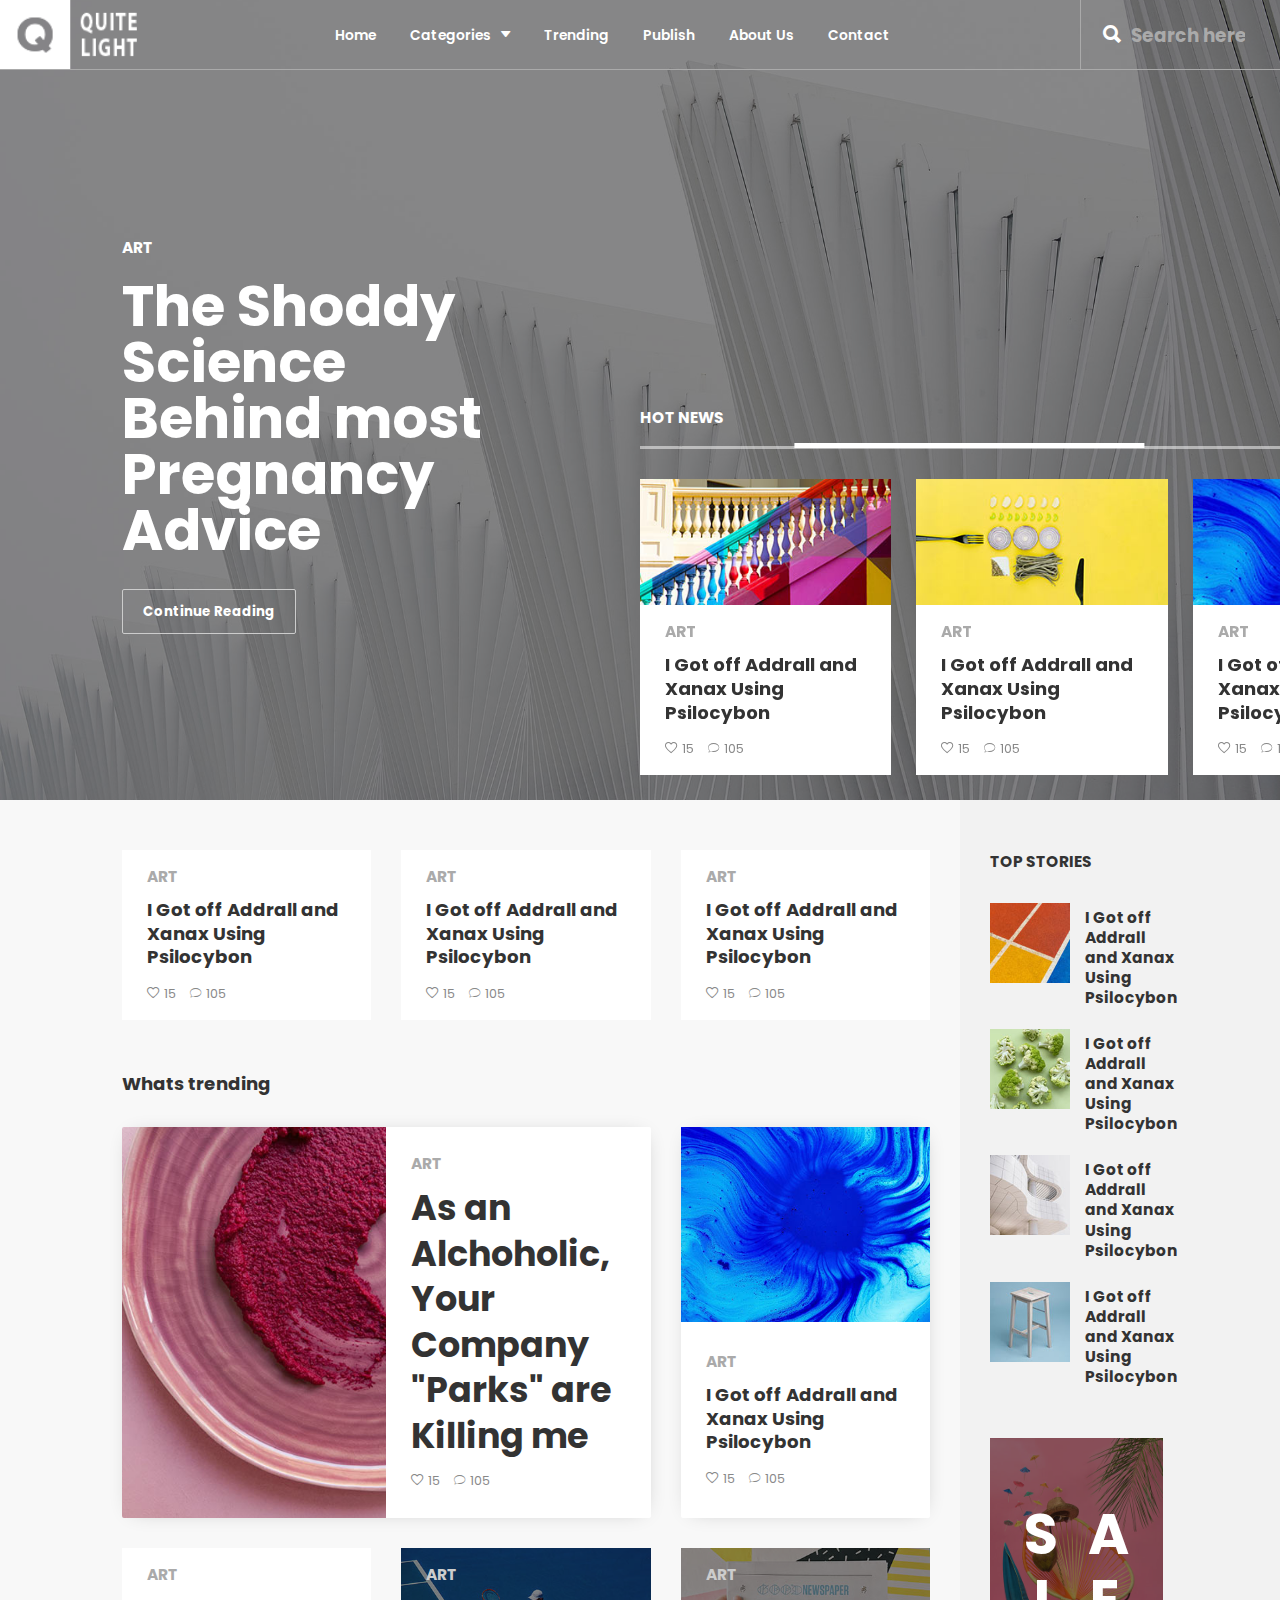
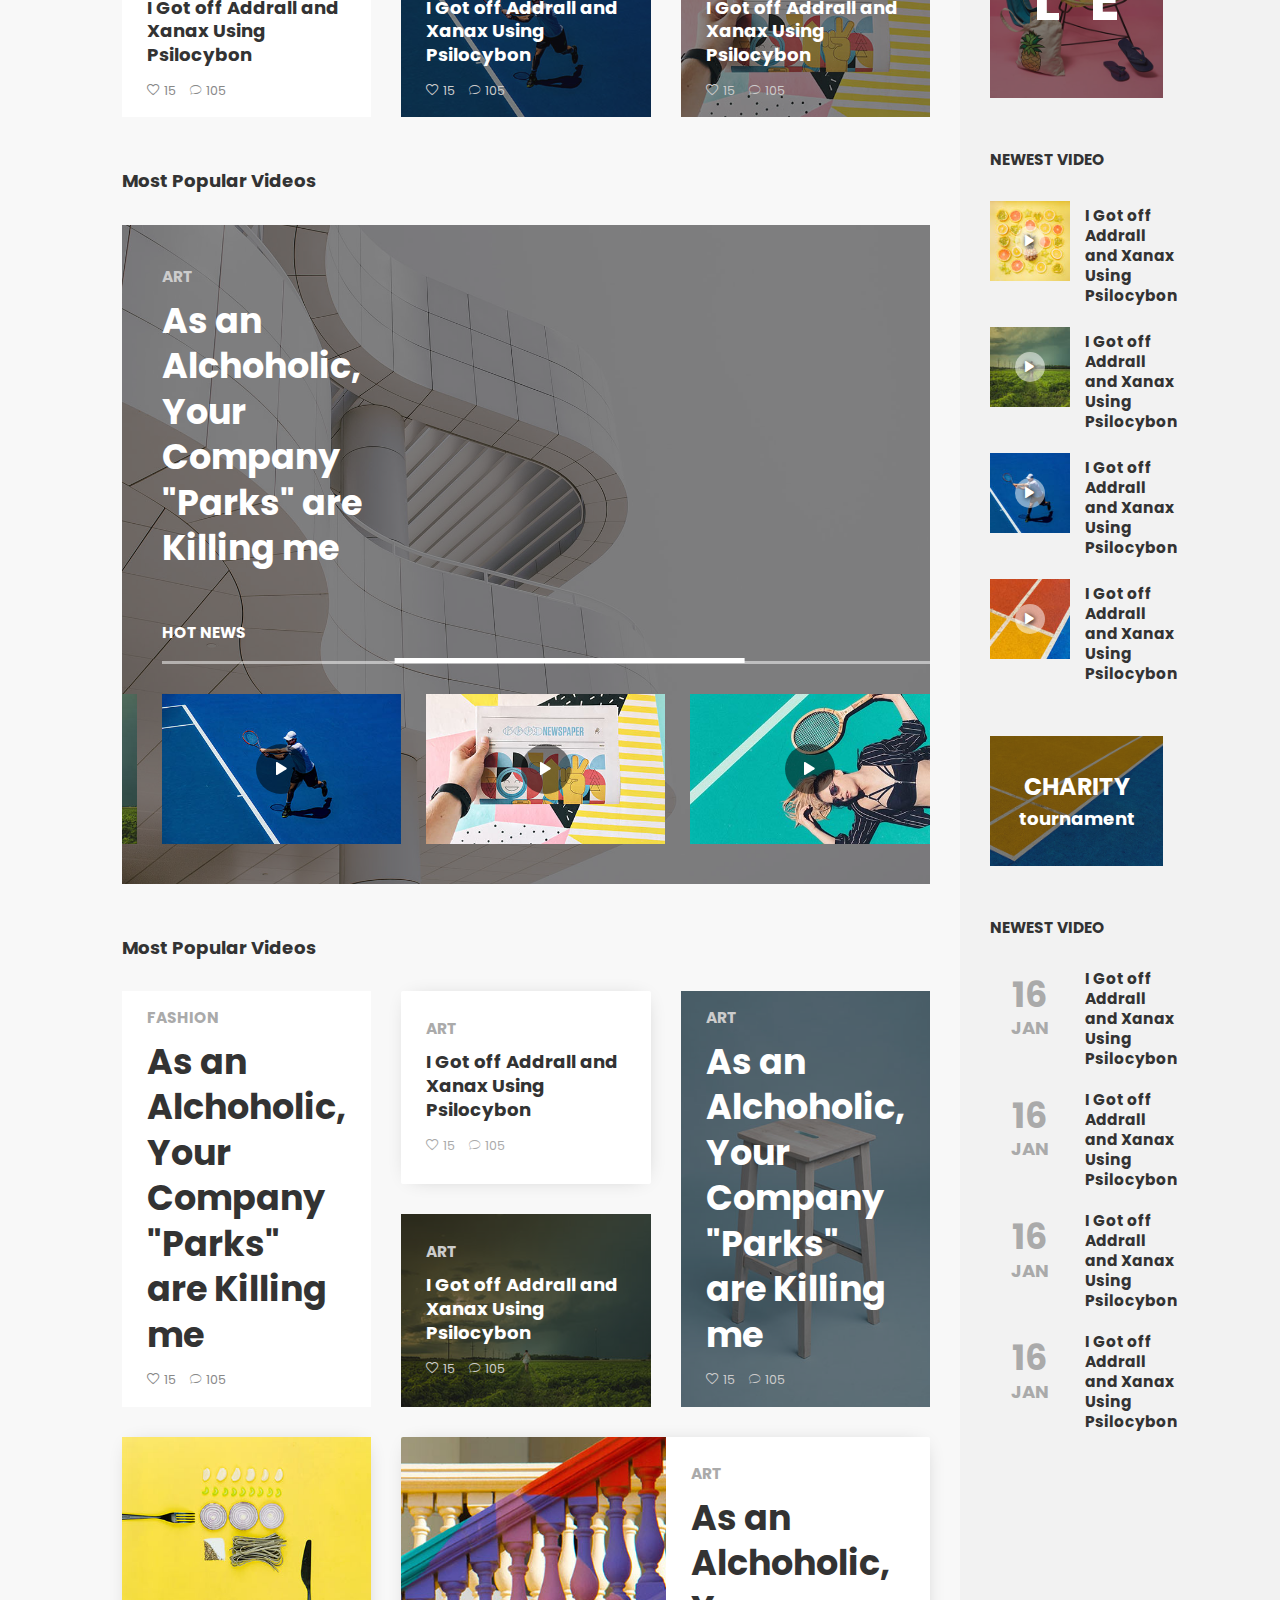
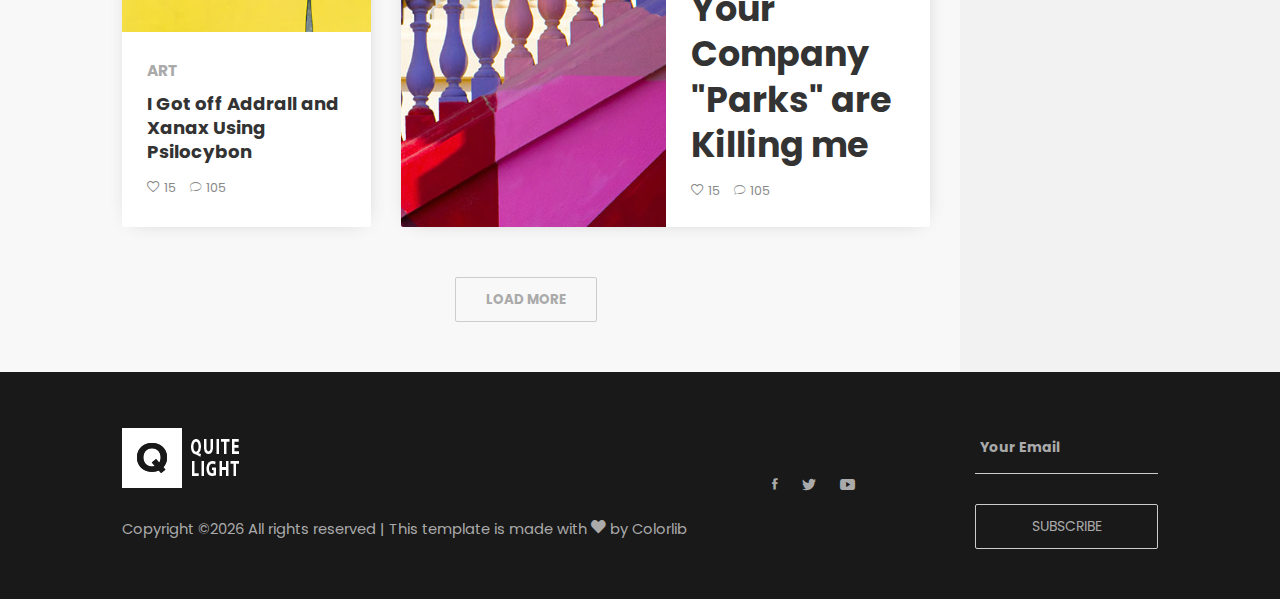
<file: index.html>
<!DOCTYPE HTML>
<html lang="en">
<head>
	<title>Quite Light</title>
	<meta http-equiv="X-UA-Compatible" content="IE=edge">
    <meta name="viewport" content="width=device-width, initial-scale=1">
	<meta charset="UTF-8">
	
	<!-- Font -->
	<link href="https://fonts.googleapis.com/css?family=Poppins:400,700" rel="stylesheet">
	
	<!-- Stylesheets -->
	
	<link href="plugin-frameworks/bootstrap.min.css" rel="stylesheet">
	<link href="plugin-frameworks/swiper.css" rel="stylesheet">
	
	<link href="fonts/ionicons.css" rel="stylesheet">
	
		
	<link href="common/styles.css" rel="stylesheet">
	
	
</head>
<body>
	
	<header>
		<a class="logo" href="index.html"><img src="images/logo-white.png" alt="Logo"></a>
		
		<div class="right-area">
			<form class="src-form">
				<button type="submit"><i class="ion-search"></i></a></button>
				<input type="text" placeholder="Search here">
			</form><!-- src-form -->
		</div><!-- right-area -->
		
		<a class="menu-nav-icon" data-menu="#main-menu" href="#"><i class="ion-navicon"></i></a>
		
		<ul class="main-menu" id="main-menu">
			<li><a href="index.html">Home</a></li>
			<li class="drop-down"><a href="#!">Categories<i class="ion-arrow-down-b"></i></a>
				<ul class="drop-down-menu drop-down-inner">
					<li><a href="#">Tech</a></li>
					<li><a href="#">Sports</a></li>
					<li><a href="#">Art</a></li>
					<li><a href="#">Photography</a></li>
				</ul>
			</li>

			<li><a href="02_category.html">Trending</a></li>
			<li><a href="test.html">Publish</a></li>
			<li><a href="04_regular_static.html">About Us</a></li>
			<li><a href="05_contact.html">Contact</a></li>
		</ul>
		
		<div class="clearfix"></div>
	</header>
	
	<div class="slider-main h-800x h-sm-auto pos-relative pt-95 pb-25">
		<div class="img-bg bg-1 bg-layer-4"></div>
		<div class="container-fluid h-100 mt-xs-50">
		
			<div class="row h-100">
				<div class="col-md-1"></div>
				<div class="col-sm-12 col-md-5 h-100 h-sm-50">
					<div class="dplay-tbl">
						<div class="dplay-tbl-cell color-white mtb-30">
							<div class="mx-w-400x">
								<h5><b>ART</b></h5>
								<h1 class="mt-20 mb-30"><b>The Shoddy Science Behind most Pregnancy Advice</b></h1>
								<h6><a class="plr-20 btn-brdr-grey color-white" href="#"><b>Continue Reading</b></a></h6>
							</div><!-- mx-w-200x -->
						</div><!-- dplay-tbl-cell -->
					</div><!-- dplay-tbl -->
				</div><!-- col-sm-6 -->
				
				<div class="col-sm-12 col-md-6 h-sm-50 oflow-hidden swiper-area pos-relative">			
	
					<div class="abs-blr pos-sm-static">
						<div class="row pos-relative mt-50 all-scroll">
						
							<div class="swiper-scrollbar resp"></div>
							<div class="col-md-10">
								
								<h5 class="mb-50 color-white"><b>HOT NEWS</b></h5>
								
								<div class="swiper-container oflow-visible" data-slide-effect="slide" data-autoheight="false" 
									data-swiper-speed="500" data-swiper-margin="25" data-swiper-slides-per-view="2"
									data-swiper-breakpoints="true" data-scrollbar="true" data-swiper-loop="true"
									data-swpr-responsive="[1, 2, 1, 2]">
									
									
								
									<div class="swiper-wrapper">
										<!-- data-swiper-autoplay="1000"  --> 
										<div class="swiper-slide">
											<div class="bg-white">
												<img src="images/hot_news_1_300x150.jpg" alt="">
												
												<div class="plr-25 ptb-15">
													<h5 class="color-ash"><b>ART</b></h5>
													<h4 class="mtb-10">
														<a href="#"><b>I Got off Addrall and Xanax Using Psilocybon</b></a></h4>
													<ul class="list-li-mr-10 color-lt-black">
														<li><i class="mr-5 font-12 ion-android-favorite-outline"></i>15</li>
														<li><i class="mr-5 font-12 ion-ios-chatbubble-outline"></i>105</li>
													</ul>
												</div><!-- hot-news -->
											</div><!-- hot-news -->
										</div><!-- swiper-slide -->
										
										<div class="swiper-slide">
											<div class="bg-white">
												<img src="images/hot_news_2_300x150.jpg" alt="">
												
												<div class="plr-25 ptb-15">
													<h5 class="color-ash"><b>ART</b></h5>
													<h4 class="mtb-10">
														<a href="#"><b>I Got off Addrall and Xanax Using Psilocybon</b></a></h4>
													<ul class="list-li-mr-10 color-lt-black">
														<li><i class="mr-5 font-12 ion-android-favorite-outline"></i>15</li>
														<li><i class="mr-5 font-12 ion-ios-chatbubble-outline"></i>105</li>
													</ul>
												</div><!-- hot-news -->
											</div><!-- hot-news -->
										</div><!-- swiper-slide -->
										
										<div class="swiper-slide">
											<div class="bg-white">
												<img src="images/hot_news_3_300x150.jpg" alt="">
												
												<div class="plr-25 ptb-15">
													<h5 class="color-ash"><b>ART</b></h5>
													<h4 class="mtb-10">
														<a href="#"><b>I Got off Addrall and Xanax Using Psilocybon</b></a></h4>
													<ul class="list-li-mr-10 color-lt-black">
														<li><i class="mr-5 font-12 ion-android-favorite-outline"></i>15</li>
														<li><i class="mr-5 font-12 ion-ios-chatbubble-outline"></i>105</li>
													</ul>
												</div><!-- hot-news -->
											</div><!-- hot-news -->
										</div><!-- swiper-slide -->
										
										
										<div class="swiper-slide">
											<div class="bg-white">
												<img src="images/hot_news_1_300x150.jpg" alt="">
												
												<div class="plr-25 ptb-15">
													<h5 class="color-ash"><b>ART</b></h5>
													<h4 class="mtb-10">
														<a href="#"><b>I Got off Addrall and Xanax Using Psilocybon</b></a></h4>
													<ul class="list-li-mr-10 color-lt-black">
														<li><i class="mr-5 font-12 ion-android-favorite-outline"></i>15</li>
														<li><i class="mr-5 font-12 ion-ios-chatbubble-outline"></i>105</li>
													</ul>
												</div><!-- hot-news -->
											</div><!-- hot-news -->
										</div><!-- swiper-slide -->
										
									</div><!-- swiper-wrapper -->
								</div><!-- swiper-container -->
								
							</div><!-- col-sm-6 -->
						</div><!-- all-scroll -->
					</div><!-- row -->
				</div><!-- col-sm-6 -->
				
			</div><!-- row -->
		</div><!-- container -->
	</div><!-- slider-main -->
	
	
	<section class="bg-1-white ptb-0">
		<div class="container-fluid">
			<div class="row">
				<div class="col-lg-1"></div>
				<div class="col-md-12 col-lg-8 ptb-50 pr-30 pr-md-15">
					<div class="row">
					
						<!-- START OF FIRST PARA -->
						<div class="col-md-6 col-lg-6 col-xl-4 mb-30">
							<div class="card h-100 bg-white">
								<div class="plr-25 ptb-15">
								
									<h5 class="color-ash"><b>ART</b></h5>
									<h4 class="mtb-10"><a href="#"><b>I Got off Addrall and Xanax Using Psilocybon</b></a></h4>
									<ul class="list-li-mr-10 color-lt-black">
										<li><i class="mr-5 font-12 ion-android-favorite-outline"></i>15</li>
										<li><i class="mr-5 font-12 ion-ios-chatbubble-outline"></i>105</li>
									</ul>
									
								</div><!-- hot-news -->
							</div><!-- card -->
						</div><!-- col-lg-4 col-md-6 -->
						
						<div class="col-md-6 col-lg-6 col-xl-4 mb-30">
							<div class="card h-100 bg-white">
								<div class="plr-25 ptb-15">
								
									<h5 class="color-ash"><b>ART</b></h5>
									<h4 class="mtb-10"><a href="#"><b>I Got off Addrall and Xanax Using Psilocybon</b></a></h4>
									<ul class="list-li-mr-10 color-lt-black">
										<li><i class="mr-5 font-12 ion-android-favorite-outline"></i>15</li>
										<li><i class="mr-5 font-12 ion-ios-chatbubble-outline"></i>105</li>
									</ul>
									
								</div><!-- hot-news -->
							</div><!-- card -->
						</div><!-- col-lg-4 col-md-6 -->
						
						<div class="col-md-6 col-lg-6 col-xl-4 mb-30">
							<div class="card h-100 bg-white">
								<div class="plr-25 ptb-15">
								
									<h5 class="color-ash"><b>ART</b></h5>
									<h4 class="mtb-10"><a href="#"><b>I Got off Addrall and Xanax Using Psilocybon</b></a></h4>
									<ul class="list-li-mr-10 color-lt-black">
										<li><i class="mr-5 font-12 ion-android-favorite-outline"></i>15</li>
										<li><i class="mr-5 font-12 ion-ios-chatbubble-outline"></i>105</li>
									</ul>
									
								</div><!-- hot-news -->
							</div><!-- card -->
						</div><!-- col-lg-4 col-md-6 -->
					
						<!-- END OF FIRST PARA -->
					</div><!-- row -->
					
					<h4 class="mb-30 mt-20 clearfix"><b>Whats trending</b></h4>
					
					<div class="row">
						
						<!-- START OF SECOND PARA -->
						<div class="col-sm-12 col-md-12 col-lg-12 col-xl-8 mb-30">
							<div class="card h-100 h-xs-500x">
								<div class="sided-half sided-xs-half h-100 bg-white">
								
									<!-- SETTING IMAGE WITH bg-2 -->
									<div class="s-left w-50 w-xs-100 h-100 h-xs-50 pos-relative">
										<div class="bg-2 abs-tblr"></div></div>
									
									<div class="s-right w-50 w-xs-100 h-xs-50">
										<div class="plr-25 ptb-25 h-100">
											<div class="dplay-tbl">
												<div class="dplay-tbl-cell">
												
													<h5 class="color-ash"><b>ART</b></h5>
													<h2 class="mtb-10"><a href="#">
														<b>As an Alchoholic, Your Company "Parks" are Killing me</b></a></h2>
													<ul class="list-li-mr-10 color-lt-black">
														<li><i class="mr-5 font-12 ion-android-favorite-outline"></i>15</li>
														<li><i class="mr-5 font-12 ion-ios-chatbubble-outline"></i>105</li>
													</ul>
													
												</div><!-- dplay-tbl-cell -->
											</div><!-- dplay-tbl -->
										</div><!-- plr-25 ptb-25 -->
									</div><!-- s-right -->
								</div><!-- sided-half -->
							</div><!-- card -->
						</div><!-- col-lg-8 col-md-12 -->
						
						<div class="col-sm-6 col-md-6 col-lg-6 col-xl-4 mb-30">
							<div class="card h-100 h-xs-350x">
								<div class="bg-white h-100">
								
									<!-- SETTING IMAGE WITH bg-3 -->
									<div class="h-50 bg-3 dplay-lg-none dplay-xs-block"></div>
									
									<div class="plr-25 ptb-15 h-50">
										<div class="dplay-tbl">
											<div class="dplay-tbl-cell">
											
												<h5 class="color-ash"><b>ART</b></h5>
												<h4 class="mtb-10">
													<a href="#"><b>I Got off Addrall and Xanax Using Psilocybon</b></a></h4>
												<ul class="list-li-mr-10 color-lt-black">
													<li><i class="mr-5 font-12 ion-android-favorite-outline"></i>15</li>
													<li><i class="mr-5 font-12 ion-ios-chatbubble-outline"></i>105</li>
												</ul>
												
											</div><!-- dplay-tbl-cell -->
										</div><!-- dplay-tbl -->
									</div><!-- plr-25 ptb-15 -->
								</div><!-- hot-news -->
							</div><!-- card -->
						</div><!-- col-lg-4 col-md-6 -->
						
						<!-- END OF SECOND PARA -->
				
						<!-- START OF THIRD PARA -->
						<div class="col-sm-6 col-md-6 col-lg-6 col-xl-4  mb-30">
							<div class="card h-100 bg-white">
								<div class="plr-25 ptb-15 h-100">
									<div class="dplay-tbl">
										<div class="dplay-tbl-cell">
										
											<h5 class="color-ash"><b>ART</b></h5>
											<h4 class="mtb-10"><a href="#"><b>I Got off Addrall and Xanax Using Psilocybon</b></a></h4>
											<ul class="list-li-mr-10 color-lt-black">
												<li><i class="mr-5 font-12 ion-android-favorite-outline"></i>15</li>
												<li><i class="mr-5 font-12 ion-ios-chatbubble-outline"></i>105</li>
											</ul>
											
										</div><!-- dplay-tbl-cell -->
									</div><!-- dplay-tbl -->
								</div><!-- plr-25 ptb-15 -->
							</div><!-- card -->
						</div><!-- col-lg-4 col-md-6 -->
						
						<div class="col-sm-6 col-md-6 col-lg-6 col-xl-4 mb-30">
						
							<!-- SETTING IMAGE WITH bg-4 -->
							<div class="card h-100 pos-relative bg-4 bg-layer-4 color-white">
								<div class="plr-25 ptb-15">
									<h5 class="color-grey"><b>ART</b></h5>
									<h4 class="mtb-10"><a href="#"><b>I Got off Addrall and Xanax Using Psilocybon</b></a></h4>
									<ul class="list-li-mr-10 color-grey">
										<li><i class="mr-5 font-12 ion-android-favorite-outline"></i>15</li>
										<li><i class="mr-5 font-12 ion-ios-chatbubble-outline"></i>105</li>
									</ul>
								</div><!-- hot-news -->
							</div><!-- card -->
						</div><!-- col-lg-4 col-md-6 -->
						
						<div class="col-sm-6 col-md-6 col-lg-6 col-xl-4 mb-30">
						
							<!-- SETTING IMAGE WITH bg-5 -->
							<div class="card pos-relative h-100 bg-5 bg-layer-4 color-white">
								<div class="plr-25 ptb-15">
									<h5 class="color-grey"><b>ART</b></h5>
									<h4 class="mtb-10"><a href="#"><b>I Got off Addrall and Xanax Using Psilocybon</b></a></h4>
									<ul class="list-li-mr-10 color-grey">
										<li><i class="mr-5 font-12 ion-android-favorite-outline"></i>15</li>
										<li><i class="mr-5 font-12 ion-ios-chatbubble-outline"></i>105</li>
									</ul>
								</div><!-- hot-news -->
							</div><!-- card -->
						</div><!-- col-lg-4 col-md-6 -->
					
						<!-- END OF THIRD PARA -->
					</div><!-- row -->
					
					<h4 class="mb-30 mt-20 clearfix"><b>Most Popular Videos</b></h4>
					
					<div class="row">
						<div class="col-sm-12 mb-30 swiper-area ">
						
							<!-- SETTING IMAGE WITH bg-6 -->
							<div class="bg-6 p-40 bg-layer-4 pos-relative z-1 oflow-hidden pr-0 color-white">
								<div class="mx-w-200x">
									<h5 class="color-grey"><b>ART</b></h5>
									<h2 class="mtb-10"><a href="#">
										<b>As an Alchoholic, Your Company "Parks" are Killing me</b></a></h2>
								</div><!-- mx-w-200x -->
								
								<div class="all-scroll pos-relative mt-50">
									<h5 class="mb-50"><b>HOT NEWS</b></h5>
										
									<div class="swiper-scrollbar"></div>
									
									<div class="swiper-container oflow-visible" data-slide-effect="slide" data-autoheight="false" 
										data-swiper-speed="500" data-swiper-margin="25" data-swiper-slides-per-view="3"
										data-swiper-breakpoints="true" data-scrollbar="true" data-swiper-loop="true"
										data-swpr-responsive="[1, 2, 2, 2]">
										
									
										<div class="swiper-wrapper">
											<div class="swiper-slide">
												<div class="pos-relative">
													<a class="abs-center circle-50 bg-tp-5 text-center" href="#">
														<i class="lh-50 font-12 ion-play"></i></a>
													<img src="images/trending_2_400X250.jpg" alt="">
												</div><!-- pos-relative -->
											</div><!-- swiper-slide -->
											
											<div class="swiper-slide">
												<div class="pos-relative">
													<a class="abs-center circle-50 bg-tp-5 text-center" href="#">
														<i class="lh-50 font-12 ion-play"></i></a>
													<img src="images/trending_3_400X250.jpg" alt="">
												</div><!-- pos-relative -->
											</div><!-- swiper-slide -->
											
											<div class="swiper-slide">
												<div class="pos-relative">
													<a class="abs-center circle-50 bg-tp-5 text-center" href="#">
														<i class="lh-50 font-12 ion-play"></i></a>
													<img src="images/latest_articles_8_400x250.jpg" alt="">
												</div><!-- pos-relative -->
											</div><!-- swiper-slide -->
											
											<div class="swiper-slide">
												<div class="pos-relative">
													<a class="abs-center circle-50 bg-tp-5 text-center" href="#">
														<i class="lh-50 font-12 ion-play"></i></a>
													<img src="images/latest_articles_3_400x250.jpg" alt="">
												</div><!-- pos-relative -->
											</div><!-- swiper-slide -->
											
										</div><!-- swiper-wrapper -->
									</div><!-- swiper-container -->
										
								</div><!-- swiper-area -->
								
							</div><!-- bg-4 -->
						</div><!-- col-lg-4 col-md-6 -->
					</div><!-- row -->
					
					<h4 class="mb-30 mt-20 clearfix"><b>Most Popular Videos</b></h4>
					
					<div class="row">
						<div class="col-sm-6 col-md-6 col-lg-6 col-xl-4 mb-30">
							<div class="card h-100 bg-white">
								<div class="plr-25 ptb-15 h-100">
									<div class="dplay-tbl">
										<div class="dplay-tbl-cell">
											<h5 class="color-ash"><b>FASHION</b></h5>
											<h2 class="mtb-10"><a href="#">
												<b>As an Alchoholic, Your Company "Parks" are Killing me</b></a></h2>
											<ul class="list-li-mr-10 color-lt-black">
												<li><i class="mr-5 font-12 ion-android-favorite-outline"></i>15</li>
												<li><i class="mr-5 font-12 ion-ios-chatbubble-outline"></i>105</li>
											</ul>
										</div><!-- dplay-tbl-cell -->
									</div><!-- dplay-tbl -->
								</div><!-- plr-25 ptb-15 -->
							</div><!-- card -->
						</div><!-- col-lg-4 col-md-6 -->
						
						<div class="col-sm-6 col-md-6 col-lg-6 col-xl-4 mb-30">
							<div class="card h-100">
							
								<div class="h-50 pb-15">
									<div class="plr-25 h-100 ptb-15 bg-white">
										<div class="dplay-tbl">
											<div class="dplay-tbl-cell">
											
												<h5 class="color-ash"><b>ART</b></h5>
												<h4 class="mtb-10"><a href="#"><b>I Got off Addrall and Xanax Using Psilocybon</b></a></h4>
												<ul class="list-li-mr-10 color-ash">
													<li><i class="mr-5 font-12 ion-android-favorite-outline"></i>15</li>
													<li><i class="mr-5 font-12 ion-ios-chatbubble-outline"></i>105</li>
												</ul>
												
											</div><!-- dplay-tbl-cell -->
										</div><!-- dplay-tbl -->
									</div><!-- plr-25 ptb-15 -->
								</div><!--h-50 bg-white -->
								
								<div class="h-50 pt-15">
									
									<!-- SETTING IMAGE WITH bg-7 -->
									<div class="plr-25 ptb-15 pos-relative h-100 bg-7 bg-layer-4 color-white">
										<div class="dplay-tbl">
											<div class="dplay-tbl-cell">
											
												<h5 class="color-grey"><b>ART</b></h5>
												<h4 class="mtb-10"><a href="#"><b>I Got off Addrall and Xanax Using Psilocybon</b></a></h4>
												<ul class="list-li-mr-10 color-grey">
													<li><i class="mr-5 font-12 ion-android-favorite-outline"></i>15</li>
													<li><i class="mr-5 font-12 ion-ios-chatbubble-outline"></i>105</li>
												</ul>
												
											</div><!-- dplay-tbl-cell -->
										</div><!-- dplay-tbl -->
									</div><!-- plr-25 ptb-15 -->
								</div><!--h-50 bg-white -->
								
							</div><!-- card -->
						</div><!-- col-lg-4 col-md-6 -->
						
						<div class="col-sm-6 col-md-6 col-lg-6 col-xl-4 mb-30">
						
							<!-- SETTING IMAGE WITH bg-8 -->
							<div class="card pos-relative h-100 bg-8 bg-layer-4 color-white">
								<div class="plr-25 ptb-15 h-100">
									<div class="dplay-tbl">
										<div class="dplay-tbl-cell">
										
											<h5 class="color-grey"><b>ART</b></h5>
											<h2 class="mtb-10"><a href="#">
												<b>As an Alchoholic, Your Company "Parks" are Killing me</b></a></h2>
											<ul class="list-li-mr-10 color-grey">
												<li><i class="mr-5 font-12 ion-android-favorite-outline"></i>15</li>
												<li><i class="mr-5 font-12 ion-ios-chatbubble-outline"></i>105</li>
											</ul>
											
										</div><!-- dplay-tbl-cell -->
									</div><!-- dplay-tbl -->
								</div><!-- plr-25 ptb-15 -->
							</div><!-- card -->
						</div><!-- col-lg-4 col-md-6 -->
						
						
						<div class=" col-sm-6 col-md-6 col-lg-6 col-xl-4 mb-30">
							<div class="card h-100 min-h-350x">
								<div class="bg-white h-100">
								
									<!-- SETTING IMAGE WITH bg-10 -->
									<div class="h-50 bg-10"></div>
									
									<div class="plr-25 ptb-15 h-50">
										<div class="dplay-tbl">
											<div class="dplay-tbl-cell">
											
												<h5 class="color-ash"><b>ART</b></h5>
												<h4 class="mtb-10">
													<a href="#"><b>I Got off Addrall and Xanax Using Psilocybon</b></a></h4>
												<ul class="list-li-mr-10 color-lt-black">
													<li><i class="mr-5 font-12 ion-android-favorite-outline"></i>15</li>
													<li><i class="mr-5 font-12 ion-ios-chatbubble-outline"></i>105</li>
												</ul>
												
											</div><!-- dplay-tbl-cell -->
										</div><!-- dplay-tbl -->
									</div><!-- plr-25 ptb-15 -->
								</div><!-- hot-news -->
							</div><!-- card -->
						</div><!-- col-lg-4 col-md-6 -->
						
						
						<!-- START OF SECOND PARA -->
						<div class="col-sm-12 col-md-12 col-lg-12 col-xl-8 mb-30">
							<div class="card h-100 h-xs-500x">
								<div class="sided-half sided-xs-half h-100 bg-white">
								
									<!-- SETTING IMAGE WITH bg-9 -->
									<div class="s-left w-50 w-xs-100 h-100 h-xs-50 pos-relative">
										<div class="bg-9 abs-tblr"></div></div>
									
									<div class="s-right w-50 w-xs-100 h-xs-50">
										<div class="plr-25 ptb-25 h-100">
											<div class="dplay-tbl">
												<div class="dplay-tbl-cell">
												
													<h5 class="color-ash"><b>ART</b></h5>
													<h2 class="mtb-10"><a href="#">
														<b>As an Alchoholic, Your Company "Parks" are Killing me</b></a></h2>
													<ul class="list-li-mr-10 color-lt-black">
														<li><i class="mr-5 font-12 ion-android-favorite-outline"></i>15</li>
														<li><i class="mr-5 font-12 ion-ios-chatbubble-outline"></i>105</li>
													</ul>
													
												</div><!-- dplay-tbl-cell -->
											</div><!-- dplay-tbl -->
										</div><!-- plr-25 ptb-25 -->
									</div><!-- s-right -->
								</div><!-- sided-half -->
							</div><!-- card -->
						</div><!-- col-lg-8 col-md-12 -->
						
						<!-- END OF SECOND PARA -->
					</div><!-- row -->
					
					<h6 class="text-center mt-20"><a class="btn-brdr-grey color-ash plr-30" href="#"><b>LOAD MORE</b></a></h6>
				</div><!-- col-sm-9 -->
				
				<div class="col-md-12 col-lg-3 bg-2-white ptb-50 pl-30 pl-md-15">
					<div class="row">
						<div class="col-md-12 col-lg-8">
							<div class="mx-w-md-400x mlr-md-auto">
							
								<div class="mb-50">
									<h5 class="mb-30"><b>TOP STORIES</b></h5>
									
									<div class="sided-80x mb-20">
										<div class="s-left">
											<img src="images/top_1_120x120.jpg" alt="">
										</div><!-- s-left -->
										<div class="s-right">
											<h5 class="pt-5"><a href="#"><b>I Got off Addrall and Xanax Using Psilocybon</b></a></h5>
										</div><!-- s-left -->
									</div><!-- sided-80x -->
									
									<div class="sided-80x mb-20">
										<div class="s-left">
											<img src="images/top_2_120x120.jpg" alt="">
										</div><!-- s-left -->
										<div class="s-right">
											<h5 class="pt-5"><a href="#"><b>I Got off Addrall and Xanax Using Psilocybon</b></a></h5>
										</div><!-- s-left -->
									</div><!-- sided-80x -->
									
									<div class="sided-80x mb-20">
										<div class="s-left">
											<img src="images/top_3_120x120.jpg" alt="">
										</div><!-- s-left -->
										<div class="s-right">
											<h5 class="pt-5"><a href="#"><b>I Got off Addrall and Xanax Using Psilocybon</b></a></h5>
										</div><!-- s-left -->
									</div><!-- sided-80x -->
									
									<div class="sided-80x mb-20">
										<div class="s-left">
											<img src="images/top_4_120x120.jpg" alt="">
										</div><!-- s-left -->
										<div class="s-right">
											<h5 class="pt-5"><a href="#"><b>I Got off Addrall and Xanax Using Psilocybon</b></a></h5>
										</div><!-- s-left -->
									</div><!-- sided-80x -->
								</div><!-- mb-50 -->
								
								<a class="mb-50 pos-relative dplay-block" href="#">
									
									<img src="images/sidebar_2_400X600.jpg" alt="">
									<div class="abs-tblr z-10 bg-layer-4">
									
										<div class="dplay-tbl text-center color-white">
											<div class="dplay-tbl-cell">
												<h1 class="mb-10"><b class="mr-15">S</b><b class="ml-15">A</b></h1>
												<h1 class="mt-10"><b class="mr-15">L</b><b class="ml-15">E</b></h1>
											</div>
										</div><!-- dplay-tbl -->
									</div><!-- abs-tblr -->
								</a><!-- mb-50 -->
								
								<div class="mb-50">
									<h5 class="mb-30"><b>NEWEST VIDEO</b></h5>
									
									<div class="sided-80x mb-20">
										<div class="s-left">
											<a class="v-icn" href="#"><i class="ion-play"></i></a>
											<img src="images/top_5_120x120.jpg" alt="">
										</div><!-- s-left -->
										<div class="s-right">
											<h5 class="pt-5"><a href="#"><b>I Got off Addrall and Xanax Using Psilocybon</b></a></h5>
										</div><!-- s-left -->
									</div><!-- sided-80x -->
									
									<div class="sided-80x mb-20">
										<div class="s-left">
											<a class="v-icn" href="#"><i class="ion-play"></i></a>
											<img src="images/top_6_120x120.jpg" alt="">
										</div><!-- s-left -->
										<div class="s-right">
											<h5 class="pt-5"><a href="#"><b>I Got off Addrall and Xanax Using Psilocybon</b></a></h5>
										</div><!-- s-left -->
									</div><!-- sided-80x -->
									
									<div class="sided-80x mb-20">
										<div class="s-left">
											<a class="v-icn" href="#"><i class="ion-play"></i></a>
											<img src="images/top_7_120x120.jpg" alt="">
										</div><!-- s-left -->
										<div class="s-right">
											<h5 class="pt-5"><a href="#"><b>I Got off Addrall and Xanax Using Psilocybon</b></a></h5>
										</div><!-- s-left -->
									</div><!-- sided-80x -->
									
									<div class="sided-80x mb-20">
										<div class="s-left">
											<a class="v-icn" href="#"><i class="ion-play"></i></a>
											<img src="images/top_1_120x120.jpg" alt="">
										</div><!-- s-left -->
										<div class="s-right">
											<h5 class="pt-5"><a href="#"><b>I Got off Addrall and Xanax Using Psilocybon</b></a></h5>
										</div><!-- s-left -->
									</div><!-- sided-80x -->
								</div><!-- mb-50 -->
								
								<a class="mb-50 pos-relative dplay-block" href="#">
								
									<img src="images/sidebar_1_400X300.jpg" alt="">
									<div class="abs-tblr z-10 bg-layer-4">
									
										<div class="dplay-tbl text-center color-white">
											<div class="dplay-tbl-cell">
												<h3><b>CHARITY</b></h3>
												<h4><b>tournament</b></h4>
											</div>
										</div><!-- dplay-tbl -->
									</div><!-- abs-tblr -->
								</a><!-- mb-50 -->
								
								<div class="mb-0">
									<h5 class="mb-30"><b>NEWEST VIDEO</b></h5>
									
									<div class="sided-80x mb-20">
										<div class="s-left color-ash text-center">
											<div class="dplay-tbl">
												<div class="dplay-tbl-cell">
													<h2><b>16</b></h2>
													<h4><b>JAN</b></h4>
												</div><!-- dplay-tbl-cell -->
											</div><!-- dplay-tbl -->
										</div><!-- s-left -->
										<div class="s-right">
											<h5><a href="#"><b>I Got off Addrall and Xanax Using Psilocybon</b></a></h5>
										</div><!-- s-left -->
									</div><!-- sided-80x -->
									
									<div class="sided-80x mb-20">
										<div class="s-left color-ash text-center">
											<div class="dplay-tbl">
												<div class="dplay-tbl-cell">
													<h2><b>16</b></h2>
													<h4><b>JAN</b></h4>
												</div><!-- dplay-tbl-cell -->
											</div><!-- dplay-tbl -->
										</div><!-- s-left -->
										<div class="s-right">
											<h5><a href="#"><b>I Got off Addrall and Xanax Using Psilocybon</b></a></h5>
										</div><!-- s-left -->
									</div><!-- sided-80x -->
									
									<div class="sided-80x mb-20">
										<div class="s-left color-ash text-center">
											<div class="dplay-tbl">
												<div class="dplay-tbl-cell">
													<h2><b>16</b></h2>
													<h4><b>JAN</b></h4>
												</div><!-- dplay-tbl-cell -->
											</div><!-- dplay-tbl -->
										</div><!-- s-left -->
										<div class="s-right">
											<h5><a href="#"><b>I Got off Addrall and Xanax Using Psilocybon</b></a></h5>
										</div><!-- s-left -->
									</div><!-- sided-80x -->
									
									<div class="sided-80x mb-20">
										<div class="s-left color-ash text-center">
											<div class="dplay-tbl">
												<div class="dplay-tbl-cell">
													<h2><b>16</b></h2>
													<h4><b>JAN</b></h4>
												</div><!-- dplay-tbl-cell -->
											</div><!-- dplay-tbl -->
										</div><!-- s-left -->
										<div class="s-right">
											<h5><a href="#"><b>I Got off Addrall and Xanax Using Psilocybon</b></a></h5>
										</div><!-- s-left -->
									</div><!-- sided-80x -->
								</div><!-- mb-50 -->
								
							</div><!-- mx-w-400 -->
						</div><!-- col-sm-9 -->
					</div><!-- row -->
				</div><!-- col-sm-3 -->
			</div><!-- row -->
		</div><!-- container -->
	</section>
	
	
	<footer class="bg-191 color-ash pt-50 pb-20 text-left center-sm-text">
		
		<div class="container-fluid">
			<div class="row">
			
				<div class="col-lg-1"></div>
				
				<div class="col-md-4 col-lg-6 mb-30">
					<div class="card h-100">
						<div class="dplay-tbl">
							<div class="dplay-tbl-cell">
							
								<a href="#"><img src="images/logo-white.png"></a>
								<p class="color-ash mt-25"><!-- Link back to Colorlib can't be removed. Template is licensed under CC BY 3.0. -->
Copyright &copy;<script>document.write(new Date().getFullYear());</script> All rights reserved | This template is made with <i class="ion-heart" aria-hidden="true"></i> by <a href="https://colorlib.com" target="_blank">Colorlib</a>
<!-- Link back to Colorlib can't be removed. Template is licensed under CC BY 3.0. --></p>
								
							</div><!-- dplay-tbl-cell -->
						</div><!-- dplay-tbl -->
					</div><!-- card -->
				</div><!-- col-lg-4 col-md-6 -->
				
				<div class="col-md-4 col-lg-2 mb-30">
					<div class="card h-100">
						<div class="dplay-tbl">
							<div class="dplay-tbl-cell">
							
								<ul class="list-a-plr-10">
									<li><a href="#"><i class="ion-social-facebook"></i></a></li>
									<li><a href="#"><i class="ion-social-twitter"></i></a></li>
									<li><a href="#"><i class="ion-social-youtube"></i></a></li>
								</ul>
								
							</div><!-- dplay-tbl-cell -->
						</div><!-- dplay-tbl -->
					</div><!-- card -->
				</div><!-- col-lg-4 col-md-6 -->
				
				<div class="col-md-4 col-lg-2 mb-30 text-left">
					<div class="card h-100">
						<div class="dplay-tbl">
							<div class="dplay-tbl-cell">
								<form class="form-block form-brdr-b mx-w-400x m-auto">
						
									<input class="color-white ptb-15 center-sm-text" type="text" placeholder=" Your Email">
									<button class="mt-30 btn-brdr-grey color-ash w-100 text-center" type="submit">SUBSCRIBE</button>
								
								</form>
							</div><!-- dplay-tbl-cell -->
						</div><!-- dplay-tbl -->
					</div><!-- card -->
				</div><!-- col-lg-4 col-md-6 -->
				
			</div><!-- row -->
		</div><!-- container -->
	</footer>
	
	<!-- SCIPTS -->
	
	<script src="plugin-frameworks/jquery-3.2.1.min.js"></script>
	
	<script src="plugin-frameworks/bootstrap.min.js"></script>
	
	<script src="plugin-frameworks/swiper.js"></script>
	
	
	<script src="common/scripts.js"></script>
	
</body>
</html>
</file>
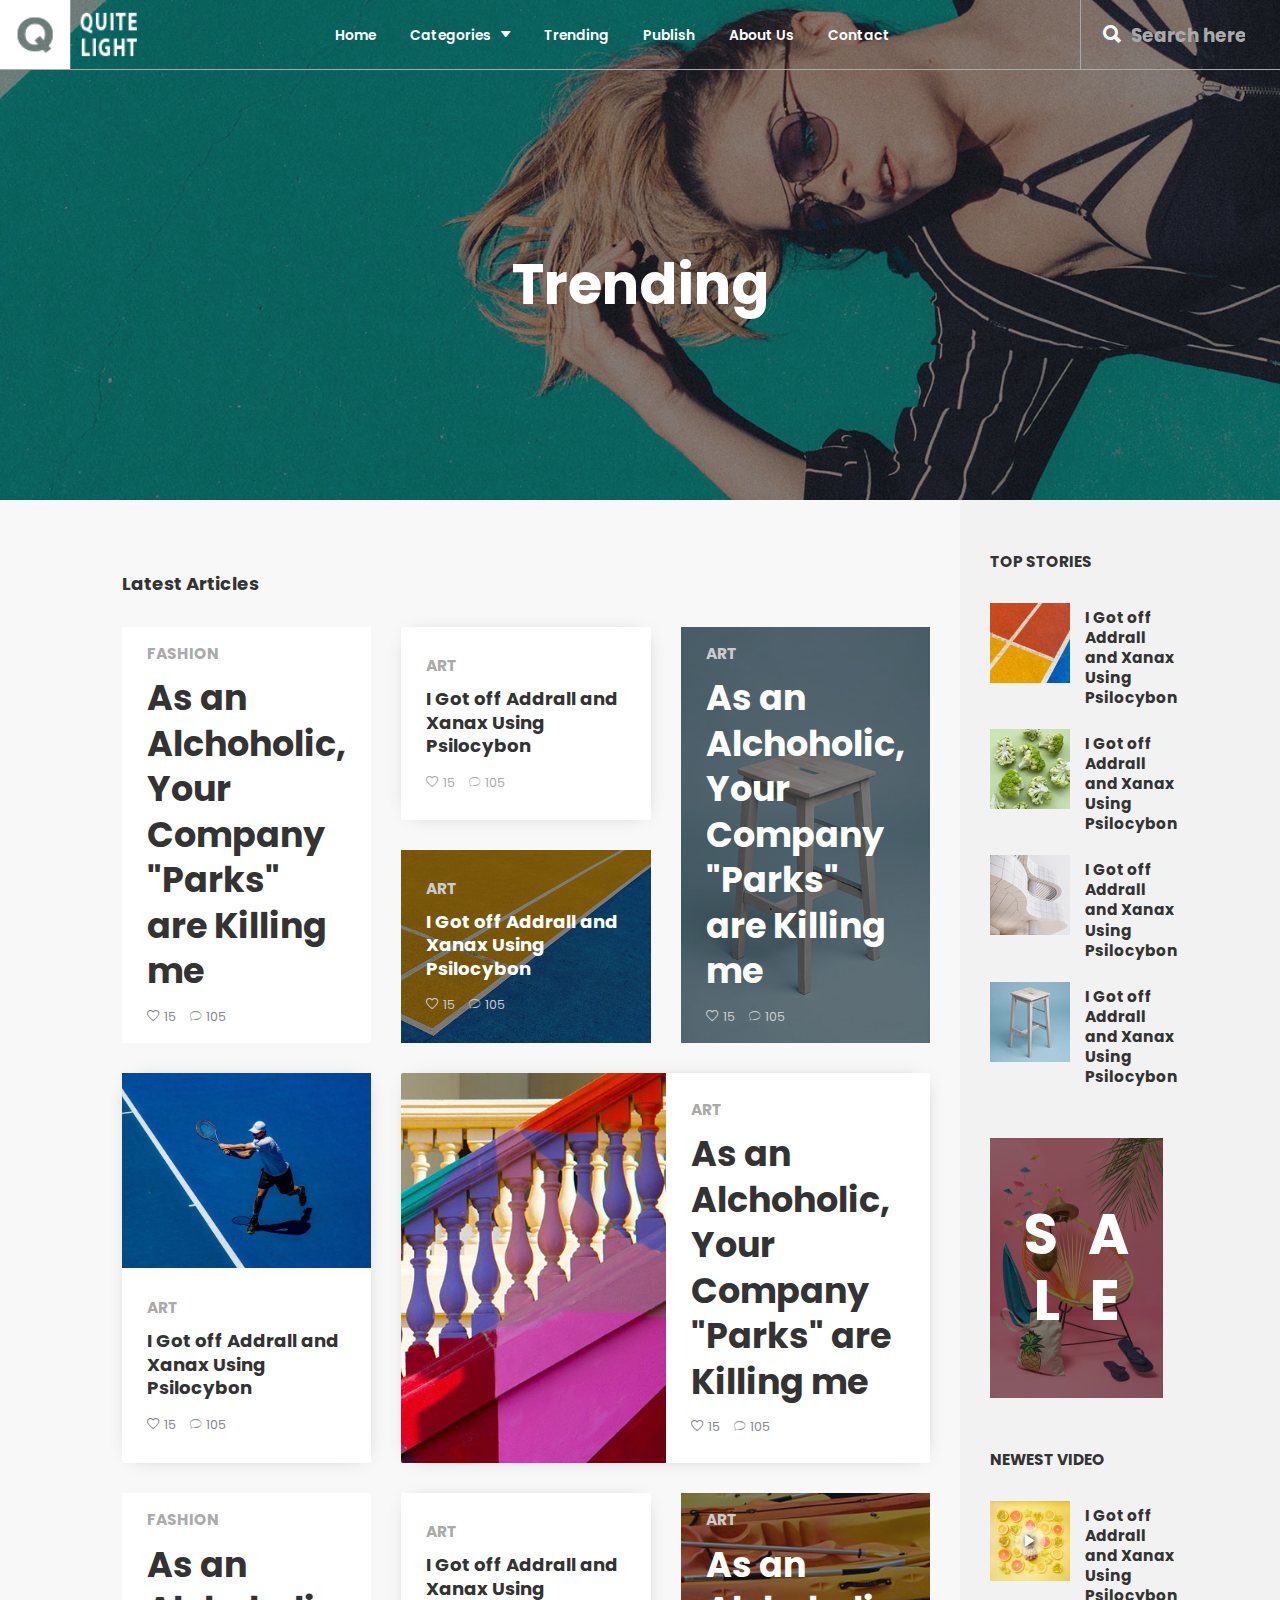
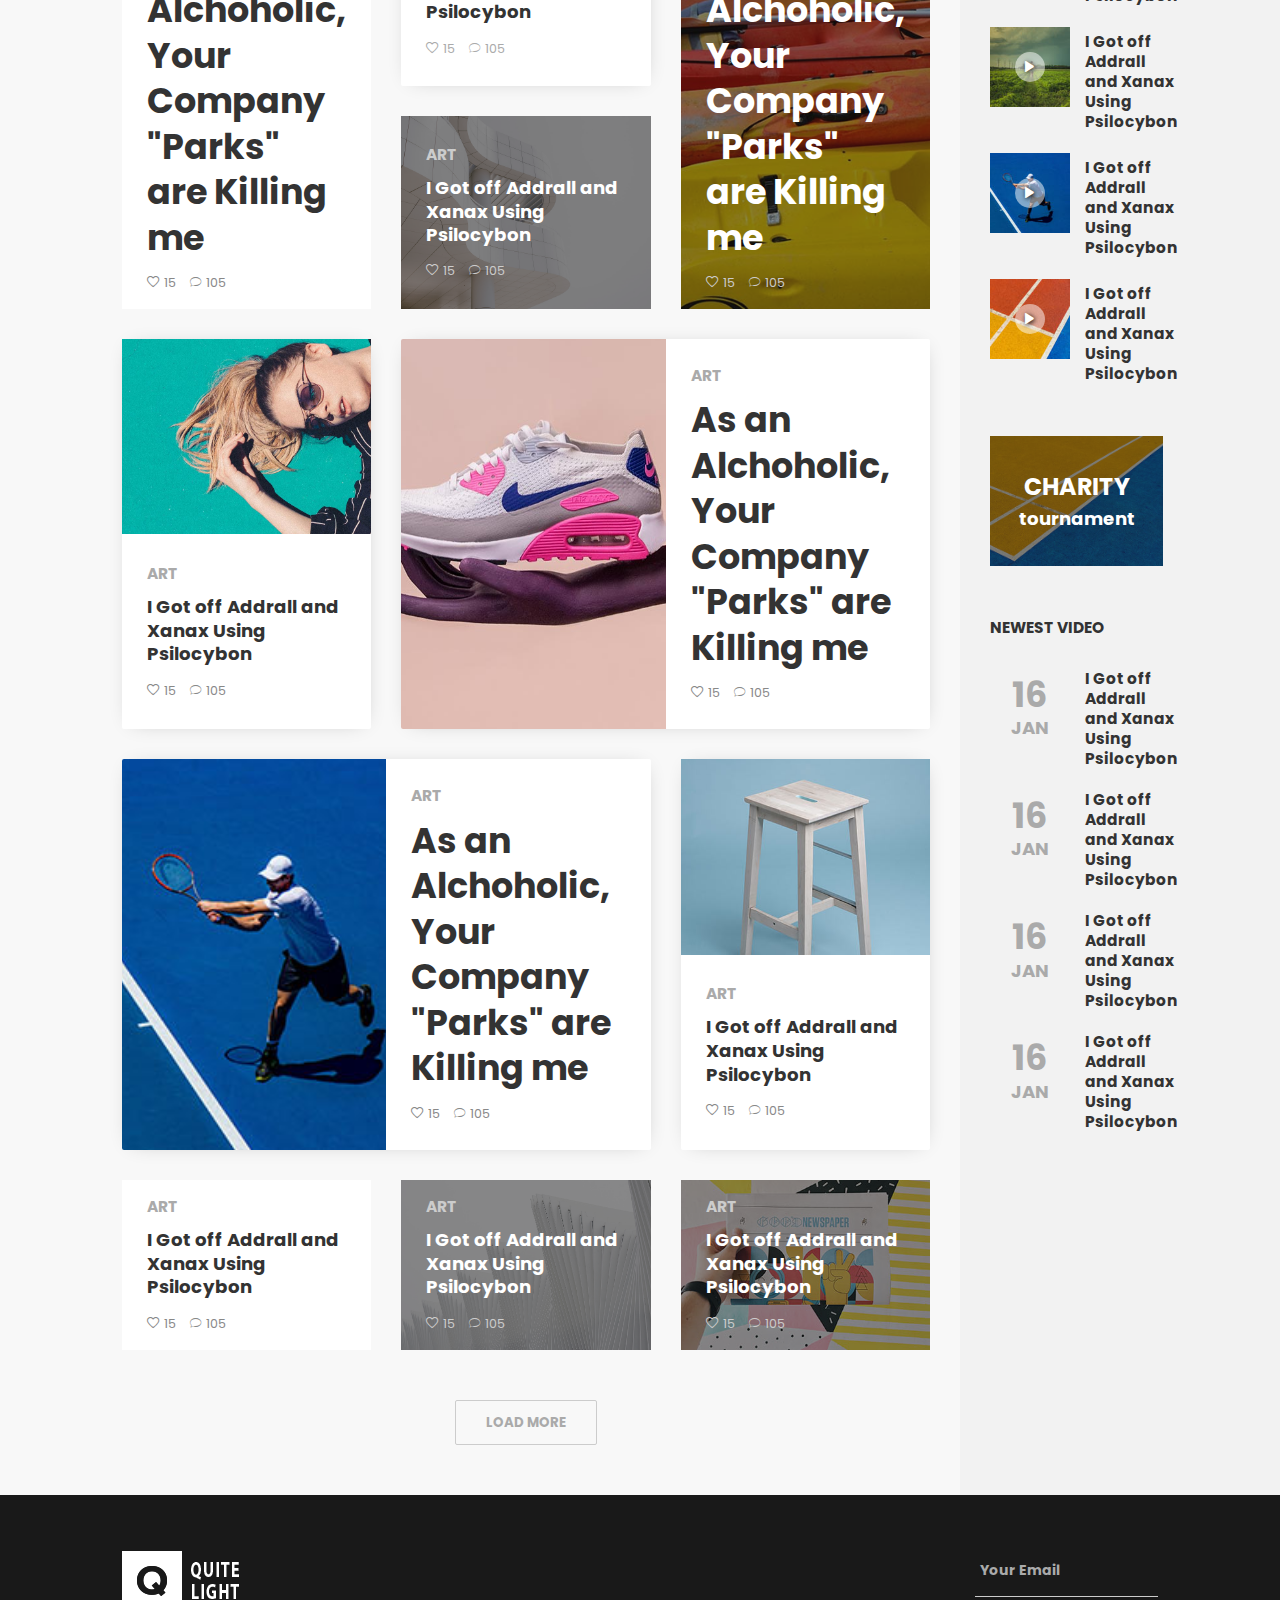
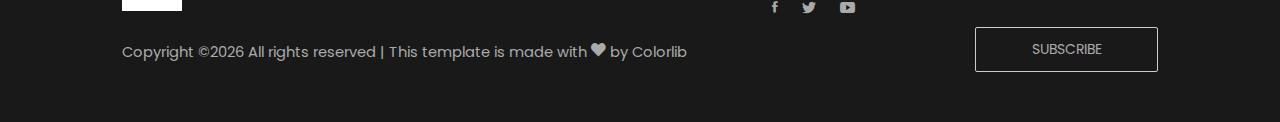
<file: 02_category.html>
<!DOCTYPE HTML>
<html lang="en">
<head>
	<title>Quite Light</title>
	<meta http-equiv="X-UA-Compatible" content="IE=edge">
    <meta name="viewport" content="width=device-width, initial-scale=1">
	<meta charset="UTF-8">
	
	<!-- Font -->
	<link href="https://fonts.googleapis.com/css?family=Poppins:400,700" rel="stylesheet">
	
	<!-- Stylesheets -->
	
	<link href="plugin-frameworks/bootstrap.min.css" rel="stylesheet">
	<link href="plugin-frameworks/swiper.css" rel="stylesheet">
	
	<link href="fonts/ionicons.css" rel="stylesheet">
	
		
	<link href="common/styles.css" rel="stylesheet">
	
	
</head>
<body>
	<header>
		<a class="logo" href="index.html"><img src="images/logo-white.png" alt="Logo"></a>

		<div class="right-area">
			<form class="src-form">
				<button type="submit"><i class="ion-search"></i></a></button>
				<input type="text" placeholder="Search here">
			</form><!-- src-form -->
		</div><!-- right-area -->

		<a class="menu-nav-icon" data-menu="#main-menu" href="#"><i class="ion-navicon"></i></a>

		<ul class="main-menu" id="main-menu">
			<li><a href="index.html">Home</a></li>
			<li class="drop-down"><a href="#!">Categories<i class="ion-arrow-down-b"></i></a>
				<ul class="drop-down-menu drop-down-inner">
					<li><a href="#">Tech</a></li>
					<li><a href="#">Sports</a></li>
					<li><a href="#">Art</a></li>
					<li><a href="#">Photography</a></li>
				</ul>
			</li>

			<li><a href="02_category.html">Trending</a></li>
			<li><a href="test.html">Publish</a></li>
			<li><a href="04_regular_static.html">About Us</a></li>
			<li><a href="05_contact.html">Contact</a></li>
		</ul>
		
		<div class="clearfix"></div>
	</header>
	
	
	<div class="slider-main h-500x h-sm-auto pos-relative pt-95 pb-25">
		<div class="img-bg bg-11 bg-layer-4"></div>
		<div class="container-fluid h-100 mt-xs-50">
			<div class="dplay-tbl">
				<div class="dplay-tbl-cell color-white text-center">
				
					<h1 class="ptb-50"><b>Trending</b></h1>
					
				</div><!-- dplay-tbl-cell -->
			</div><!-- dplay-tbl -->
		</div><!-- container -->
	</div><!-- slider-main -->
	
	
	<section class="bg-1-white ptb-0">
		<div class="container-fluid">
			<div class="row">
				<div class="col-lg-1"></div>
				<div class="col-md-12 col-lg-8 ptb-50 pr-30 pr-md-15">
					
					<h4 class="mb-30 mt-20 clearfix"><b>Latest Articles</b></h4>
					
					
					<div class="row">
						<div class="col-sm-6 col-md-6 col-lg-6 col-xl-4 mb-30">
							<div class="card h-100 bg-white">
								<div class="plr-25 ptb-15 h-100">
									<div class="dplay-tbl">
										<div class="dplay-tbl-cell">
											<h5 class="color-ash"><b>FASHION</b></h5>
											<h2 class="mtb-10"><a href="#">
												<b>As an Alchoholic, Your Company "Parks" are Killing me</b></a></h2>
											<ul class="list-li-mr-10 color-lt-black">
												<li><i class="mr-5 font-12 ion-android-favorite-outline"></i>15</li>
												<li><i class="mr-5 font-12 ion-ios-chatbubble-outline"></i>105</li>
											</ul>
										</div><!-- dplay-tbl-cell -->
									</div><!-- dplay-tbl -->
								</div><!-- plr-25 ptb-15 -->
							</div><!-- card -->
						</div><!-- col-lg-4 col-md-6 -->
						
						<div class="col-sm-6 col-md-6 col-lg-6 col-xl-4 mb-30">
							<div class="card h-100">
							
								<div class="h-50 pb-15">
									<div class="plr-25 h-100 ptb-15 bg-white">
										<div class="dplay-tbl">
											<div class="dplay-tbl-cell">
											
												<h5 class="color-ash"><b>ART</b></h5>
												<h4 class="mtb-10"><a href="#"><b>I Got off Addrall and Xanax Using Psilocybon</b></a></h4>
												<ul class="list-li-mr-10 color-ash">
													<li><i class="mr-5 font-12 ion-android-favorite-outline"></i>15</li>
													<li><i class="mr-5 font-12 ion-ios-chatbubble-outline"></i>105</li>
												</ul>
												
											</div><!-- dplay-tbl-cell -->
										</div><!-- dplay-tbl -->
									</div><!-- plr-25 ptb-15 -->
								</div><!--h-50 bg-white -->
								
								<div class="h-50 pt-15">
									
									<!-- SETTING IMAGE WITH bg-7 -->
									<div class="plr-25 ptb-15 pos-relative h-100 bg-12 bg-layer-4 color-white">
										<div class="dplay-tbl">
											<div class="dplay-tbl-cell">
											
												<h5 class="color-grey"><b>ART</b></h5>
												<h4 class="mtb-10"><a href="#"><b>I Got off Addrall and Xanax Using Psilocybon</b></a></h4>
												<ul class="list-li-mr-10 color-grey">
													<li><i class="mr-5 font-12 ion-android-favorite-outline"></i>15</li>
													<li><i class="mr-5 font-12 ion-ios-chatbubble-outline"></i>105</li>
												</ul>
												
											</div><!-- dplay-tbl-cell -->
										</div><!-- dplay-tbl -->
									</div><!-- plr-25 ptb-15 -->
								</div><!--h-50 bg-white -->
								
							</div><!-- card -->
						</div><!-- col-lg-4 col-md-6 -->
						
						<div class="col-sm-6 col-md-6 col-lg-6 col-xl-4 mb-30">
						
							<!-- SETTING IMAGE WITH bg-8 -->
							<div class="card pos-relative h-100 bg-8 bg-layer-4 color-white">
								<div class="plr-25 ptb-15 h-100">
									<div class="dplay-tbl">
										<div class="dplay-tbl-cell">
										
											<h5 class="color-grey"><b>ART</b></h5>
											<h2 class="mtb-10"><a href="#">
												<b>As an Alchoholic, Your Company "Parks" are Killing me</b></a></h2>
											<ul class="list-li-mr-10 color-grey">
												<li><i class="mr-5 font-12 ion-android-favorite-outline"></i>15</li>
												<li><i class="mr-5 font-12 ion-ios-chatbubble-outline"></i>105</li>
											</ul>
											
										</div><!-- dplay-tbl-cell -->
									</div><!-- dplay-tbl -->
								</div><!-- plr-25 ptb-15 -->
							</div><!-- card -->
						</div><!-- col-lg-4 col-md-6 -->
						
						
						<div class=" col-sm-6 col-md-6 col-lg-6 col-xl-4 mb-30">
							<div class="card h-100 min-h-350x">
								<div class="bg-white h-100">
								
									<!-- SETTING IMAGE WITH bg-10 -->
									<div class="h-50 bg-13"></div>
									
									<div class="plr-25 ptb-15 h-50">
										<div class="dplay-tbl">
											<div class="dplay-tbl-cell">
											
												<h5 class="color-ash"><b>ART</b></h5>
												<h4 class="mtb-10">
													<a href="#"><b>I Got off Addrall and Xanax Using Psilocybon</b></a></h4>
												<ul class="list-li-mr-10 color-lt-black">
													<li><i class="mr-5 font-12 ion-android-favorite-outline"></i>15</li>
													<li><i class="mr-5 font-12 ion-ios-chatbubble-outline"></i>105</li>
												</ul>
												
											</div><!-- dplay-tbl-cell -->
										</div><!-- dplay-tbl -->
									</div><!-- plr-25 ptb-15 -->
								</div><!-- hot-news -->
							</div><!-- card -->
						</div><!-- col-lg-4 col-md-6 -->
						
						
						<!-- START OF SECOND PARA -->
						<div class="col-sm-12 col-md-12 col-lg-12 col-xl-8 mb-30">
							<div class="card h-100 h-xs-500x">
								<div class="sided-half sided-xs-half h-100 bg-white">
								
									<!-- SETTING IMAGE WITH bg-9 -->
									<div class="s-left w-50 w-xs-100 h-100 h-xs-50 pos-relative">
										<div class="bg-9 abs-tblr"></div></div>
									
									<div class="s-right w-50 w-xs-100 h-xs-50">
										<div class="plr-25 ptb-25 h-100">
											<div class="dplay-tbl">
												<div class="dplay-tbl-cell">
												
													<h5 class="color-ash"><b>ART</b></h5>
													<h2 class="mtb-10"><a href="#">
														<b>As an Alchoholic, Your Company "Parks" are Killing me</b></a></h2>
													<ul class="list-li-mr-10 color-lt-black">
														<li><i class="mr-5 font-12 ion-android-favorite-outline"></i>15</li>
														<li><i class="mr-5 font-12 ion-ios-chatbubble-outline"></i>105</li>
													</ul>
													
												</div><!-- dplay-tbl-cell -->
											</div><!-- dplay-tbl -->
										</div><!-- plr-25 ptb-25 -->
									</div><!-- s-right -->
								</div><!-- sided-half -->
							</div><!-- card -->
						</div><!-- col-lg-8 col-md-12 -->
						
						<!-- END OF SECOND PARA -->
					</div><!-- row -->

					
					<div class="row">
						<div class="col-sm-6 col-md-6 col-lg-6 col-xl-4 mb-30">
							<div class="card h-100 bg-white">
								<div class="plr-25 ptb-15 h-100">
									<div class="dplay-tbl">
										<div class="dplay-tbl-cell">
											<h5 class="color-ash"><b>FASHION</b></h5>
											<h2 class="mtb-10"><a href="#">
												<b>As an Alchoholic, Your Company "Parks" are Killing me</b></a></h2>
											<ul class="list-li-mr-10 color-lt-black">
												<li><i class="mr-5 font-12 ion-android-favorite-outline"></i>15</li>
												<li><i class="mr-5 font-12 ion-ios-chatbubble-outline"></i>105</li>
											</ul>
										</div><!-- dplay-tbl-cell -->
									</div><!-- dplay-tbl -->
								</div><!-- plr-25 ptb-15 -->
							</div><!-- card -->
						</div><!-- col-lg-4 col-md-6 -->
						
						<div class="col-sm-6 col-md-6 col-lg-6 col-xl-4 mb-30">
							<div class="card h-100">
							
								<div class="h-50 pb-15">
									<div class="plr-25 h-100 ptb-15 bg-white">
										<div class="dplay-tbl">
											<div class="dplay-tbl-cell">
											
												<h5 class="color-ash"><b>ART</b></h5>
												<h4 class="mtb-10"><a href="#"><b>I Got off Addrall and Xanax Using Psilocybon</b></a></h4>
												<ul class="list-li-mr-10 color-ash">
													<li><i class="mr-5 font-12 ion-android-favorite-outline"></i>15</li>
													<li><i class="mr-5 font-12 ion-ios-chatbubble-outline"></i>105</li>
												</ul>
												
											</div><!-- dplay-tbl-cell -->
										</div><!-- dplay-tbl -->
									</div><!-- plr-25 ptb-15 -->
								</div><!--h-50 bg-white -->
								
								<div class="h-50 pt-15">
									
									<!-- SETTING IMAGE WITH bg-6 -->
									<div class="plr-25 ptb-15 pos-relative h-100 bg-6 bg-layer-4 color-white">
										<div class="dplay-tbl">
											<div class="dplay-tbl-cell">
											
												<h5 class="color-grey"><b>ART</b></h5>
												<h4 class="mtb-10"><a href="#"><b>I Got off Addrall and Xanax Using Psilocybon</b></a></h4>
												<ul class="list-li-mr-10 color-grey">
													<li><i class="mr-5 font-12 ion-android-favorite-outline"></i>15</li>
													<li><i class="mr-5 font-12 ion-ios-chatbubble-outline"></i>105</li>
												</ul>
												
											</div><!-- dplay-tbl-cell -->
										</div><!-- dplay-tbl -->
									</div><!-- plr-25 ptb-15 -->
								</div><!--h-50 bg-white -->
								
							</div><!-- card -->
						</div><!-- col-lg-4 col-md-6 -->
						
						<div class="col-sm-6 col-md-6 col-lg-6 col-xl-4 mb-30">
						
							<!-- SETTING IMAGE WITH bg-14 -->
							<div class="card pos-relative h-100 bg-14 bg-layer-4 color-white">
								<div class="plr-25 ptb-15 h-100">
									<div class="dplay-tbl">
										<div class="dplay-tbl-cell">
										
											<h5 class="color-grey"><b>ART</b></h5>
											<h2 class="mtb-10"><a href="#">
												<b>As an Alchoholic, Your Company "Parks" are Killing me</b></a></h2>
											<ul class="list-li-mr-10 color-grey">
												<li><i class="mr-5 font-12 ion-android-favorite-outline"></i>15</li>
												<li><i class="mr-5 font-12 ion-ios-chatbubble-outline"></i>105</li>
											</ul>
											
										</div><!-- dplay-tbl-cell -->
									</div><!-- dplay-tbl -->
								</div><!-- plr-25 ptb-15 -->
							</div><!-- card -->
						</div><!-- col-lg-4 col-md-6 -->
						
						
						<div class=" col-sm-6 col-md-6 col-lg-6 col-xl-4 mb-30">
							<div class="card h-100 min-h-350x">
								<div class="bg-white h-100">
								
									<!-- SETTING IMAGE WITH bg-11 -->
									<div class="h-50 bg-11"></div>
									
									<div class="plr-25 ptb-15 h-50">
										<div class="dplay-tbl">
											<div class="dplay-tbl-cell">
											
												<h5 class="color-ash"><b>ART</b></h5>
												<h4 class="mtb-10">
													<a href="#"><b>I Got off Addrall and Xanax Using Psilocybon</b></a></h4>
												<ul class="list-li-mr-10 color-lt-black">
													<li><i class="mr-5 font-12 ion-android-favorite-outline"></i>15</li>
													<li><i class="mr-5 font-12 ion-ios-chatbubble-outline"></i>105</li>
												</ul>
												
											</div><!-- dplay-tbl-cell -->
										</div><!-- dplay-tbl -->
									</div><!-- plr-25 ptb-15 -->
								</div><!-- hot-news -->
							</div><!-- card -->
						</div><!-- col-lg-4 col-md-6 -->
						
						
						<!-- START OF SECOND PARA -->
						<div class="col-sm-12 col-md-12 col-lg-12 col-xl-8 mb-30">
							<div class="card h-100 h-xs-500x">
								<div class="sided-half sided-xs-half h-100 bg-white">
								
									<!-- SETTING IMAGE WITH bg-15 -->
									<div class="s-left w-50 w-xs-100 h-100 h-xs-50 pos-relative">
										<div class="bg-15 abs-tblr"></div></div>
									
									<div class="s-right w-50 w-xs-100 h-xs-50">
										<div class="plr-25 ptb-25 h-100">
											<div class="dplay-tbl">
												<div class="dplay-tbl-cell">
												
													<h5 class="color-ash"><b>ART</b></h5>
													<h2 class="mtb-10"><a href="#">
														<b>As an Alchoholic, Your Company "Parks" are Killing me</b></a></h2>
													<ul class="list-li-mr-10 color-lt-black">
														<li><i class="mr-5 font-12 ion-android-favorite-outline"></i>15</li>
														<li><i class="mr-5 font-12 ion-ios-chatbubble-outline"></i>105</li>
													</ul>
													
												</div><!-- dplay-tbl-cell -->
											</div><!-- dplay-tbl -->
										</div><!-- plr-25 ptb-25 -->
									</div><!-- s-right -->
								</div><!-- sided-half -->
							</div><!-- card -->
						</div><!-- col-lg-8 col-md-12 -->
						
						<!-- END OF SECOND PARA -->
					</div><!-- row -->
					
					
					<div class="row">
						
						<!-- START OF SECOND PARA -->
						<div class="col-sm-12 col-md-12 col-lg-12 col-xl-8 mb-30">
							<div class="card h-100 h-xs-500x">
								<div class="sided-half sided-xs-half h-100 bg-white">
								
									<!-- SETTING IMAGE WITH bg-2 -->
									<div class="s-left w-50 w-xs-100 h-100 h-xs-50 pos-relative">
										<div class="bg-4 abs-tblr"></div></div>
									
									<div class="s-right w-50 w-xs-100 h-xs-50">
										<div class="plr-25 ptb-25 h-100">
											<div class="dplay-tbl">
												<div class="dplay-tbl-cell">
												
													<h5 class="color-ash"><b>ART</b></h5>
													<h2 class="mtb-10"><a href="#">
														<b>As an Alchoholic, Your Company "Parks" are Killing me</b></a></h2>
													<ul class="list-li-mr-10 color-lt-black">
														<li><i class="mr-5 font-12 ion-android-favorite-outline"></i>15</li>
														<li><i class="mr-5 font-12 ion-ios-chatbubble-outline"></i>105</li>
													</ul>
													
												</div><!-- dplay-tbl-cell -->
											</div><!-- dplay-tbl -->
										</div><!-- plr-25 ptb-25 -->
									</div><!-- s-right -->
								</div><!-- sided-half -->
							</div><!-- card -->
						</div><!-- col-lg-8 col-md-12 -->
						
						<div class="col-sm-6 col-md-6 col-lg-6 col-xl-4 mb-30">
							<div class="card h-100 h-xs-350x">
								<div class="bg-white h-100">
								
									<!-- SETTING IMAGE WITH bg-3 -->
									<div class="h-50 bg-8 dplay-lg-none dplay-xs-block"></div>
									
									<div class="plr-25 ptb-15 h-50">
										<div class="dplay-tbl">
											<div class="dplay-tbl-cell">
											
												<h5 class="color-ash"><b>ART</b></h5>
												<h4 class="mtb-10">
													<a href="#"><b>I Got off Addrall and Xanax Using Psilocybon</b></a></h4>
												<ul class="list-li-mr-10 color-lt-black">
													<li><i class="mr-5 font-12 ion-android-favorite-outline"></i>15</li>
													<li><i class="mr-5 font-12 ion-ios-chatbubble-outline"></i>105</li>
												</ul>
												
											</div><!-- dplay-tbl-cell -->
										</div><!-- dplay-tbl -->
									</div><!-- plr-25 ptb-15 -->
								</div><!-- hot-news -->
							</div><!-- card -->
						</div><!-- col-lg-4 col-md-6 -->
						
						<!-- END OF SECOND PARA -->
				
						<!-- START OF THIRD PARA -->
						<div class="col-sm-6 col-md-6 col-lg-6 col-xl-4  mb-30">
							<div class="card h-100 bg-white">
								<div class="plr-25 ptb-15 h-100">
									<div class="dplay-tbl">
										<div class="dplay-tbl-cell">
										
											<h5 class="color-ash"><b>ART</b></h5>
											<h4 class="mtb-10"><a href="#"><b>I Got off Addrall and Xanax Using Psilocybon</b></a></h4>
											<ul class="list-li-mr-10 color-lt-black">
												<li><i class="mr-5 font-12 ion-android-favorite-outline"></i>15</li>
												<li><i class="mr-5 font-12 ion-ios-chatbubble-outline"></i>105</li>
											</ul>
											
										</div><!-- dplay-tbl-cell -->
									</div><!-- dplay-tbl -->
								</div><!-- plr-25 ptb-15 -->
							</div><!-- card -->
						</div><!-- col-lg-4 col-md-6 -->
						
						<div class="col-sm-6 col-md-6 col-lg-6 col-xl-4 mb-30">
						
							<!-- SETTING IMAGE WITH bg-4 -->
							<div class="card h-100 pos-relative bg-1 bg-layer-4 color-white">
								<div class="plr-25 ptb-15">
									<h5 class="color-grey"><b>ART</b></h5>
									<h4 class="mtb-10"><a href="#"><b>I Got off Addrall and Xanax Using Psilocybon</b></a></h4>
									<ul class="list-li-mr-10 color-grey">
										<li><i class="mr-5 font-12 ion-android-favorite-outline"></i>15</li>
										<li><i class="mr-5 font-12 ion-ios-chatbubble-outline"></i>105</li>
									</ul>
								</div><!-- hot-news -->
							</div><!-- card -->
						</div><!-- col-lg-4 col-md-6 -->
						
						<div class="col-sm-6 col-md-6 col-lg-6 col-xl-4 mb-30">
						
							<!-- SETTING IMAGE WITH bg-5 -->
							<div class="card pos-relative h-100 bg-5 bg-layer-4 color-white">
								<div class="plr-25 ptb-15">
									<h5 class="color-grey"><b>ART</b></h5>
									<h4 class="mtb-10"><a href="#"><b>I Got off Addrall and Xanax Using Psilocybon</b></a></h4>
									<ul class="list-li-mr-10 color-grey">
										<li><i class="mr-5 font-12 ion-android-favorite-outline"></i>15</li>
										<li><i class="mr-5 font-12 ion-ios-chatbubble-outline"></i>105</li>
									</ul>
								</div><!-- hot-news -->
							</div><!-- card -->
						</div><!-- col-lg-4 col-md-6 -->
					
						<!-- END OF THIRD PARA -->
					</div><!-- row -->
					
					
					<h6 class="text-center mt-20"><a class="btn-brdr-grey color-ash plr-30" href="#"><b>LOAD MORE</b></a></h6>
				</div><!-- col-sm-9 -->
				
				<div class="col-md-12 col-lg-3 bg-2-white ptb-50 pl-30 pl-md-15">
					<div class="row">
						<div class="col-md-12 col-lg-8">
							<div class="mx-w-md-400x mlr-md-auto">
							
								<div class="mb-50">
									<h5 class="mb-30"><b>TOP STORIES</b></h5>
									
									<div class="sided-80x mb-20">
										<div class="s-left">
											<img src="images/top_1_120x120.jpg" alt="">
										</div><!-- s-left -->
										<div class="s-right">
											<h5 class="pt-5"><a href="#"><b>I Got off Addrall and Xanax Using Psilocybon</b></a></h5>
										</div><!-- s-left -->
									</div><!-- sided-80x -->
									
									<div class="sided-80x mb-20">
										<div class="s-left">
											<img src="images/top_2_120x120.jpg" alt="">
										</div><!-- s-left -->
										<div class="s-right">
											<h5 class="pt-5"><a href="#"><b>I Got off Addrall and Xanax Using Psilocybon</b></a></h5>
										</div><!-- s-left -->
									</div><!-- sided-80x -->
									
									<div class="sided-80x mb-20">
										<div class="s-left">
											<img src="images/top_3_120x120.jpg" alt="">
										</div><!-- s-left -->
										<div class="s-right">
											<h5 class="pt-5"><a href="#"><b>I Got off Addrall and Xanax Using Psilocybon</b></a></h5>
										</div><!-- s-left -->
									</div><!-- sided-80x -->
									
									<div class="sided-80x mb-20">
										<div class="s-left">
											<img src="images/top_4_120x120.jpg" alt="">
										</div><!-- s-left -->
										<div class="s-right">
											<h5 class="pt-5"><a href="#"><b>I Got off Addrall and Xanax Using Psilocybon</b></a></h5>
										</div><!-- s-left -->
									</div><!-- sided-80x -->
								</div><!-- mb-50 -->
								
								<a class="mb-50 pos-relative dplay-block" href="#">
									
									<img src="images/sidebar_2_400X600.jpg" alt="">
									<div class="abs-tblr z-10 bg-layer-4">
									
										<div class="dplay-tbl text-center color-white">
											<div class="dplay-tbl-cell">
												<h1 class="mb-10"><b class="mr-15">S</b><b class="ml-15">A</b></h1>
												<h1 class="mt-10"><b class="mr-15">L</b><b class="ml-15">E</b></h1>
											</div>
										</div><!-- dplay-tbl -->
									</div><!-- abs-tblr -->
								</a><!-- mb-50 -->
								
								<div class="mb-50">
									<h5 class="mb-30"><b>NEWEST VIDEO</b></h5>
									
									<div class="sided-80x mb-20">
										<div class="s-left">
											<a class="v-icn" href="#"><i class="ion-play"></i></a>
											<img src="images/top_5_120x120.jpg" alt="">
										</div><!-- s-left -->
										<div class="s-right">
											<h5 class="pt-5"><a href="#"><b>I Got off Addrall and Xanax Using Psilocybon</b></a></h5>
										</div><!-- s-left -->
									</div><!-- sided-80x -->
									
									<div class="sided-80x mb-20">
										<div class="s-left">
											<a class="v-icn" href="#"><i class="ion-play"></i></a>
											<img src="images/top_6_120x120.jpg" alt="">
										</div><!-- s-left -->
										<div class="s-right">
											<h5 class="pt-5"><a href="#"><b>I Got off Addrall and Xanax Using Psilocybon</b></a></h5>
										</div><!-- s-left -->
									</div><!-- sided-80x -->
									
									<div class="sided-80x mb-20">
										<div class="s-left">
											<a class="v-icn" href="#"><i class="ion-play"></i></a>
											<img src="images/top_7_120x120.jpg" alt="">
										</div><!-- s-left -->
										<div class="s-right">
											<h5 class="pt-5"><a href="#"><b>I Got off Addrall and Xanax Using Psilocybon</b></a></h5>
										</div><!-- s-left -->
									</div><!-- sided-80x -->
									
									<div class="sided-80x mb-20">
										<div class="s-left">
											<a class="v-icn" href="#"><i class="ion-play"></i></a>
											<img src="images/top_1_120x120.jpg" alt="">
										</div><!-- s-left -->
										<div class="s-right">
											<h5 class="pt-5"><a href="#"><b>I Got off Addrall and Xanax Using Psilocybon</b></a></h5>
										</div><!-- s-left -->
									</div><!-- sided-80x -->
								</div><!-- mb-50 -->
								
								<a class="mb-50 pos-relative dplay-block" href="#">
								
									<img src="images/sidebar_1_400X300.jpg" alt="">
									<div class="abs-tblr z-10 bg-layer-4">
									
										<div class="dplay-tbl text-center color-white">
											<div class="dplay-tbl-cell">
												<h3><b>CHARITY</b></h3>
												<h4><b>tournament</b></h4>
											</div>
										</div><!-- dplay-tbl -->
									</div><!-- abs-tblr -->
								</a><!-- mb-50 -->
								
								<div class="mb-0">
									<h5 class="mb-30"><b>NEWEST VIDEO</b></h5>
									
									<div class="sided-80x mb-20">
										<div class="s-left color-ash text-center">
											<div class="dplay-tbl">
												<div class="dplay-tbl-cell">
													<h2><b>16</b></h2>
													<h4><b>JAN</b></h4>
												</div><!-- dplay-tbl-cell -->
											</div><!-- dplay-tbl -->
										</div><!-- s-left -->
										<div class="s-right">
											<h5><a href="#"><b>I Got off Addrall and Xanax Using Psilocybon</b></a></h5>
										</div><!-- s-left -->
									</div><!-- sided-80x -->
									
									<div class="sided-80x mb-20">
										<div class="s-left color-ash text-center">
											<div class="dplay-tbl">
												<div class="dplay-tbl-cell">
													<h2><b>16</b></h2>
													<h4><b>JAN</b></h4>
												</div><!-- dplay-tbl-cell -->
											</div><!-- dplay-tbl -->
										</div><!-- s-left -->
										<div class="s-right">
											<h5><a href="#"><b>I Got off Addrall and Xanax Using Psilocybon</b></a></h5>
										</div><!-- s-left -->
									</div><!-- sided-80x -->
									
									<div class="sided-80x mb-20">
										<div class="s-left color-ash text-center">
											<div class="dplay-tbl">
												<div class="dplay-tbl-cell">
													<h2><b>16</b></h2>
													<h4><b>JAN</b></h4>
												</div><!-- dplay-tbl-cell -->
											</div><!-- dplay-tbl -->
										</div><!-- s-left -->
										<div class="s-right">
											<h5><a href="#"><b>I Got off Addrall and Xanax Using Psilocybon</b></a></h5>
										</div><!-- s-left -->
									</div><!-- sided-80x -->
									
									<div class="sided-80x mb-20">
										<div class="s-left color-ash text-center">
											<div class="dplay-tbl">
												<div class="dplay-tbl-cell">
													<h2><b>16</b></h2>
													<h4><b>JAN</b></h4>
												</div><!-- dplay-tbl-cell -->
											</div><!-- dplay-tbl -->
										</div><!-- s-left -->
										<div class="s-right">
											<h5><a href="#"><b>I Got off Addrall and Xanax Using Psilocybon</b></a></h5>
										</div><!-- s-left -->
									</div><!-- sided-80x -->
								</div><!-- mb-50 -->
								
							</div><!-- mx-w-400 -->
						</div><!-- col-sm-9 -->
					</div><!-- row -->
				</div><!-- col-sm-3 -->
			</div><!-- row -->
		</div><!-- container -->
	</section>
	
	
	<footer class="bg-191 color-ash pt-50 pb-20 text-left center-sm-text">
		
		<div class="container-fluid">
			<div class="row">
			
				<div class="col-lg-1"></div>
				
				<div class="col-md-4 col-lg-6 mb-30">
					<div class="card h-100">
						<div class="dplay-tbl">
							<div class="dplay-tbl-cell">
							
								<a href="#"><img src="images/logo-white.png"></a>
								<p class="color-ash mt-25"><!-- Link back to Colorlib can't be removed. Template is licensed under CC BY 3.0. -->
Copyright &copy;<script>document.write(new Date().getFullYear());</script> All rights reserved | This template is made with <i class="ion-heart" aria-hidden="true"></i> by <a href="https://colorlib.com" target="_blank">Colorlib</a>
<!-- Link back to Colorlib can't be removed. Template is licensed under CC BY 3.0. --></p>
								
							</div><!-- dplay-tbl-cell -->
						</div><!-- dplay-tbl -->
					</div><!-- card -->
				</div><!-- col-lg-4 col-md-6 -->
				
				<div class="col-md-4 col-lg-2 mb-30">
					<div class="card h-100">
						<div class="dplay-tbl">
							<div class="dplay-tbl-cell">
							
								<ul class="list-a-plr-10">
									<li><a href="#"><i class="ion-social-facebook"></i></a></li>
									<li><a href="#"><i class="ion-social-twitter"></i></a></li>
									<li><a href="#"><i class="ion-social-youtube"></i></a></li>
								</ul>
								
							</div><!-- dplay-tbl-cell -->
						</div><!-- dplay-tbl -->
					</div><!-- card -->
				</div><!-- col-lg-4 col-md-6 -->
				
				<div class="col-md-4 col-lg-2 mb-30 text-left">
					<div class="card h-100">
						<div class="dplay-tbl">
							<div class="dplay-tbl-cell">
								<form class="form-block form-brdr-b mx-w-400x m-auto">
						
									<input class="color-white ptb-15 center-sm-text" type="text" placeholder=" Your Email">
									<button class="mt-30 btn-brdr-grey color-ash w-100 text-center" type="submit">SUBSCRIBE</button>
								
								</form>
							</div><!-- dplay-tbl-cell -->
						</div><!-- dplay-tbl -->
					</div><!-- card -->
				</div><!-- col-lg-4 col-md-6 -->
				
			</div><!-- row -->
		</div><!-- container -->
	</footer>
	
	<!-- SCIPTS -->
	
	<script src="plugin-frameworks/jquery-3.2.1.min.js"></script>
	
	<script src="plugin-frameworks/bootstrap.min.js"></script>
	
	<script src="plugin-frameworks/swiper.js"></script>
	
	
	<script src="common/scripts.js"></script>
	
</body>
</html>
</file>
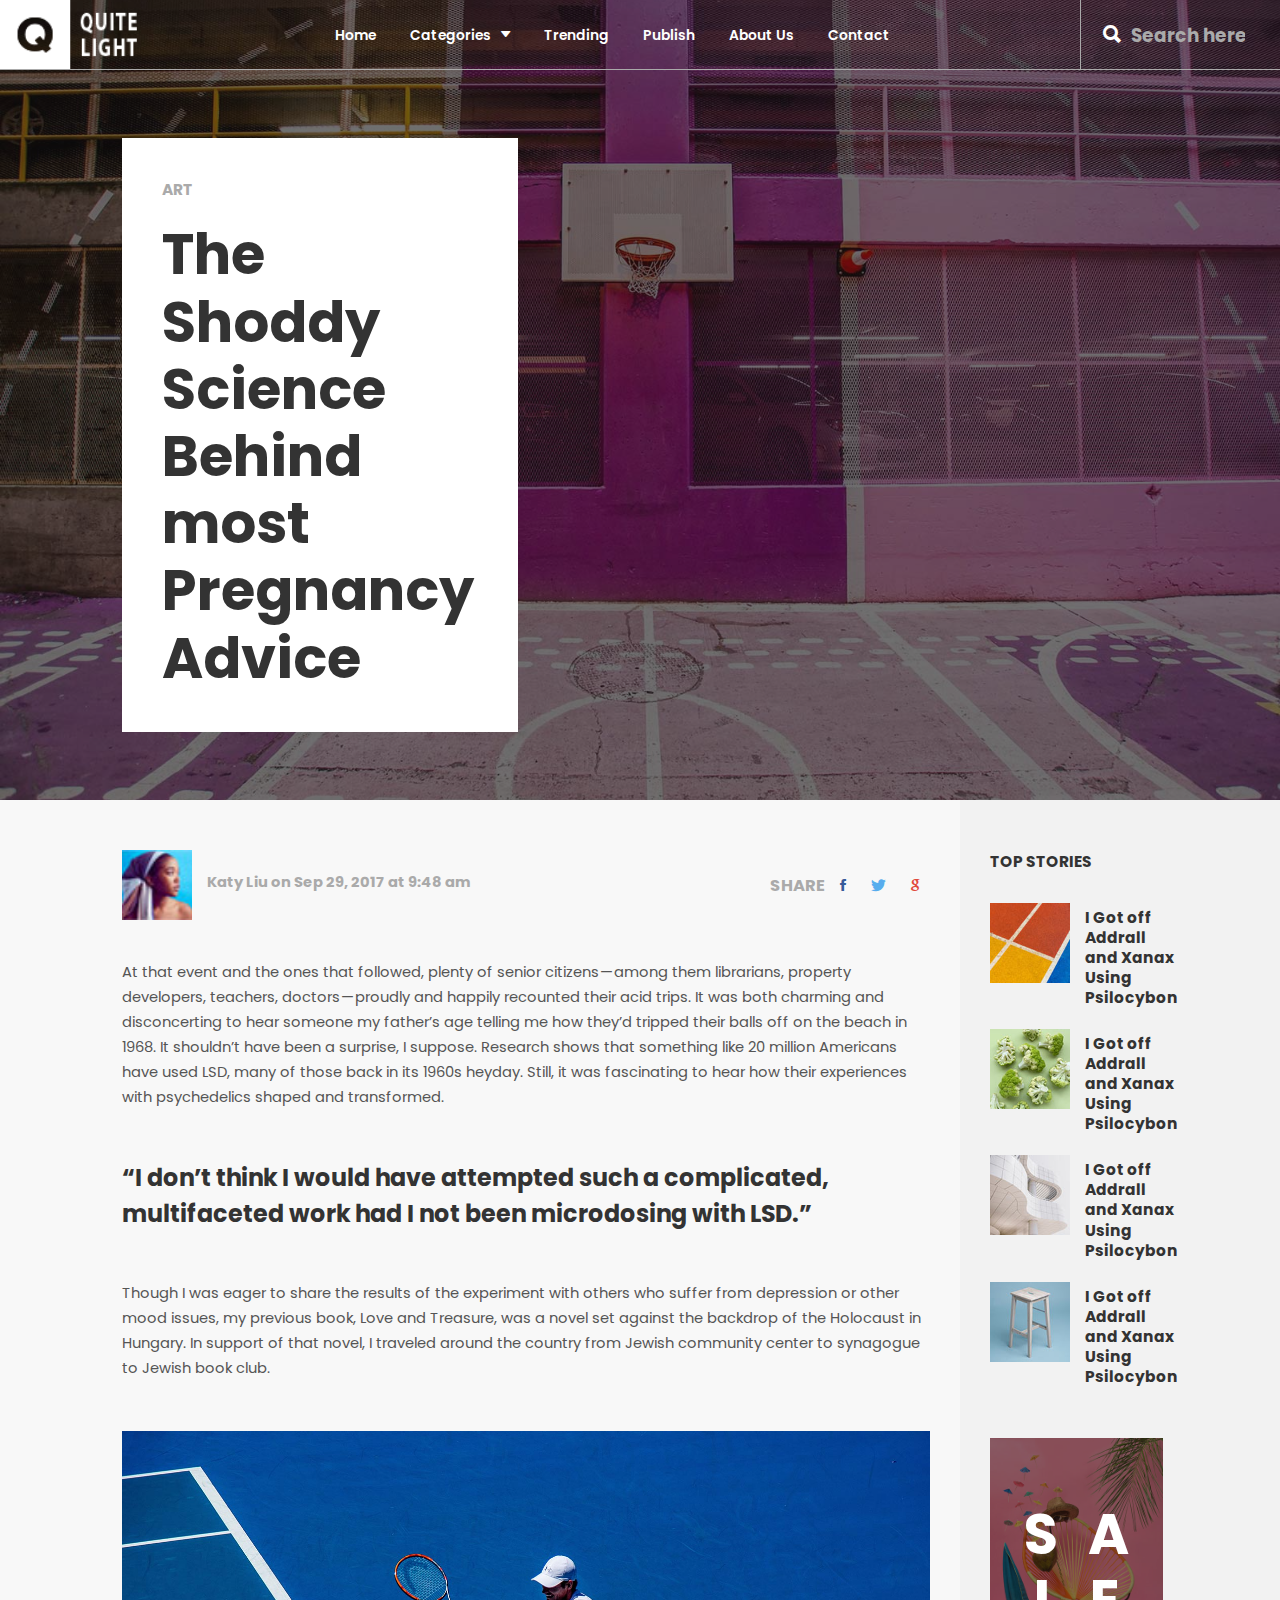
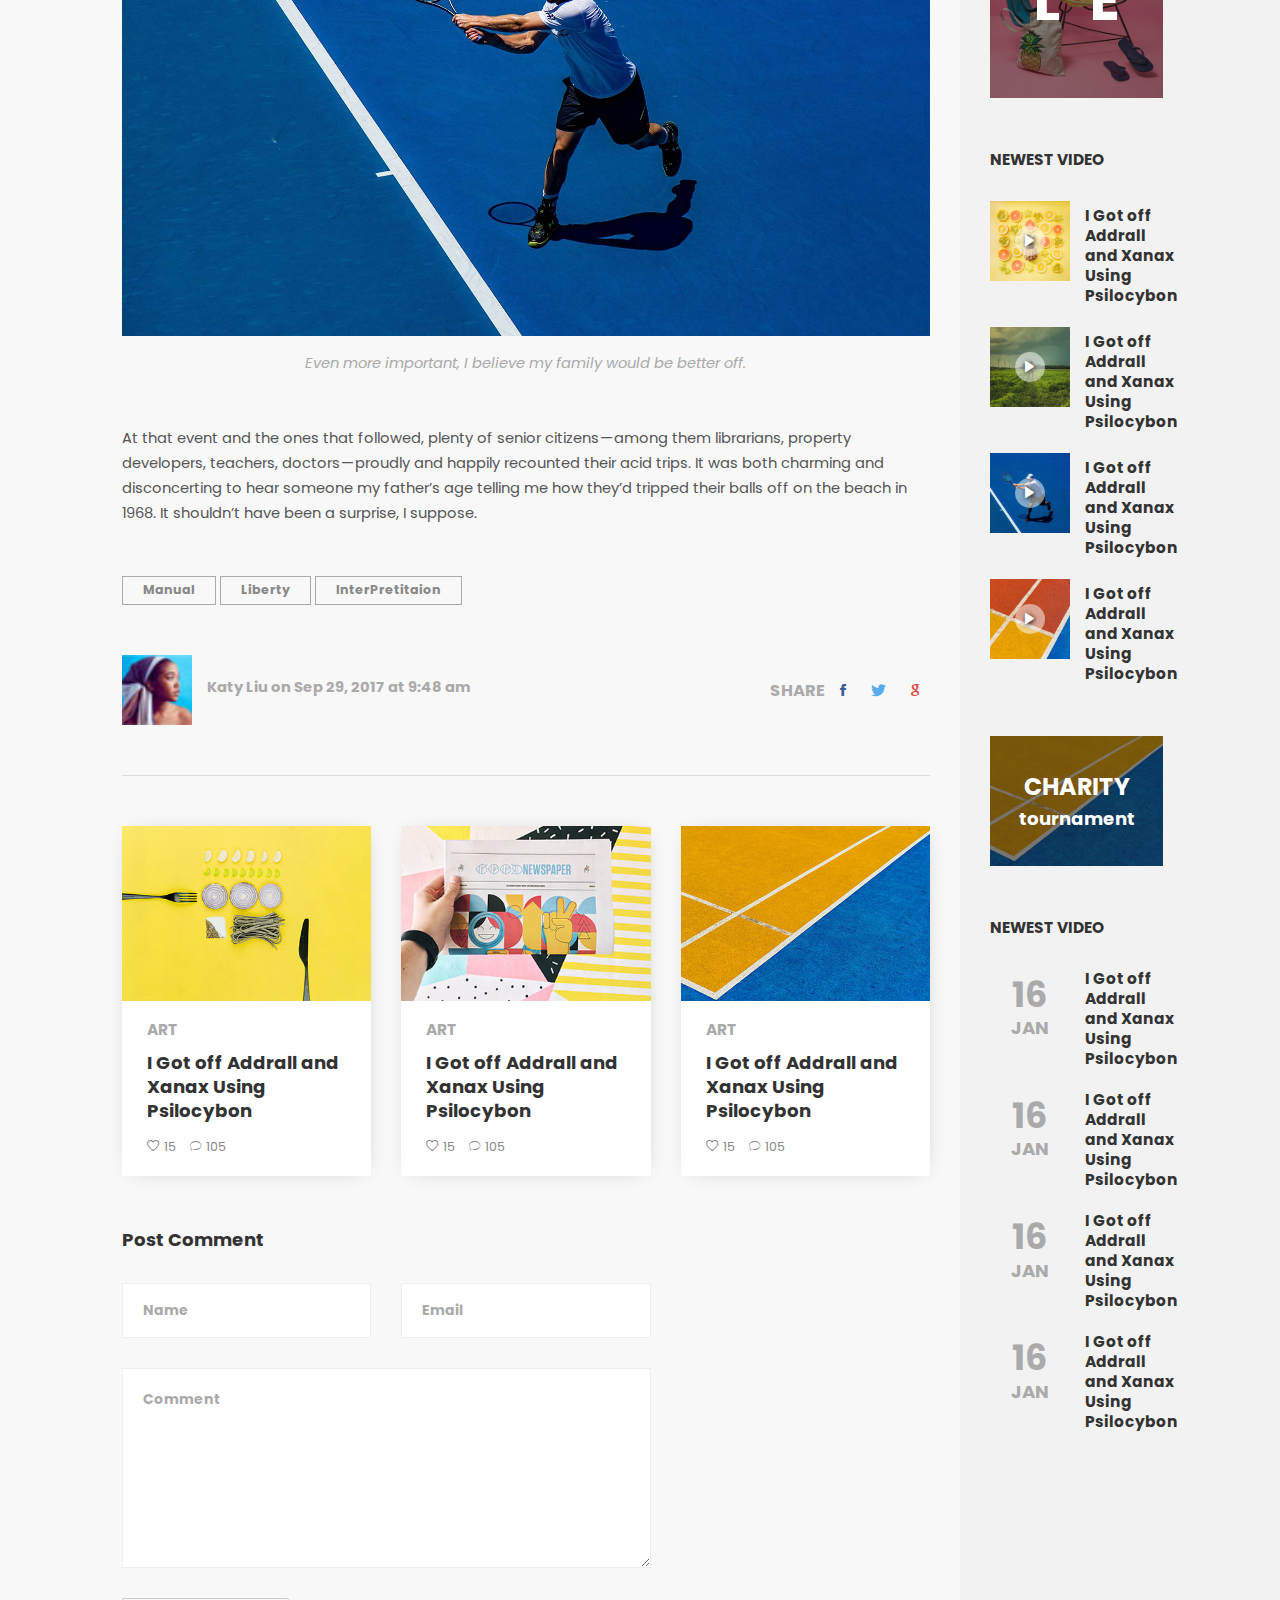
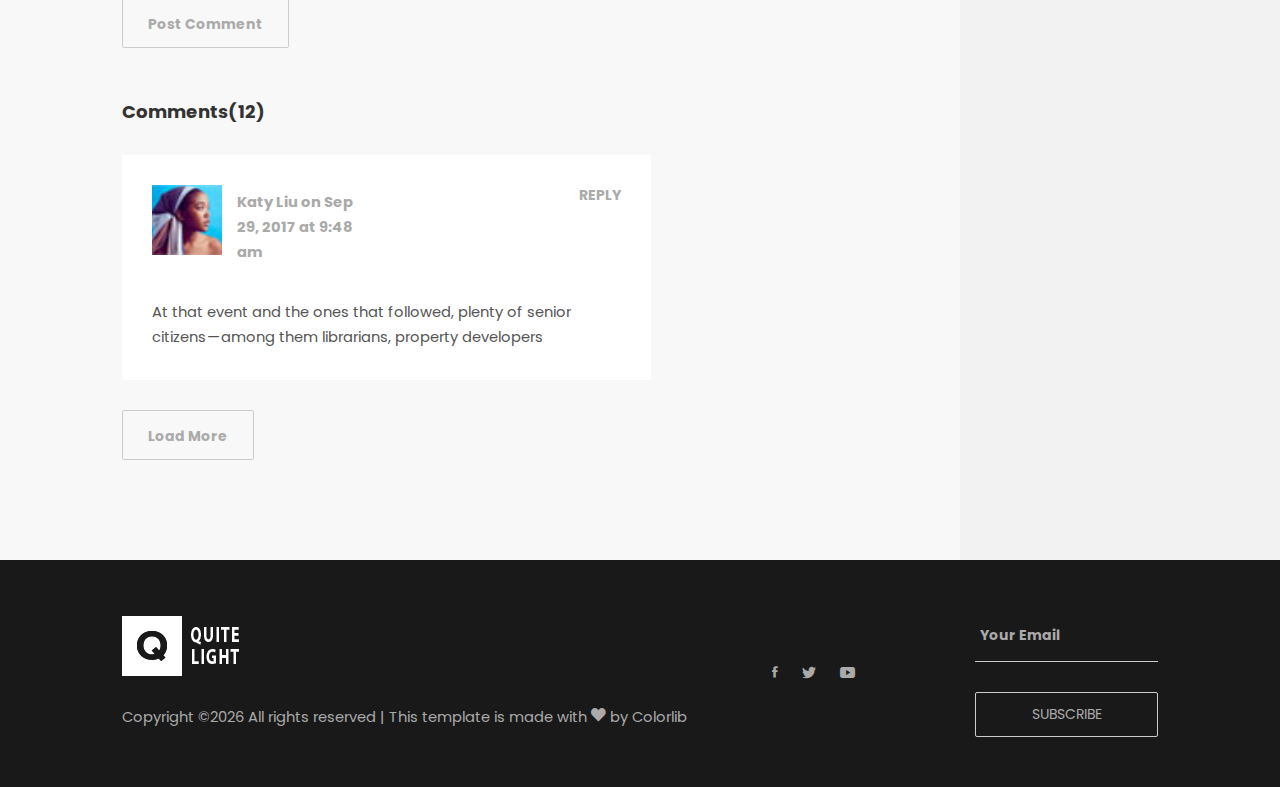
<file: 03_single post.html>
<!DOCTYPE HTML>
<html lang="en">
<head>
	<title>Quite Light</title>
	<meta http-equiv="X-UA-Compatible" content="IE=edge">
    <meta name="viewport" content="width=device-width, initial-scale=1">
	<meta charset="UTF-8">
	
	<!-- Font -->
	<link href="https://fonts.googleapis.com/css?family=Poppins:400,700" rel="stylesheet">
	<!-- Stylesheets -->
	
	<link href="plugin-frameworks/bootstrap.min.css" rel="stylesheet">
	<link href="plugin-frameworks/swiper.css" rel="stylesheet">
	
	<link href="fonts/ionicons.css" rel="stylesheet">
	
		
	<link href="common/styles.css" rel="stylesheet">
	
	
</head>
<body>
	
<header>
		<a class="logo" href="index.html"><img src="images/logo-white.png" alt="Logo"></a>

		<div class="right-area">
			<form class="src-form">
				<button type="submit"><i class="ion-search"></i></a></button>
				<input type="text" placeholder="Search here">
			</form><!-- src-form -->
		</div><!-- right-area -->

		<a class="menu-nav-icon" data-menu="#main-menu" href="#"><i class="ion-navicon"></i></a>

		<ul class="main-menu" id="main-menu">
			<li><a href="index.html">Home</a></li>
			<li class="drop-down"><a href="#!">Categories<i class="ion-arrow-down-b"></i></a>
				<ul class="drop-down-menu drop-down-inner">
					<li><a href="#">Tech</a></li>
					<li><a href="#">Sports</a></li>
					<li><a href="#">Art</a></li>
					<li><a href="#">Photography</a></li>
				</ul>
			</li>

			<li><a href="02_category.html">Trending</a></li>
			<li><a href="test.html">Publish</a></li>
			<li><a href="04_regular_static.html">About Us</a></li>
			<li><a href="05_contact.html">Contact</a></li>
		</ul>
		
		<div class="clearfix"></div>
	</header>
	
	
	<div class="slider-main h-800x h-sm-auto pos-relative pt-95 pb-25">
		<div class="img-bg bg-16 bg-layer-6"></div>
		<div class="container-fluid h-100 mt-xs-50">
			<div class="dplay-tbl">
				<div class="dplay-tbl-cell">
					<div class="row">
						<div class="col-lg-1"></div>
						<div class="col-12 col-sm-8 col-md-6 col-lg-5 col-xl-4">
						
							<div class="bg-white p-40 psm-30">
								<h5 class="color-ash"><b>ART</b></h5>
								<h1 class="mt-20 lh-1-2"><b>The Shoddy Science Behind most Pregnancy Advice</b></h1>
							
							</div><!-- bg-white -->
						</div><!-- col-lg-4 -->
					</div><!-- row -->
				</div><!-- dplay-tbl-cell -->
			</div><!-- dplay-tbl -->
		</div><!-- container -->
	</div><!-- slider-main -->
	
	
	<section class="bg-1-white ptb-0">
		<div class="container-fluid">
			<div class="row">
				<div class="col-lg-1"></div>
				<div class="col-md-12 col-lg-8 ptb-50 pr-30 pr-md-15">
					
					<div class="row">
						<div class="col-sm-12 col-md-6">
							
							<div class="sided-70x">
								<div class="s-left">
									<img src="images/profile.jpg" alt="">
								</div><!-- s-left-->
								
								<div class="s-right">
									<p class="ptb-20 color-ash"><b>Katy Liu on Sep 29, 2017 at 9:48 am</b></p>
								</div>
							</div><!-- sided-80x-->
						</div><!-- col-md-6-->
						
						<div class="col-sm-12 col-md-6">
							<ul class="color-ash lh-70 text-right text-sm-left list-a-plr-10 font-13">
								<li><b>SHARE</b></li>
								<li><a href="#"><i class="color-facebook ion-social-facebook"></i></a></li>
								<li><a href="#"><i class="color-twitter ion-social-twitter"></i></a></li>
								<li><a href="#"><i class="color-google ion-social-google"></i></a></li>
							</ul>
						</div><!-- col-md-6-->
					</div><!-- row-->
					
					<p class="mt-40 mt-sm-10">At that event and the ones that followed, plenty of senior citizens — among them librarians, property developers, teachers, doctors — proudly 
					and happily recounted their acid trips. It was both charming and disconcerting to hear someone my father’s age telling me how they’d tripped their 
					balls off on the beach in 1968. It shouldn’t have been a surprise, I suppose. Research shows that something like 20 million Americans have used LSD, 
					many of those back in its 1960s heyday. Still, it was fascinating to hear how their experiences with psychedelics shaped and transformed.</p>
					
					<h3 class="mtb-50"><b>“I don’t think I would have attempted such a complicated, multifaceted work had I not been microdosing with LSD.”</b></h3>
					
					
					<p class="mb-50">Though I was eager to share the results of the experiment with others who suffer from depression or other mood issues, my previous book, 
					Love and Treasure, was a novel set against the backdrop of the Holocaust in Hungary. 
					In support of that novel, I traveled around the country from Jewish community center to synagogue to Jewish book club.</p>
					
					<img src="images/slider_5_1600x1000.jpg" alt="">
					<p class="color-ash text-center mt-15"><em>Even more important, I believe my family would be better off.</em></p>
					
					<p class="mt-50">At that event and the ones that followed, plenty of senior citizens — among them librarians, property developers, teachers, doctors — proudly 
					and happily recounted their acid trips. It was both charming and disconcerting to
					hear someone my father’s age telling me how they’d tripped their balls off on the beach in 1968. It shouldn’t have been a surprise, I suppose.</p>
					
					<ul class="tag mtb-50">
					
						<li><a href="#"><b>Manual</b></a></li>
						<li><a href="#"><b>Liberty</b></a></li>
						<li><a href="#"><b>InterPretitaion</b></a></li>
					</ul>
					
					<div class="row">
						<div class="col-sm-12 col-md-6">
							
							<div class="sided-70x">
								<div class="s-left">
									<img src="images/profile.jpg" alt="">
								</div><!-- s-left-->
								
								<div class="s-right">
									<p class="ptb-20 color-ash"><b>Katy Liu on Sep 29, 2017 at 9:48 am</b></p>
								</div>
							</div><!-- sided-80x-->
						</div><!-- col-md-6-->
						
						<div class="col-sm-12 col-md-6">
							<ul class="color-ash lh-70 text-right text-sm-left list-a-plr-10 font-13">
								<li><b>SHARE</b></li>
								<li><a href="#"><i class="color-facebook ion-social-facebook"></i></a></li>
								<li><a href="#"><i class="color-twitter ion-social-twitter"></i></a></li>
								<li><a href="#"><i class="color-google ion-social-google"></i></a></li>
							</ul>
						</div><!-- col-md-6-->
					</div><!-- row-->
					
					<div class="brdr-grey-1 mt-50 mt-sm-20"></div>
					
					<div class="mt-50 mb-20">
						<div class="row">
							<div class=" col-sm-6 col-md-6 col-lg-6 col-xl-4 mb-30">
								<div class="card h-100 min-h-350x">
									<div class="bg-white h-100">
									
										<!-- SETTING IMAGE WITH bg-10 -->
										<div class="h-50 bg-10"></div>
										
										<div class="plr-25 ptb-15 h-50">
											<div class="dplay-tbl">
												<div class="dplay-tbl-cell">
												
													<h5 class="color-ash"><b>ART</b></h5>
													<h4 class="mtb-10">
														<a href="#"><b>I Got off Addrall and Xanax Using Psilocybon</b></a></h4>
													<ul class="list-li-mr-10 color-lt-black">
														<li><i class="mr-5 font-12 ion-android-favorite-outline"></i>15</li>
														<li><i class="mr-5 font-12 ion-ios-chatbubble-outline"></i>105</li>
													</ul>
													
												</div><!-- dplay-tbl-cell -->
											</div><!-- dplay-tbl -->
										</div><!-- plr-25 ptb-15 -->
									</div><!-- hot-news -->
								</div><!-- card -->
							</div><!-- col-lg-4 col-md-6 -->
							
							<div class=" col-sm-6 col-md-6 col-lg-6 col-xl-4 mb-30">
								<div class="card h-100 min-h-350x">
									<div class="bg-white h-100">
									
										<!-- SETTING IMAGE WITH bg-10 -->
										<div class="h-50 bg-5"></div>
										
										<div class="plr-25 ptb-15 h-50">
											<div class="dplay-tbl">
												<div class="dplay-tbl-cell">
												
													<h5 class="color-ash"><b>ART</b></h5>
													<h4 class="mtb-10">
														<a href="#"><b>I Got off Addrall and Xanax Using Psilocybon</b></a></h4>
													<ul class="list-li-mr-10 color-lt-black">
														<li><i class="mr-5 font-12 ion-android-favorite-outline"></i>15</li>
														<li><i class="mr-5 font-12 ion-ios-chatbubble-outline"></i>105</li>
													</ul>
													
												</div><!-- dplay-tbl-cell -->
											</div><!-- dplay-tbl -->
										</div><!-- plr-25 ptb-15 -->
									</div><!-- hot-news -->
								</div><!-- card -->
							</div><!-- col-lg-4 col-md-6 -->
							
							<div class=" col-sm-6 col-md-6 col-lg-6 col-xl-4 mb-30">
								<div class="card h-100 min-h-350x">
									<div class="bg-white h-100">
									
										<!-- SETTING IMAGE WITH bg-10 -->
										<div class="h-50 bg-12"></div>
										
										<div class="plr-25 ptb-15 h-50">
											<div class="dplay-tbl">
												<div class="dplay-tbl-cell">
												
													<h5 class="color-ash"><b>ART</b></h5>
													<h4 class="mtb-10">
														<a href="#"><b>I Got off Addrall and Xanax Using Psilocybon</b></a></h4>
													<ul class="list-li-mr-10 color-lt-black">
														<li><i class="mr-5 font-12 ion-android-favorite-outline"></i>15</li>
														<li><i class="mr-5 font-12 ion-ios-chatbubble-outline"></i>105</li>
													</ul>
													
												</div><!-- dplay-tbl-cell -->
											</div><!-- dplay-tbl -->
										</div><!-- plr-25 ptb-15 -->
									</div><!-- hot-news -->
								</div><!-- card -->
							</div><!-- col-lg-4 col-md-6 -->
						</div><!-- row-->	
					</div><!-- mt-50 mb-20-->	
					
					
					<h4 class="mb-30 mt-20 clearfix"><b>Post Comment</b></h4>
					
					<div class="row">
						<div class="col-sm-12 col-md-12 col-lg-12 col-xl-8">
							<form class="form-block form-h-55 form-plr-20 form-bg-white">
								<div class="row">
									<div class="col-sm-6 mb-30">
										<input type="text" placeholder="Name">
									</div><!-- col-sm-6-->	
									
									<div class="col-sm-6 mb-30">
										<input type="text" placeholder="Email">
									</div><!-- col-sm-6-->
									
									<div class="col-sm-12 mb-30">
										<textarea class="ptb-20 min-h-200x" placeholder="Comment"></textarea>
									</div><!-- col-sm-12-->
									
								</div><!-- row-->
								<button class="btn-b-lg btn-brdr-grey plr-25 color-ash" type="submit"><b>Post Comment</b></button>
								
							</form>
						</div><!-- col-sm-6-->	
					</div><!-- row-->	
					
					
					<h4 class="mb-30 mt-50 clearfix"><b>Comments(12)</b></h4>
					
					
					<div class="row">
						<div class="colsm-12 col-md-12 col-lg-12 col-xl-8">
							<div class="p-30 bg-white">
								<div class="row">
									<div class="col-9 col-lg-9 col-xl-6">
										
										<div class="sided-70x">
											<div class="s-left">
												<img src="images/profile.jpg" alt="">
											</div><!-- s-left-->
											
											<div class="s-right">
												<p class="ptb-5 color-ash"><b>Katy Liu on Sep 29, 2017 at 9:48 am</b></p>
											</div>
										</div><!-- sided-80x-->
									</div><!-- col-md-6-->
									
									<div class="col-3 col-lg-3 col-xl-6 text-right">
										<a class="color-ash" href="#"><b>REPLY</b></a>
									</div><!-- col-md-6-->
								</div><!-- row-->
					
								<p class="mt-30">At that event and the ones that followed, plenty of senior citizens — among them librarians, property developers</p>
							</div><!-- p-30-->	
						</div><!-- col-sm-6-->	
					</div><!-- row-->	
					
					<a class="mt-30 mb-50 mb-sm-20 btn-b-lg btn-brdr-grey plr-25 color-ash" href="#"><b>Load More</b></a>
					
				</div><!-- col-sm-9 -->
				
				<div class="col-md-12 col-lg-3 bg-2-white ptb-50 pl-30 pl-md-15">
					<div class="row">
						<div class="col-md-12 col-lg-8">
							<div class="mx-w-md-400x mlr-md-auto">
							
								<div class="mb-50">
									<h5 class="mb-30"><b>TOP STORIES</b></h5>
									
									<div class="sided-80x mb-20">
										<div class="s-left">
											<img src="images/top_1_120x120.jpg" alt="">
										</div><!-- s-left -->
										<div class="s-right">
											<h5 class="pt-5"><a href="#"><b>I Got off Addrall and Xanax Using Psilocybon</b></a></h5>
										</div><!-- s-left -->
									</div><!-- sided-80x -->
									
									<div class="sided-80x mb-20">
										<div class="s-left">
											<img src="images/top_2_120x120.jpg" alt="">
										</div><!-- s-left -->
										<div class="s-right">
											<h5 class="pt-5"><a href="#"><b>I Got off Addrall and Xanax Using Psilocybon</b></a></h5>
										</div><!-- s-left -->
									</div><!-- sided-80x -->
									
									<div class="sided-80x mb-20">
										<div class="s-left">
											<img src="images/top_3_120x120.jpg" alt="">
										</div><!-- s-left -->
										<div class="s-right">
											<h5 class="pt-5"><a href="#"><b>I Got off Addrall and Xanax Using Psilocybon</b></a></h5>
										</div><!-- s-left -->
									</div><!-- sided-80x -->
									
									<div class="sided-80x mb-20">
										<div class="s-left">
											<img src="images/top_4_120x120.jpg" alt="">
										</div><!-- s-left -->
										<div class="s-right">
											<h5 class="pt-5"><a href="#"><b>I Got off Addrall and Xanax Using Psilocybon</b></a></h5>
										</div><!-- s-left -->
									</div><!-- sided-80x -->
								</div><!-- mb-50 -->
								
								<a class="mb-50 pos-relative dplay-block" href="#">
									
									<img src="images/sidebar_2_400X600.jpg" alt="">
									<div class="abs-tblr z-10 bg-layer-4">
									
										<div class="dplay-tbl text-center color-white">
											<div class="dplay-tbl-cell">
												<h1 class="mb-10"><b class="mr-15">S</b><b class="ml-15">A</b></h1>
												<h1 class="mt-10"><b class="mr-15">L</b><b class="ml-15">E</b></h1>
											</div>
										</div><!-- dplay-tbl -->
									</div><!-- abs-tblr -->
								</a><!-- mb-50 -->
								
								<div class="mb-50">
									<h5 class="mb-30"><b>NEWEST VIDEO</b></h5>
									
									<div class="sided-80x mb-20">
										<div class="s-left">
											<a class="v-icn" href="#"><i class="ion-play"></i></a>
											<img src="images/top_5_120x120.jpg" alt="">
										</div><!-- s-left -->
										<div class="s-right">
											<h5 class="pt-5"><a href="#"><b>I Got off Addrall and Xanax Using Psilocybon</b></a></h5>
										</div><!-- s-left -->
									</div><!-- sided-80x -->
									
									<div class="sided-80x mb-20">
										<div class="s-left">
											<a class="v-icn" href="#"><i class="ion-play"></i></a>
											<img src="images/top_6_120x120.jpg" alt="">
										</div><!-- s-left -->
										<div class="s-right">
											<h5 class="pt-5"><a href="#"><b>I Got off Addrall and Xanax Using Psilocybon</b></a></h5>
										</div><!-- s-left -->
									</div><!-- sided-80x -->
									
									<div class="sided-80x mb-20">
										<div class="s-left">
											<a class="v-icn" href="#"><i class="ion-play"></i></a>
											<img src="images/top_7_120x120.jpg" alt="">
										</div><!-- s-left -->
										<div class="s-right">
											<h5 class="pt-5"><a href="#"><b>I Got off Addrall and Xanax Using Psilocybon</b></a></h5>
										</div><!-- s-left -->
									</div><!-- sided-80x -->
									
									<div class="sided-80x mb-20">
										<div class="s-left">
											<a class="v-icn" href="#"><i class="ion-play"></i></a>
											<img src="images/top_1_120x120.jpg" alt="">
										</div><!-- s-left -->
										<div class="s-right">
											<h5 class="pt-5"><a href="#"><b>I Got off Addrall and Xanax Using Psilocybon</b></a></h5>
										</div><!-- s-left -->
									</div><!-- sided-80x -->
								</div><!-- mb-50 -->
								
								<a class="mb-50 pos-relative dplay-block" href="#">
								
									<img src="images/sidebar_1_400X300.jpg" alt="">
									<div class="abs-tblr z-10 bg-layer-4">
									
										<div class="dplay-tbl text-center color-white">
											<div class="dplay-tbl-cell">
												<h3><b>CHARITY</b></h3>
												<h4><b>tournament</b></h4>
											</div>
										</div><!-- dplay-tbl -->
									</div><!-- abs-tblr -->
								</a><!-- mb-50 -->
								
								<div class="mb-0">
									<h5 class="mb-30"><b>NEWEST VIDEO</b></h5>
									
									<div class="sided-80x mb-20">
										<div class="s-left color-ash text-center">
											<div class="dplay-tbl">
												<div class="dplay-tbl-cell">
													<h2><b>16</b></h2>
													<h4><b>JAN</b></h4>
												</div><!-- dplay-tbl-cell -->
											</div><!-- dplay-tbl -->
										</div><!-- s-left -->
										<div class="s-right">
											<h5><a href="#"><b>I Got off Addrall and Xanax Using Psilocybon</b></a></h5>
										</div><!-- s-left -->
									</div><!-- sided-80x -->
									
									<div class="sided-80x mb-20">
										<div class="s-left color-ash text-center">
											<div class="dplay-tbl">
												<div class="dplay-tbl-cell">
													<h2><b>16</b></h2>
													<h4><b>JAN</b></h4>
												</div><!-- dplay-tbl-cell -->
											</div><!-- dplay-tbl -->
										</div><!-- s-left -->
										<div class="s-right">
											<h5><a href="#"><b>I Got off Addrall and Xanax Using Psilocybon</b></a></h5>
										</div><!-- s-left -->
									</div><!-- sided-80x -->
									
									<div class="sided-80x mb-20">
										<div class="s-left color-ash text-center">
											<div class="dplay-tbl">
												<div class="dplay-tbl-cell">
													<h2><b>16</b></h2>
													<h4><b>JAN</b></h4>
												</div><!-- dplay-tbl-cell -->
											</div><!-- dplay-tbl -->
										</div><!-- s-left -->
										<div class="s-right">
											<h5><a href="#"><b>I Got off Addrall and Xanax Using Psilocybon</b></a></h5>
										</div><!-- s-left -->
									</div><!-- sided-80x -->
									
									<div class="sided-80x mb-20">
										<div class="s-left color-ash text-center">
											<div class="dplay-tbl">
												<div class="dplay-tbl-cell">
													<h2><b>16</b></h2>
													<h4><b>JAN</b></h4>
												</div><!-- dplay-tbl-cell -->
											</div><!-- dplay-tbl -->
										</div><!-- s-left -->
										<div class="s-right">
											<h5><a href="#"><b>I Got off Addrall and Xanax Using Psilocybon</b></a></h5>
										</div><!-- s-left -->
									</div><!-- sided-80x -->
								</div><!-- mb-50 -->
								
							</div><!-- mx-w-400 -->
						</div><!-- col-sm-9 -->
					</div><!-- row -->
				</div><!-- col-sm-3 -->
			</div><!-- row -->
		</div><!-- container -->
	</section>
	
	
	<footer class="bg-191 color-ash pt-50 pb-20 text-left center-sm-text">
		
		<div class="container-fluid">
			<div class="row">
			
				<div class="col-lg-1"></div>
				
				<div class="col-md-4 col-lg-6 mb-30">
					<div class="card h-100">
						<div class="dplay-tbl">
							<div class="dplay-tbl-cell">
							
								<a href="#"><img src="images/logo-white.png"></a>
								<p class="color-ash mt-25"><!-- Link back to Colorlib can't be removed. Template is licensed under CC BY 3.0. -->
Copyright &copy;<script>document.write(new Date().getFullYear());</script> All rights reserved | This template is made with <i class="ion-heart" aria-hidden="true"></i> by <a href="https://colorlib.com" target="_blank">Colorlib</a>
<!-- Link back to Colorlib can't be removed. Template is licensed under CC BY 3.0. --></p>
								
							</div><!-- dplay-tbl-cell -->
						</div><!-- dplay-tbl -->
					</div><!-- card -->
				</div><!-- col-lg-4 col-md-6 -->
				
				<div class="col-md-4 col-lg-2 mb-30">
					<div class="card h-100">
						<div class="dplay-tbl">
							<div class="dplay-tbl-cell">
							
								<ul class="list-a-plr-10">
									<li><a href="#"><i class="ion-social-facebook"></i></a></li>
									<li><a href="#"><i class="ion-social-twitter"></i></a></li>
									<li><a href="#"><i class="ion-social-youtube"></i></a></li>
								</ul>
								
							</div><!-- dplay-tbl-cell -->
						</div><!-- dplay-tbl -->
					</div><!-- card -->
				</div><!-- col-lg-4 col-md-6 -->
				
				<div class="col-md-4 col-lg-2 mb-30 text-left">
					<div class="card h-100">
						<div class="dplay-tbl">
							<div class="dplay-tbl-cell">
								<form class="form-block form-brdr-b mx-w-400x m-auto">
						
									<input class="color-white ptb-15 center-sm-text" type="text" placeholder=" Your Email">
									<button class="mt-30 btn-brdr-grey color-ash w-100 text-center" type="submit">SUBSCRIBE</button>
								
								</form>
							</div><!-- dplay-tbl-cell -->
						</div><!-- dplay-tbl -->
					</div><!-- card -->
				</div><!-- col-lg-4 col-md-6 -->
				
			</div><!-- row -->
		</div><!-- container -->
	</footer>
	
	<!-- SCIPTS -->
	
	<script src="plugin-frameworks/jquery-3.2.1.min.js"></script>
	
	<script src="plugin-frameworks/bootstrap.min.js"></script>
	
	<script src="plugin-frameworks/swiper.js"></script>
	
	
	<script src="common/scripts.js"></script>
	
</body>
</html>
</file>
<file: common/styles.css>
'QFG]
/*
====================================================

* 	[Master Stylesheet]
	
	Theme Name :  
	Version    :  
	Author     :  
	Author URI : 

====================================================

	TOC
	
	1. PRIMARY STYLES
	2. COMMONS FOR PAGE DESIGN
	3. HEADER
	4. INTRO SECTION
	5. PORFOLIO SECTION
	6. ABOUT SECTION
	7. EXPERIENCE SECTION
	8. EDUCATION SECTION
	9. COUNTER SECTION
	10. FOOTER

====================================================


/* ---------------------------------
1. PRIMARY STYLES
--------------------------------- */

html{ font-size: 100%; overflow-x: hidden; width: 100%; margin: 0px;  padding: 0px; touch-action: manipulation; }


body{ font-size: 14px; font-family: 'Poppins', sans-serif; width: 100%; height: 100%; margin: 0; font-weight: 400;
	-webkit-font-smoothing: antialiased; -moz-osx-font-smoothing: grayscale; word-wrap: break-word; 
	overflow-x: hidden; color: #333; }

h1, h2, h3, h4, h5, h6, p, a, ul, span, li, img, inpot, button{ margin: 0; padding: 0; }

h1,h2,h3,h4,h5,h6{ line-height: 1.5; font-weight: inherit; }

h1,h2,h3{ font-family: 'Poppins', sans-serif; }

p{ line-height: 1.7; font-size: 1.05em; font-weight: 400; color: #555; }

h1{ font-size: 4em; line-height: 1; }
h2{ font-size: 2.5em; line-height: 1.1; }
h3{ font-size: 1.7em; }
h4{ font-size: 1.3em; }
h5{ font-size: 1.1em; }
h6{ font-size: .95em; }

a, button{ display: inline-block; text-decoration: none; color: inherit; line-height: 1.3; 
	-webkit-transition: all .25s ease-in-out; transition: all .25s ease-in-out; }

a:focus, a:active, a:hover,
button:focus, button:active, button:hover,
a b.light-color:hover{ text-decoration: none; color: #F9B500; }

b{ font-weight: 700; }

img{ width: 100%; }
img#pic_1 {
    width: auto;
}
img#pic_2 {
    width: auto;
}
img#pic_3 {
    width: auto;
}
img#pic_4 {
    width: auto;
}


li{ list-style: none; display: inline-block; line-height: 1.6; font-size: .9em; }

span{ display: inline-block; }

button{ outline: 0; border: 0; background: none; cursor: pointer; }

.icon{ font-size: 1.1em; display: inline-block; line-height: inherit; }

[class^="icon-"]:before, [class*=" icon-"]:before{ line-height: inherit; }

b.max-bold{ font-weight: 700; }

input:focus,
textarea:focus{ outline-color: #F9B500; }

::placeholder { color: #aaa; font-weight: 700; }
:-ms-input-placeholder { color: #aaa; font-weight: 700; }
::-ms-input-placeholder { color: #aaa; font-weight: 700; }

.card{ border-radius: 0px; border: 0px; background: none; box-shadow: none; }

.card .bg-white{ height: 100%; border-radius: 2px; box-shadow: 1px 1px 20px -10px rgba(0,0,0,.3); }

.card i{ font-size: 1.2em; }




/* RESPONSIVE */
@media only screen and (max-width: 1200px) {
	
	h1{ font-size: 3.5em; }
	h2{ font-size: 2.3em; }
	
}

@media only screen and (max-width: 767px) {
	
	p{ line-height: 1.4; }

	h1{ font-size: 3.8em; }
	h2{ font-size: 2em; }
	h3{ font-size: 1.6em; }
	h4{ font-size: 1.3em; }
	
}

@media only screen and (max-width: 575px) {

	body{ font-size: 14px; }
	
	h1{ font-size: 3em; }
	
}



/* ---------------------------------
3. HEADER
--------------------------------- */

header{ font-size: 1.1em; position: absolute;  top: 0; left: 0; right: 0; text-align: center; z-index: 1000; font-weight: 600; color: #fff; }

header:after{ content:''; position: absolute; bottom: 0; left: 0; right: 0; height: 1px; background: #aaa;}

header i{ font-size: 1.1em; }


/* BOTTOM HEADER */

header:after{ content:''; clear: both; }

header .logo{ float: left; height: 70px; }

header .logo img{ height: 100%; width: auto; }

header ul.main-menu > li > a{ height: 100%; line-height: 70px; padding: 0px 15px; }


/* SEARCH AREA */

header .right-area{ float: right; height: 100%; height: 70px; width: 300px;
	position: relative; font-size: 1.2em; border-left: 1px solid #aaa; }

header .src-form{ position: absolute; top: 0px; bottom: 0px; left: 0px; right: 0px; z-index: 1; margin-right: 20px;
	overflow: hidden; -webkit-transition: all .2s; transition: all .2s; }


header .src-form form{ height: 100%; }

header .src-form input{ display: block; width: 100%; height: 100%; padding: 0 15px 0 50px; font-size: 1em; color: #fff;
	border: 0px solid #ccc; outline: 0; background: none; -webkit-transition: all .0s; transition: all .0s; }

header .src-form input:focus{  }

header .src-form button{ font-size: 1.2em; position: absolute; top: 0; bottom: 0; left: 0; width: 50px; padding-right: 10px;
	text-align: right; }



/* HAMBURGER ICON */

header .menu-nav-icon{ display: inline-block; font-size: 30px; line-height: 60px; display: none; cursor: pointer;
	color: #fff; }

	
/* DROPDOWN MENU STYLING */

header .main-menu li.drop-down{ position: relative; text-align: left; }

header .main-menu li.drop-down > ul.drop-down-menu{ display: none; position: absolute; top: 70px; 
	left: 0; min-width: 180px; box-shadow: 0px 3px 10px rgba(0,0,0,.3); background: #fff; color: #111; }

header .main-menu li.drop-down > ul.drop-down-menu li{ display: block; border-top: 1px solid #ddd; }

header .main-menu li.drop-down > ul.drop-down-menu li > a{ display: block; padding: 17px 20px; }

header .main-menu i{ margin-left: 10px; }


/* DROPDOWN HOVER */

header .main-menu li.drop-down a.mouseover + ul.drop-down-menu{ display: block; 
	animation: full-opacity-anim .2s forwards; }


@keyframes full-opacity-anim{
	0%{ opacity: 0; }
	100%{ opacity: 1; }
}



/* RESPONSIVE */
@media only screen and (min-width: 1200px) {

	/* SEARCH AREA */

	header .right-area{ width: 200px;
	 }
	.btn-rightarea{

	margin-top:12px;
	}

}
@media only screen and (max-width: 1200px) {
	
	/* SEARCH AREA */

	header .right-area{ width: 200px;
	 }
	.btn-rightarea{


	margin-top:12px;
	}

}

@media only screen and (max-width: 992px) {
	
	header{ font-size: 1em; }
	
	header .logo{ height: 60px; }
	
	header ul.main-menu > li > a{ padding: 0 5px; line-height: 60px; }
	
	
	/* SEARCH AREA */

	header .right-area{ height: 60px; width: 150px; }

    .btn-rightarea{

	margin-top:5px;
	}
}

@media only screen and (max-width: 767px) {

	header{ color: #111; }
	
	header .right-area{ color: #fff; }
	
	
	/* MAIN MENU */
	
	header .main-menu{ display: none; position: absolute; top: 60px; left: 0; right: 0; float: none; 
		opacity: 0; z-index: 1; height: auto; text-align: left; background: #fff; }
	
	header .main-menu.visible-menu{ display: block; box-shadow: 0 4px 20px -10px rgba(0,0,0,.4); 
		animation: full-opacity-anim .2s forwards ease; }
	
	@keyframes full-opacity-anim{
		
		100%{ opacity: 1; }
		
	}
	
	header .main-menu > li{ display: block; }
	
	header ul.main-menu > li > a{ display: block; height: auto; line-height: 1; padding: 15px; border-top: 1px solid #eee; }
		
	
	/* HAMBURGER ICON */

	header  .menu-nav-icon{ display: block; }
	
	
	/* DROPDOWN  */
	
	header .main-menu li.drop-down > ul.drop-down-menu{ position: static; box-shadow: none; }
	
	header .main-menu li.drop-down > ul.drop-down-menu li{ border-top: 1px solid #eee; }
	header .main-menu li.drop-down > ul.drop-down-inner li:first-child{ border-top: 1px solid #ddd; }
	
	/* DROPDOWN HOVER */
	
	header .main-menu li.drop-down > ul.drop-down-menu li a{ padding-left: 25px; }
	
	header .main-menu li.drop-down > ul.drop-down-inner li a{ padding-left: 35px; }

	.btn-rightarea{

	margin-top:3px;
	}
}

@media only screen and (max-width: 575px) {


	header .right-area{ width: 100%; float: none; clear: both; border-top: 1px solid #aaa; border-left: 0; }
	.btn-rightarea{

	margin-top:6px;
	}
	header ul.main-menu > li > a{ padding: 15px; }
	
	
	/* HAMBURGER ICON */

	.menu-nav-icon{ position: absolute; top: 0; right: 0; padding: 0 20px; }
	
	header .src-form button{ text-align: center; }
	
}

@media only screen and (max-width: 376px) {

	header .heading-wrapper{  padding: 30px 20px 20px; }

	header .info .icon{ font-size: 25px; }

	header .info .right-area{ margin-left: 35px; }

    .btn-rightarea{

	margin-top:4px;
	}
}
@media only screen and (max-width: 361px) {

	header .heading-wrapper{  padding: 30px 20px 20px; }

	header .info .icon{ font-size: 25px; }

	header .info .right-area{ margin-left: 35px; }

    .btn-rightarea{
	left:150px;
	margin-top:3px;
	}
}

@media only screen and (max-width: 330px) {

	header .heading-wrapper{  padding: 30px 20px 20px; }

	header .info .icon{ font-size: 25px; }

	header .info .right-area{ margin-left: 35px; }

    .btn-rightarea{
	left:130px;
	margin-top:3px;
	}
}
/* ---------------------------------
2. COMMONS FOR PAGE DESIGN
--------------------------------- */

.dplay-tbl{ display: table; height: 100%; width: 100%; } 
.dplay-tbl-cell{ display: table-cell; vertical-align: middle; } 

.oflow-hidden{ overflow: hidden; }
.oflow-visible{ overflow: visible; }

.dplay-none{ display: none; }
.dplay-block{ display: block; }
.dplay-inl-block{ display: inline-block; }

.opacty-1{ opacity: .1; }
.opacty-2{ opacity: .2; }
.opacty-3{ opacity: .3; }
.opacty-4{ opacity: .4; }
.opacty-5{ opacity: .5; }
.opacty-6{ opacity: .6; }
.opacty-7{ opacity: .7; }



/* POSITION */

.pos-relative{ position: relative; z-index: 1; }

.abs-tlr{ position: absolute; top: 0; left: 0; right: 0; z-index: 1; }
.abs-blr{ position: absolute; bottom: 0; left: 0; right: 0; z-index: 1; }
.abs-tl{ position: absolute; top: 0; left: 0; z-index: 1; }
.abs-bl{ position: absolute; bottom: 0; left: 0; z-index: 1; }
.abs-br{ position: absolute; bottom: 0; right: 0; z-index: 1; }
.abs-tbr{ position: absolute; top: 0; bottom: 0; right: 0; z-index: 1; }
.abs-tblr{ position: absolute; top: 0; bottom: 0; left: 0; right: 0; z-index: 1; }

.abs-center{ position: absolute; top: 50%; left: 50%; z-index: 1;
	-webkit-transform: translate(-50%, -50%); transform: translate(-50%, -50%); }

	

.z--1{ z-index: -1; }
.z-1{ z-index: 1; }
.z-10{ z-index: 10; }


/* ALIGNMENT */

.float-left{ float: left!important; }
.float-right{ float: right!important; }

.text-center{ text-align: center; }
.text-left{ text-align: left!important; }
.text-right{ text-align: right!important; }



@media only screen and (max-width: 767px) {
	
	.text-sm-left{ text-align: left!important; }
	
}

/* LINE HEIGHT */

.lh-1-1{ line-height: 1.1; }
.lh-1-2{ line-height: 1.2; }
.lh-1-3{ line-height: 1.3; }
.lh-1-4{ line-height: 1.4; }

.lh-30{ line-height: 30px; }
.lh-35{ line-height: 35px; }
.lh-40{ line-height: 40px; }
.lh-50{ line-height: 50px; }
.lh-60{ line-height: 60px; }
.lh-70{ line-height: 70px; }


/* FONTS */

.font-7 { font-size: .7em; }
.font-75{ font-size: .75em; }
.font-8 { font-size: .8em; }
.font-85{ font-size: .85em; }
.font-9 { font-size: .9em; }
.font-11{ font-size: 1.1em; }
.font-12{ font-size: 1.2em; }
.font-13{ font-size: 1.3em; }
.font-14{ font-size: 1.4em; }
.font-20{ font-size: 2em; }



/* RESPONSIVE */

@media only screen and (max-width: 1200px) {
	
	.dplay-lg-none{ display: none; }
	
}

@media only screen and (max-width: 992px) {

	
}
@media only screen and (max-width: 767px) {
	
	.float-sm-none{ float: none!important; }

	.center-sm-text{ text-align: center!important; }
	
	.pos-sm-static{ position: static; }
	
	.font-sm-13{ font-size: 1.3em; }


}

@media only screen and (max-width: 575px) {
	
	.pos-xs-relative{ position: relative; z-index: 1; }
	.pos-xs-static{ position: static; z-index: 1; }

	.dplay-xs-block{ display: block; }
	
	.text-xs-center{ text-align: center; }

}


/* COLOR */

.color-white{ color: #fff; }
.color-green{ color: #36D98A; }
.color-ash{ color: #aaa; }
.color-ccc{ color: #ccc; }
.color-grey{ color: #ccc; }
.color-primary{ color: #F9B500; }
.color-black{ color: #111; }
.color-lt-black{ color: #888; }


.color-facebook{ color: #365B99; }
.color-twitter{ color: #58ADEE; }
.color-google{ color: #E14A3D; }

/* BACKGROUND COLOR*/

.bg-191{ background: #191919; }
.bg-primary{ background: #F9B500!important; }
.bg-2-white{ background: #F2F2F2; }
.bg-1-white{ background: #F8F8F8; }

.bg-tp-5{ background: rgba(0,0,0,.5); }

.circle-50{ height: 50px; width: 50px; border-radius: 50px; }
.circle-60{ height: 60px; width: 60px; border-radius: 60px; }
.circle-70{ height: 70px; width: 70px; border-radius: 70px; }
.circle-80{ height: 80px; width: 80px; border-radius: 80px; }


/* BACKGROUND IMAGE */

.img-bg{ position: absolute; top: 0; bottom: 0; left: 0; right: 0; z-index: -1; }

.bg-map{ background: url(../images/map.png) no-repeat center; background-size: cover; }

.bg-1{ background: url(../images/slider_1_1900x1200.jpg) no-repeat center; background-size: cover; }
.bg-2{ background: url(../images/trending_1_400X500.jpg) no-repeat center; background-size: cover; }
.bg-3{ background: url(../images/trending_2_400X300.jpg) no-repeat center; background-size: cover; }
.bg-4{ background: url(../images/trending_2_400X250.jpg) no-repeat center; background-size: cover; }
.bg-5{ background: url(../images/trending_3_400X250.jpg) no-repeat center; background-size: cover; }
.bg-6{ background: url(../images/slider_2_1900x1200.jpg) no-repeat center; background-size: cover; }
.bg-7{ background: url(../images/latest_articles_3_400x250.jpg) no-repeat center; background-size: cover; }
.bg-8{ background: url(../images/latest_articles_4_400x600.jpg) no-repeat center; background-size: cover; }
.bg-9{ background: url(../images/latest_articles_1_400x500.jpg) no-repeat center; background-size: cover; }
.bg-10{ background: url(../images/latest_articles_2_400x300.jpg) no-repeat center; background-size: cover; }
.bg-11{ background: url(../images/slider_3_1900x600.jpg) no-repeat center; background-size: cover; }
.bg-12{ background: url(../images/sidebar_1_400X300.jpg) no-repeat center; background-size: cover; }
.bg-13{ background: url(../images/slider_5_1600x1000.jpg) no-repeat center; background-size: cover; }
.bg-14{ background: url(../images/latest_articles_7_400x500.jpg) no-repeat center; background-size: cover; }
.bg-15{ background: url(../images/latest_articles_6_400x600.jpg) no-repeat center; background-size: cover; }
.bg-16{ background: url(../images/slider_4_1600x1000.jpg) no-repeat center; background-size: cover; }


.bg-grad-layer-6:after{ content:''; position: absolute; top: 0; bottom: 0; left: 0; right: 0; z-index: -1;
	opacity: .6; background: linear-gradient(to top,  #000 0%,  rgba(0,0,0,.4) 100%); }

.bg-layer-4:after{ content:''; position: absolute; top: 0; bottom: 0; left: 0; right: 0; z-index: -1;
	opacity: .50; background: #111; }

.bg-layer-6:after{ content:''; position: absolute; top: 0; bottom: 0; left: 0; right: 0; z-index: -1;
	opacity: .60; background: #111; }
	
	
.bg-layer-7:after{ content:''; position: absolute; top: 0; bottom: 0; left: 0; right: 0; z-index: -1;
	opacity: .7; background: #111; }

.bg-white{ background: #fff; }



/* RESPONSIVE */

@media only screen and (max-width: 767px) {
	
	.bg-sm-color-6{ background: rgba(0,0,0,.6); }
	.bg-sm-color-7{ background: rgba(0,0,0,.7); }
	
}


/* BORDER */

.brder-grey{ border: 1px solid #ccc; }
.brder-t-grey{ border-top: 1px solid #ccc; }
.brder-tlr-grey{ border: 1px solid #ccc; border-bottom: 0; }
.brder-blr-grey{ border: 1px solid #ccc; border-top: 0; }

.brdr-ash-1{ height: 1px; background: #aaa; }
.brdr-grey-1{ height: 1px; background: #ddd; }



/* LINK STYLING	 */
	
.link-brdr-btm-primary{ position: relative; padding-bottom: 5px; 
	-webkit-transition: all .2s; transition: all .2s;}

.link-brdr-btm-primary:after{ content:''; position: absolute; left: 0; right: 0; bottom: 0; height: 2px; 
	background: #F9B500; -webkit-transition: all .2s; transition: all .2s; 
	-webkit-transform-origin: right; transform-origin: right; }

.link-brdr-btm-primary:hover{ -webkit-transform: translateY(-1px); transform: translateY(-1px); }

.link-brdr-btm-primary:hover:after{ -webkit-transform: scale(0); transform: scale(0); }



/* BUTTON STYLING */

.btn-brdr-primary{ text-align: center; height: 45px; line-height: 43px; border: 1px solid #F9B500; color: #F9B500; 
	border-radius: 2px; }
.btn-brdr-primary:hover{ background: #F9B500; color: #000; }

.btn-brdr-grey{ text-align: center; height: 45px; line-height: 43px; border: 1px solid #ccc;
	border-radius: 2px; }
.btn-brdr-grey:hover{ border: 1px solid #F9B500; background: #F9B500; color: #000; }

.btn-fill-primary{ text-align: center; height: 45px; line-height: 43px; border: 1px solid #F9B500; background: #F9B500; 
	border-radius: 2px; color: #111; }
.btn-fill-primary:hover{ background: none; }

.btn-fill-grey{ text-align: center; height: 45px; line-height: 43px; border: 1px solid #ccc; background: #ccc; 
	border-radius: 2px; color: #111; }
.btn-fill-grey:hover{ border: 1px solid #F9B500; background: none; color: #000; }


.btn-b-lg{ font-size: 1em; height: 50px; line-height: 50px; }
.btn-b-md{ font-size: .9em; height: 35px; line-height: 35px; }
.btn-b-sm{ font-size: .9em; height: 30px; line-height: 28px; }



/* FORM INPUT STYLING */

.nwsltr-primary-1{ position: relative; }
	
.nwsltr-primary-1 input{ height: 45px; display: block; width: 100%; padding: 0 65px 0 20px; 
	border: 1px solid #F9B500; }

.nwsltr-primary-1 button{ position: absolute; top: 1px; bottom: 1px; right: 1px; width: 45px; text-align: center; 
	background: #F9B500; color: #000; }

.nwsltr-primary-1 button i{ font-size: 1.3em; }

.nwsltr-primary-1 button:hover{ background: #000; color: #fff; }


.form-block input,
.form-block textarea{ display: block; width: 100%; }

.form-bold input,
.form-bold textarea{ font-weight: 700; }

.form-plr-15 input,
.form-plr-15 textarea{ padding: 0 15px; }


.form-plr-20 input,
.form-plr-20 textarea{ padding: 0 20px; }


.form-h-35 input{ height: 35px; }
.form-h-40 input{ height: 40px; }
.form-h-45 input{ height: 45px; }
.form-h-50 input{ height: 50px; }
.form-h-55 input{ height: 55px; }

.form-mb-20 input,
.form-mb-20 textarea{ margin-bottom: 20px; }

.form-brdr-grey input,
.form-brdr-grey textarea{ border: 1px solid #ccc; }

.form-brdr-lite-white input,
.form-brdr-lite-white textarea{ border: 1px solid #ddd; }

.form-brdr-b-grey input,
.form-brdr-b-grey textarea{ outline: 0; border: 0px; border-bottom: 1px solid #ccc; }

.form-brdr-b-grey input:focus,
.form-brdr-b-grey textarea:focus{ border-bottom: 1px solid #F9B500; }


.form-brdr-b input,
.form-brdr-b textarea{ outline: 0; background: none; border: 0; border-bottom: 1px solid #ccc; }

.form-bg-white input,
.form-bg-white textarea{ background: #fff; border: 1px solid #eee; }

/* SIDED SECTION */


.sided-half{ overflow: hidden; }
.sided-half .s-left{ float: left; }
.sided-half .s-right{ float: right; }


.sided-70{ position: relative; }
.sided-70 .s-left{ position: absolute; top: 0; left: 0; height: 70px; width: 70px; }
.sided-70 .s-left.rounded img{ border-radius: 70px; overflow: hidden; }
.sided-70 .s-right{ min-height: 70px; }

.sided-80x{ position: relative; }
.sided-80x .s-left{ position: absolute; top: 0; left: 0; height: 80px; width: 80px; }
.sided-80x .s-left.rounded img{ border-radius: 80px; overflow: hidden; }
.sided-80x .s-right{ margin-left: 95px; min-height: 80px; }


.sided-70x{ position: relative; }
.sided-70x .s-left{ position: absolute; top: 0; left: 0; height: 70px; width: 70px; }
.sided-70x .s-left.rounded img{ border-radius: 70px; overflow: hidden; }
.sided-70x .s-right{ margin-left: 85px; min-height: 70px; }


.sided-80x .s-left .v-icn{ position: absolute; top: 50%; left: 50%; margin: -15px 0 0 -15px;
	height: 30px; width: 30px; border-radius: 30px; background: rgba(255,255,255,.5); text-align: center; }

.sided-80x .s-left .v-icn i{ line-height: 30px; text-shadow: 1px 1px 5px #000; color: #fff;}


.sided-90x{ position: relative; }
.sided-90x .s-left{ position: absolute; top: 0; left: 0; height: 90px; width: 90px; }
.sided-90x .s-left.rounded img{ border-radius: 90px; overflow: hidden; }
.sided-90x .s-right{ margin-left: 105px; min-height: 90px; }

.sided-250x{ position: relative; }
.sided-250x .s-left{ position: absolute; top: 0; bottom: 0; left: 0; width: 250px; overflow: hidden; }
.sided-250x .s-left img{ position: absolute; top: 50%; left: 50%; width: 100%; height: auto
	-webkit-transform: translate(-50%, -50%); transform: translate(-50%, -50%); }
.sided-250x .s-right{ margin-left: 250px; }


/* RESPONSIVE */

@media only screen and (max-width: 1200px) {
	
	.sided-250x.s-lg-height .s-left img{ width: auto; height: 100%; }
	
}

@media only screen and (max-width: 778px) {
	
	.sided-half .sided-sm-center{ float: none; text-align: center; }

}

@media only screen and (max-width: 576px) {
	
	.sided-xs-half .s-left{ float: none; }
	.sided-xs-half .s-right{ float: none; }

	.sided-80x .s-left{ height: 70px; width: 70px; }
	.sided-80x .s-right{ margin-left: 85px; min-height: 70px; }
	
	.sided-90x .s-left{ height: 70px; width: 70px; }
	.sided-90x .s-right{ margin-left: 85px; min-height: 70px; }

	.sided-250x{ position: relative; }
	.sided-250x .s-left{ position: relative; top: 0; bottom: 0; left: 0; width: 100%; height: 200px; overflow: hidden; }
	.sided-250x .s-left img,
	.sided-250x.s-lg-height .s-left img{ width: 100%; height: auto; }
	.sided-250x .s-right{ margin-left: 00px; }
	
}



/* FLOAT LEFT RIGHT	 */

.float-left-right{ overflow: hidden; }

.float-left-right ul:first-child{ float: left; }

.float-left-right ul:last-child{ float: right; }



/* RESPONSIVE */

@media only screen and (max-width: 767px) {
	
	.float-left-right{ text-align: center; }

	.float-left-right ul:first-child,
	.float-left-right ul:last-child{ float: none; }

}


/* ACCRODIAN */

.accordian:first-child{ border-top: 1px solid #ccc; }
.accordian .a-title{ padding: 15px 50px 15px 25px; display: block; position: relative; border: 1px solid #ccc; 
	border-top: 0; }

.accordian .a-title i{ position: absolute; top: 50%; right: 0; color: #F9B500; width: 50px; text-align: center; 
	-webkit-transform: translateY(-50%); transform: translateY(-50%); }

.accordian .a-body{ max-height: 0; overflow: hidden; -webkit-transition: all .2s; transition: all .2s;  }
.accordian .a-body.active{ max-height: 1000px; }

.a-body-inner{ padding: 25px 40px 25px 25px; border: 1px solid #ccc; border-top: 0;}



/* INDIVIDUAL STYLING */

section{ padding: 50px 0; }

.p-title{ position: relative; padding-bottom: 20px; margin-bottom: 40px; }

.p-title:after { content:''; position: absolute; bottom: 0; left: 0; width: 100%; height: 1px; background: #ccc; }
.p-title:before{ content:''; position: absolute; bottom: 0; left: 0; width: 80px; height: 5px; 
	background: #F9B500; z-index: 1; }

.quote-primary{ padding: 10px 20px; border-left: 2px solid #F9B500; }

.hot-news{ background: #fff; }

footer i{ font-size: 1.4em; }

.swiper-scrollbar{ border-radius: 0px; position: absolute; top: 40px; left: 0; right: 0; height: 3px; background: rgba(255, 255, 255, .5); z-index: 10000; }

.swiper-scrollbar-drag{ height: 5px; top: -3px; width: 350px!important; border-radius: 0px; background: #fff; }

.all-scroll{ cursor: all-scroll; }


/* RESPONSIVE */

@media only screen and (max-width: 767px) {
	
	.swiper-scrollbar.resp{ overflow: hidden; left: 15px; right: 15px; }
	
	.swiper-scrollbar-drag{ width: 200px!important; }

}




.tag > li > a{ padding:5px 20px; color: #888; border: 1px solid #aaa; }

.tag > li > a:hover{ background: #111; color: #fff; border: 1px solid #111; }


/* WIDTH/HEIGHT */

.w-auto{ width: auto!important; }
.h-auto{ height: auto!important; }

.w-10 { width:  10%!important; }
.w-20 { width:  20%!important; }
.w-30 { width:  30%!important; }
.w-40 { width:  40%!important; }
.w-45 { width:  45%!important; }
.w-50 { width:  50%!important; }
.w-55 { width:  55%!important; }
.w-60 { width:  60%!important; }
.w-70 { width:  70%!important; }
.w-80 { width:  80%!important; }
.w-90 { width:  90%!important; }
.w-100{ width: 100%!important; }

.w-1-4 { width:  25%!important; }
.w-1-3 { width:  33.33%!important; }
.w-2-3 { width:  66.666%!important; }
.w-3-4 { width:  75%!important; }

.h-10 { height:  10%!important; }
.h-20 { height:  20%!important; }
.h-30 { height:  30%!important; }
.h-40 { height:  40%!important; }
.h-50 { height:  50%!important; }
.h-60 { height:  60%!important; }
.h-70 { height:  70%!important; }
.h-80 { height:  80%!important; }
.h-90 { height:  90%!important; }
.h-100{ height: 100%!important; }

.h-1-4 { height:  25%!important; }
.h-1-3 { height:  33.33%!important; }
.h-2-3 { height:  66.666%!important; }
.h-3-4 { height:  75%!important; }

.h-100vh{ height: 100vh!important; }

.wh-100x{ height: 100px; width: 100px!important; }

.w-100x { width: 100px!important; }
.w-200x { width: 200px!important; }
.w-300x { width: 300px!important; }
.w-400x { width: 400px!important; }
.w-500x { width: 500px!important; }
.w-600x { width: 600px!important; }
.w-700x { width: 700px!important; }
.w-800x { width: 800px!important; }
.w-900x { width: 900px!important; }

.h-100x { height: 100px!important; }
.h-200x { height: 200px!important; }
.h-300x { height: 300px!important; }
.h-400x { height: 400px!important; }
.h-500x { height: 500px!important; }
.h-600x { height: 600px!important; }
.h-700x { height: 700px!important; }
.h-800x { height: 800px!important; }
.h-900x { height: 900px!important; }

.min-h-100x{ min-height: 100px!important; }
.min-h-200x{ min-height: 200px!important; }
.min-h-300x{ min-height: 300px!important; }
.min-h-350x{ min-height: 350px!important; }
.min-h-400x{ min-height: 400px!important; }
.min-h-500x{ min-height: 500px!important; }

.mx-w-400x{ max-width: 400px!important; }
.mx-w-300x{ max-width: 300px!important; }
.mx-w-200x{ max-width: 200px!important; }



/* RESPONSIVE */

@media only screen and (max-width: 1200px) {
	
	.w-lg-auto{ width: auto!important; }
	.h-lg-auto{ height: auto!important; }
       
	.w-lg-10 { width:  10%!important; }
	.w-lg-20 { width:  20%!important; }
	.w-lg-30 { width:  30%!important; }
	.w-lg-40 { width:  40%!important; }
	.w-lg-50 { width:  50%!important; }
	.w-lg-60 { width:  60%!important; }
	.w-lg-70 { width:  70%!important; }
	.w-lg-80 { width:  80%!important; }
	.w-lg-90 { width:  90%!important; }
	.w-lg-100{ width: 100%!important; }
       
	.w-lg-1-4 { width:  25%!important; }
	.w-lg-1-3 { width:  33.33%!important; }
	.w-lg-2-3 { width:  66.666%!important; }
	.w-lg-3-4 { width:  75%!important; }
       
	.h-lg-10 { height:  10%!important; }
	.h-lg-20 { height:  20%!important; }
	.h-lg-30 { height:  30%!important; }
	.h-lg-40 { height:  40%!important; }
	.h-lg-50 { height:  50%!important; }
	.h-lg-60 { height:  60%!important; }
	.h-lg-70 { height:  70%!important; }
	.h-lg-80 { height:  80%!important; }
	.h-lg-90 { height:  90%!important; }
	.h-lg-100{ height: 100%!important; }
       
	.h-lg-1-4 { height:  25%!important; }
	.h-lg-1-3 { height:  33.33%!important; }
	.h-lg-2-3 { height:  66.666%!important; }
	.h-lg-3-4 { height:  75%!important; }
       
	.h-lg-100vh{ height: 100vh!important; }
       
	.wh-lg-100x{ height: 100px!important; width: 100px!important; }
       
	.w-lg-100x { width: 100px!important; }
	.w-lg-200x { width: 200px!important; }
	.w-lg-300x { width: 300px!important; }
	.w-lg-400x { width: 400px!important; }
	.w-lg-500x { width: 500px!important; }
	.w-lg-600x { width: 600px!important; }
	.w-lg-700x { width: 700px!important; }
	.w-lg-800x { width: 800px!important; }
	.w-lg-900x { width: 900px!important; }
       
	.h-lg-100x { height: 100px!important; }
	.h-lg-200x { height: 200px!important; }
	.h-lg-300x { height: 300px!important; }
	.h-lg-350x { height: 350px!important; }
	.h-lg-400x { height: 400px!important; }
	.h-lg-500x { height: 500px!important; }
	.h-lg-600x { height: 600px!important; }
	.h-lg-700x { height: 700px!important; }
	.h-lg-800x { height: 800px!important; }
	.h-lg-900x { height: 900px!important; }

	.mx-w-lg-400x{ max-width: 400px!important; }
	
}

@media only screen and (max-width: 992px) {
	
	.w-md-auto{ width: auto!important; }
	.h-md-auto{ height: auto!important; }
       
	.w-md-10 { width:  10%!important; }
	.w-md-20 { width:  20%!important; }
	.w-md-30 { width:  30%!important; }
	.w-md-40 { width:  40%!important; }
	.w-md-50 { width:  50%!important; }
	.w-md-60 { width:  60%!important; }
	.w-md-70 { width:  70%!important; }
	.w-md-80 { width:  80%!important; }
	.w-md-90 { width:  90%!important; }
	.w-md-100{ width: 100%!important; }
       
	.w-md-1-4 { width:  25%!important; }
	.w-md-1-3 { width:  33.33%!important; }
	.w-md-2-3 { width:  66.666%!important; }
	.w-md-3-4 { width:  75%!important; }
       
	.h-md-10 { height:  10%!important; }
	.h-md-20 { height:  20%!important; }
	.h-md-30 { height:  30%!important; }
	.h-md-40 { height:  40%!important; }
	.h-md-50 { height:  50%!important; }
	.h-md-60 { height:  60%!important; }
	.h-md-70 { height:  70%!important; }
	.h-md-80 { height:  80%!important; }
	.h-md-90 { height:  90%!important; }
	.h-md-100{ height: 100%!important; }
       
	.h-md-1-4 { height:  25%!important; }
	.h-md-1-3 { height:  33.33%!important; }
	.h-md-2-3 { height:  66.666%!important; }
	.h-md-3-4 { height:  75%!important; }
       
	.h-md-100vh{ height: 100vh!important; }
       
	.wh-md-100x{ height: 100px!important; width: 100px!important; }
       
	.w-md-100x { width: 100px!important; }
	.w-md-200x { width: 200px!important; }
	.w-md-300x { width: 300px!important; }
	.w-md-400x { width: 400px!important; }
	.w-md-500x { width: 500px!important; }
	.w-md-600x { width: 600px!important; }
	.w-md-700x { width: 700px!important; }
	.w-md-800x { width: 800px!important; }
	.w-md-900x { width: 900px!important; }
       
	.h-md-100x { height: 100px!important; }
	.h-md-200x { height: 200px!important; }
	.h-md-350x { height: 350px!important; }
	.h-md-300x { height: 300px!important; }
	.h-md-400x { height: 400px!important; }
	.h-md-500x { height: 500px!important; }
	.h-md-600x { height: 600px!important; }
	.h-md-700x { height: 700px!important; }
	.h-md-800x { height: 800px!important; }
	.h-md-900x { height: 900px!important; }

	.mx-w-md-400x{ max-width: 400px!important; }
	
}

@media only screen and (max-width: 767px) {
	
	.w-sm-auto{ width: auto!important; }
	.h-sm-auto{ height: auto!important; }

	.w-sm-10 { width:  10%!important; }
	.w-sm-20 { width:  20%!important; }
	.w-sm-30 { width:  30%!important; }
	.w-sm-40 { width:  40%!important; }
	.w-sm-50 { width:  50%!important; }
	.w-sm-60 { width:  60%!important; }
	.w-sm-70 { width:  70%!important; }
	.w-sm-80 { width:  80%!important; }
	.w-sm-90 { width:  90%!important; }
	.w-sm-100{ width: 100%!important; }

	.w-sm-1-4 { width:  25%!important; }
	.w-sm-1-3 { width:  33.33%!important; }
	.w-sm-2-3 { width:  66.666%!important; }
	.w-sm-3-4 { width:  75%!important; }

	.h-sm-10 { height:  10%!important; }
	.h-sm-20 { height:  20%!important; }
	.h-sm-30 { height:  30%!important; }
	.h-sm-40 { height:  40%!important; }
	.h-sm-50 { height:  50%!important; }
	.h-sm-60 { height:  60%!important; }
	.h-sm-70 { height:  70%!important; }
	.h-sm-80 { height:  80%!important; }
	.h-sm-90 { height:  90%!important; }
	.h-sm-100{ height: 100%!important; }

	.h-sm-1-4 { height:  25%!important; }
	.h-sm-1-3 { height:  33.33%!important; }
	.h-sm-2-3 { height:  66.666%!important; }
	.h-sm-3-4 { height:  75%!important; }

	.h-sm-100vh{ height: 100vh!important; }

	.wh-sm-100x{ height: 100px!important; width: 100px!important; }

	.w-sm-100x { width: 100px!important; }
	.w-sm-200x { width: 200px!important; }
	.w-sm-300x { width: 300px!important; }
	.w-sm-400x { width: 400px!important; }
	.w-sm-500x { width: 500px!important; }
	.w-sm-600x { width: 600px!important; }
	.w-sm-700x { width: 700px!important; }
	.w-sm-800x { width: 800px!important; }
	.w-sm-900x { width: 900px!important; }

	.h-sm-100x { height: 100px!important; }
	.h-sm-200x { height: 200px!important; }
	.h-sm-300x { height: 300px!important; }
	.h-sm-350x { height: 350px!important; }
	.h-sm-400x { height: 400px!important; }
	.h-sm-500x { height: 500px!important; }
	.h-sm-600x { height: 600px!important; }
	.h-sm-700x { height: 700px!important; }
	.h-sm-800x { height: 800px!important; }
	.h-sm-900x { height: 900px!important; }

	.min-h-100x{ min-height: 100px!important; }
	
	.mx-w-sm-400x{ max-width: 400px!important; }
	
}

@media only screen and (max-width: 576px) {
	
	.w-xs-auto{ width: auto!important; }
	.h-xs-auto{ height: auto!important; }
       
	.w-xs-10 { width:  10%!important; }
	.w-xs-20 { width:  20%!important; }
	.w-xs-30 { width:  30%!important; }
	.w-xs-40 { width:  40%!important; }
	.w-xs-50 { width:  50%!important; }
	.w-xs-60 { width:  60%!important; }
	.w-xs-70 { width:  70%!important; }
	.w-xs-80 { width:  80%!important; }
	.w-xs-90 { width:  90%!important; }
	.w-xs-100{ width: 100%!important; }
       
	.w-xs-1-4 { width:  25%!important; }
	.w-xs-1-3 { width:  33.33%!important; }
	.w-xs-2-3 { width:  66.666%!important; }
	.w-xs-3-4 { width:  75%!important; }
       
	.h-xs-10 { height:  10%!important; }
	.h-xs-20 { height:  20%!important; }
	.h-xs-30 { height:  30%!important; }
	.h-xs-40 { height:  40%!important; }
	.h-xs-50 { height:  50%!important; }
	.h-xs-60 { height:  60%!important; }
	.h-xs-70 { height:  70%!important; }
	.h-xs-80 { height:  80%!important; }
	.h-xs-90 { height:  90%!important; }
	.h-xs-100{ height: 100%!important; }
       
	.h-xs-1-4 { height:  25%!important; }
	.h-xs-1-3 { height:  33.33%!important; }
	.h-xs-2-3 { height:  66.666%!important; }
	.h-xs-3-4 { height:  75%!important; }
       
	.h-xs-100vh{ height: 100vh!important; }
       
	.whxsm-100x{ height: 100px!important; width: 100px!important; }
       
	.w-xs-100x { width: 100px!important; }
	.w-xs-200x { width: 200px!important; }
	.w-xs-300x { width: 300px!important; }
	.w-xs-400x { width: 400px!important; }
	.w-xs-500x { width: 500px!important; }
	.w-xs-600x { width: 600px!important; }
	.w-xs-700x { width: 700px!important; }
	.w-xs-800x { width: 800px!important; }
	.w-xs-900x { width: 900px!important; }
       
	.h-xs-100x { height: 100px!important; }
	.h-xs-200x { height: 200px!important; }
	.h-xs-300x { height: 300px!important; }
	.h-xs-350x { height: 350px!important; }
	.h-xs-400x { height: 400px!important; }
	.h-xs-500x { height: 500px!important; }
	.h-xs-600x { height: 600px!important; }
	.h-xs-700x { height: 700px!important; }
	.h-xs-800x { height: 800px!important; }
	.h-xs-900x { height: 900px!important; }

	.mx-w-xs-400x{ max-width: 400px!important; }
	
}


/* LIST */

.list-block > li{ display: block; }
.list-relative > li{ position: relative; }
.list-a-block > li > a{ display: block; }

.list-btm-border-white > li{ border-bottom: 1px solid #fff; }

.list-a-bg-grey > li > a{ background: #EBEBEB; }

.list-a-br-2  > li > a { border-radius: 2px; }

.list-a-hw-radial-35 > li > a{ height: 35px; width: 35px; border-radius: 35px; line-height: 35px; }

.list-a-hvr-primary > li > a:hover{ background: #F9B500; color: #fff; }


/* MARGIN/PADDING */

.list-a-p-0  > li > a{ padding:  0px; }
.list-a-p-5  > li > a{ padding:  5px; }
.list-a-p-10 > li > a{ padding: 10px; }
.list-a-p-15 > li > a{ padding: 15px; }
.list-a-p-20 > li > a{ padding: 20px; }
.list-a-p-25 > li > a{ padding: 25px; }
.list-a-p-30 > li > a{ padding: 30px; }

.list-a-plr-0  > li > a{ padding-left:  0px; padding-right:  0px; }
.list-a-plr-5  > li > a{ padding-left:  5px; padding-right:  5px; }
.list-a-plr-10 > li > a{ padding-left: 10px; padding-right: 10px; }
.list-a-plr-15 > li > a{ padding-left: 15px; padding-right: 15px; }
.list-a-plr-20 > li > a{ padding-left: 20px; padding-right: 20px; }
.list-a-plr-25 > li > a{ padding-left: 25px; padding-right: 25px; }
.list-a-plr-30 > li > a{ padding-left: 30px; padding-right: 30px; }

.list-a-pr-0  > li > a{ padding-right: 0px; }
.list-a-pr-5  > li > a{ padding-right: 5px; }
.list-a-pr-10 > li > a{ padding-right: 10px; }
.list-a-pr-15 > li > a{ padding-right: 15px; }
.list-a-pr-20 > li > a{ padding-right: 20px; }
.list-a-pr-25 > li > a{ padding-right: 25px; }
.list-a-pr-30 > li > a{ padding-right: 30px; }

.list-a-pl-0  > li > a{ padding-left:  0px; }
.list-a-pl-5  > li > a{ padding-left:  5px; }
.list-a-pl-10 > li > a{ padding-left: 10px; }
.list-a-pl-15 > li > a{ padding-left: 15px; }
.list-a-pl-20 > li > a{ padding-left: 20px; }
.list-a-pl-25 > li > a{ padding-left: 25px; }
.list-a-pl-30 > li > a{ padding-left: 30px; }

.list-a-ptb-0  > li > a{ padding-top:  0px; padding-bottom:  0px; }
.list-a-ptb-5  > li > a{ padding-top:  5px; padding-bottom:  5px; }
.list-a-ptb-10 > li > a{ padding-top: 10px; padding-bottom: 10px; }
.list-a-ptb-15 > li > a{ padding-top: 15px; padding-bottom: 15px; }
.list-a-ptb-20 > li > a{ padding-top: 20px; padding-bottom: 20px; }
.list-a-ptb-25 > li > a{ padding-top: 25px; padding-bottom: 25px; }
.list-a-ptb-30 > li > a{ padding-top: 30px; padding-bottom: 30px; }

.list-a-ptb-7 > li > a{ padding-top: 7px; padding-bottom: 7px; }
.list-a-ptb-8 > li > a{ padding-top: 8px; padding-bottom: 8px; }

.list-a-pt-0  > li > a{ padding-top:  0px; }
.list-a-pt-5  > li > a{ padding-top:  5px; }
.list-a-pt-10 > li > a{ padding-top: 10px; }
.list-a-pt-15 > li > a{ padding-top: 15px; }
.list-a-pt-20 > li > a{ padding-top: 20px; }
.list-a-pt-25 > li > a{ padding-top: 25px; }
.list-a-pt-30 > li > a{ padding-top: 30px; }

.list-a-pb-0  > li > a{ padding-bottom:  0px; }
.list-a-pb-5  > li > a{ padding-bottom:  5px; }
.list-a-pb-10 > li > a{ padding-bottom: 10px; }
.list-a-pb-15 > li > a{ padding-bottom: 15px; }
.list-a-pb-20 > li > a{ padding-bottom: 20px; }
.list-a-pb-25 > li > a{ padding-bottom: 25px; }
.list-a-pb-30 > li > a{ padding-bottom: 30px; }


.list-li-mlr-0  > li{ margin-left:  0px; margin-right:  0px; }
.list-li-mlr-5  > li{ margin-left:  5px; margin-right:  5px; }
.list-li-mlr-10 > li{ margin-left: 10px; margin-right: 10px; }
.list-li-mlr-15 > li{ margin-left: 15px; margin-right: 15px; }
.list-li-mlr-20 > li{ margin-left: 20px; margin-right: 20px; }
.list-li-mlr-25 > li{ margin-left: 25px; margin-right: 25px; }
.list-li-mlr-30 > li{ margin-left: 30px; margin-right: 30px; }

.list-li-mtb-0  > li{ margin-top:  0px; margin-bottom:  0px; }
.list-li-mtb-5  > li{ margin-top:  5px; margin-bottom:  5px; }
.list-li-mtb-10 > li{ margin-top: 10px; margin-bottom: 10px; }
.list-li-mtb-15 > li{ margin-top: 15px; margin-bottom: 15px; }
.list-li-mtb-20 > li{ margin-top: 20px; margin-bottom: 20px; }
.list-li-mtb-25 > li{ margin-top: 25px; margin-bottom: 25px; }
.list-li-mtb-30 > li{ margin-top: 30px; margin-bottom: 30px; }

.list-li-mr-0  > li{ margin-right:  0px; }
.list-li-mr-5  > li{ margin-right:  5px; }
.list-li-mr-10 > li{ margin-right: 10px; }
.list-li-mr-15 > li{ margin-right: 15px; }
.list-li-mr-20 > li{ margin-right: 20px; }
.list-li-mr-25 > li{ margin-right: 25px; }
.list-li-mr-30 > li{ margin-right: 30px; }

.list-li-ml-0  > li{ margin-left:  0px; }
.list-li-ml-5  > li{ margin-left:  5px; }
.list-li-ml-10 > li{ margin-left: 10px; }
.list-li-ml-15 > li{ margin-left: 15px; }
.list-li-ml-20 > li{ margin-left: 20px; }
.list-li-ml-25 > li{ margin-left: 25px; }
.list-li-ml-30 > li{ margin-left: 30px; }

.list-li-mt-0  > li{ margin-top:  0px; }
.list-li-mt-5  > li{ margin-top:  5px; }
.list-li-mt-10 > li{ margin-top: 10px; }
.list-li-mt-15 > li{ margin-top: 15px; }
.list-li-mt-20 > li{ margin-top: 20px; }
.list-li-mt-25 > li{ margin-top: 25px; }
.list-li-mt-30 > li{ margin-top: 30px; }

.list-li-mb-0  > li{ margin-bottom:  0px; }
.list-li-mb-5  > li{ margin-bottom:  5px; }
.list-li-mb-10 > li{ margin-bottom: 10px; }
.list-li-mb-15 > li{ margin-bottom: 15px; }
.list-li-mb-20 > li{ margin-bottom: 20px; }
.list-li-mb-25 > li{ margin-bottom: 25px; }
.list-li-mb-30 > li{ margin-bottom: 30px; }


.list-li-plr-0  > li{ padding-left:  0px; padding-right:  0px; }
.list-li-plr-5  > li{ padding-left:  5px; padding-right:  5px; }
.list-li-plr-10 > li{ padding-left: 10px; padding-right: 10px; }
.list-li-plr-15 > li{ padding-left: 15px; padding-right: 15px; }
.list-li-plr-20 > li{ padding-left: 20px; padding-right: 20px; }
.list-li-plr-25 > li{ padding-left: 25px; padding-right: 25px; }
.list-li-plr-30 > li{ padding-left: 30px; padding-right: 30px; }

.list-li-ptb-0  > li{ padding-top:  0px; padding-bottom:  0px; }
.list-li-ptb-5  > li{ padding-top:  5px; padding-bottom:  5px; }
.list-li-ptb-10 > li{ padding-top: 10px; padding-bottom: 10px; }
.list-li-ptb-15 > li{ padding-top: 15px; padding-bottom: 15px; }
.list-li-ptb-20 > li{ padding-top: 20px; padding-bottom: 20px; }
.list-li-ptb-25 > li{ padding-top: 25px; padding-bottom: 25px; }
.list-li-ptb-30 > li{ padding-top: 30px; padding-bottom: 30px; }

.list-li-pr-0  > li{ padding-right:  0px; }
.list-li-pr-5  > li{ padding-right:  5px; }
.list-li-pr-10 > li{ padding-right: 10px; }
.list-li-pr-15 > li{ padding-right: 15px; }
.list-li-pr-20 > li{ padding-right: 20px; }
.list-li-pr-25 > li{ padding-right: 25px; }
.list-li-pr-30 > li{ padding-right: 30px; }
         
.list-li-pl-0  > li{ padding-left:  0px; }
.list-li-pl-5  > li{ padding-left:  5px; }
.list-li-pl-10 > li{ padding-left: 10px; }
.list-li-pl-15 > li{ padding-left: 15px; }
.list-li-pl-20 > li{ padding-left: 20px; }
.list-li-pl-25 > li{ padding-left: 25px; }
.list-li-pl-30 > li{ padding-left: 30px; }
          
.list-li-pt-0  > li{ padding-top:  0px; }
.list-li-pt-5  > li{ padding-top:  5px; }
.list-li-pt-10 > li{ padding-top: 10px; }
.list-li-pt-15 > li{ padding-top: 15px; }
.list-li-pt-20 > li{ padding-top: 20px; }
.list-li-pt-25 > li{ padding-top: 25px; }
.list-li-pt-30 > li{ padding-top: 30px; }
            
.list-li-pb-0  > li{ padding-bottom:  0px; }
.list-li-pb-5  > li{ padding-bottom:  5px; }
.list-li-pb-10 > li{ padding-bottom: 10px; }
.list-li-pb-15 > li{ padding-bottom: 15px; }
.list-li-pb-20 > li{ padding-bottom: 20px; }
.list-li-pb-25 > li{ padding-bottom: 25px; }
.list-li-pb-30 > li{ padding-bottom: 30px; }



/* RESPONSIVE */

@media only screen and (max-width: 767px) {
	
	.list-a-p-sm-0  > li > a{ padding:  0px; }
	.list-a-p-sm-5  > li > a{ padding:  5px; }
	.list-a-p-sm-10 > li > a{ padding: 10px; }
	.list-a-p-sm-15 > li > a{ padding: 15px; }
	.list-a-p-sm-20 > li > a{ padding: 20px; }
	.list-a-p-sm-25 > li > a{ padding: 25px; }
	.list-a-p-sm-30 > li > a{ padding: 30px; }

	.list-a-plr-sm-0  > li > a{ padding-left:  0px; padding-right:  0px; }
	.list-a-plr-sm-5  > li > a{ padding-left:  5px; padding-right:  5px; }
	.list-a-plr-sm-10 > li > a{ padding-left: 10px; padding-right: 10px; }
	.list-a-plr-sm-15 > li > a{ padding-left: 15px; padding-right: 15px; }
	.list-a-plr-sm-20 > li > a{ padding-left: 20px; padding-right: 20px; }
	.list-a-plr-sm-25 > li > a{ padding-left: 25px; padding-right: 25px; }
	.list-a-plr-sm-30 > li > a{ padding-left: 30px; padding-right: 30px; }

	.list-a-pr-sm-0  > li > a{ padding-right: 0px; }
	.list-a-pr-sm-5  > li > a{ padding-right: 5px; }
	.list-a-pr-sm-10 > li > a{ padding-right: 10px; }
	.list-a-pr-sm-15 > li > a{ padding-right: 15px; }
	.list-a-pr-sm-20 > li > a{ padding-right: 20px; }
	.list-a-pr-sm-25 > li > a{ padding-right: 25px; }
	.list-a-pr-sm-30 > li > a{ padding-right: 30px; }

	.list-a-pl-sm-0  > li > a{ padding-left:  0px; }
	.list-a-pl-sm-5  > li > a{ padding-left:  5px; }
	.list-a-pl-sm-10 > li > a{ padding-left: 10px; }
	.list-a-pl-sm-15 > li > a{ padding-left: 15px; }
	.list-a-pl-sm-20 > li > a{ padding-left: 20px; }
	.list-a-pl-sm-25 > li > a{ padding-left: 25px; }
	.list-a-pl-sm-30 > li > a{ padding-left: 30px; }

	.list-a-ptb-sm-0  > li > a{ padding-top:  0px; padding-bottom:  0px; }
	.list-a-ptb-sm-5  > li > a{ padding-top:  5px; padding-bottom:  5px; }
	.list-a-ptb-sm-10 > li > a{ padding-top: 10px; padding-bottom: 10px; }
	.list-a-ptb-sm-15 > li > a{ padding-top: 15px; padding-bottom: 15px; }
	.list-a-ptb-sm-20 > li > a{ padding-top: 20px; padding-bottom: 20px; }
	.list-a-ptb-sm-25 > li > a{ padding-top: 25px; padding-bottom: 25px; }
	.list-a-ptb-sm-30 > li > a{ padding-top: 30px; padding-bottom: 30px; }

	.list-a-ptb-sm-7 > li > a{ padding-top: 7px; padding-bottom: 7px; }
	.list-a-ptb-sm-8 > li > a{ padding-top: 8px; padding-bottom: 8px; }

	.list-a-pt-sm-0  > li > a{ padding-top:  0px; }
	.list-a-pt-sm-5  > li > a{ padding-top:  5px; }
	.list-a-pt-sm-10 > li > a{ padding-top: 10px; }
	.list-a-pt-sm-15 > li > a{ padding-top: 15px; }
	.list-a-pt-sm-20 > li > a{ padding-top: 20px; }
	.list-a-pt-sm-25 > li > a{ padding-top: 25px; }
	.list-a-pt-sm-30 > li > a{ padding-top: 30px; }

	.list-a-pb-sm-0  > li > a{ padding-bottom:  0px; }
	.list-a-pb-sm-5  > li > a{ padding-bottom:  5px; }
	.list-a-pb-sm-10 > li > a{ padding-bottom: 10px; }
	.list-a-pb-sm-15 > li > a{ padding-bottom: 15px; }
	.list-a-pb-sm-20 > li > a{ padding-bottom: 20px; }
	.list-a-pb-sm-25 > li > a{ padding-bottom: 25px; }
	.list-a-pb-sm-30 > li > a{ padding-bottom: 30px; }


	.list-li-mlr-sm-0  > li{ margin-left:  0px; margin-right:  0px; }
	.list-li-mlr-sm-5  > li{ margin-left:  5px; margin-right:  5px; }
	.list-li-mlr-sm-10 > li{ margin-left: 10px; margin-right: 10px; }
	.list-li-mlr-sm-15 > li{ margin-left: 15px; margin-right: 15px; }
	.list-li-mlr-sm-20 > li{ margin-left: 20px; margin-right: 20px; }
	.list-li-mlr-sm-25 > li{ margin-left: 25px; margin-right: 25px; }
	.list-li-mlr-sm-30 > li{ margin-left: 30px; margin-right: 30px; }

	.list-li-mtb-sm-0  > li{ margin-top:  0px; margin-bottom:  0px; }
	.list-li-mtb-sm-5  > li{ margin-top:  5px; margin-bottom:  5px; }
	.list-li-mtb-sm-10 > li{ margin-top: 10px; margin-bottom: 10px; }
	.list-li-mtb-sm-15 > li{ margin-top: 15px; margin-bottom: 15px; }
	.list-li-mtb-sm-20 > li{ margin-top: 20px; margin-bottom: 20px; }
	.list-li-mtb-sm-25 > li{ margin-top: 25px; margin-bottom: 25px; }
	.list-li-mtb-sm-30 > li{ margin-top: 30px; margin-bottom: 30px; }

	.list-li-mr-sm-0  > li{ margin-right:  0px; }
	.list-li-mr-sm-5  > li{ margin-right:  5px; }
	.list-li-mr-sm-10 > li{ margin-right: 10px; }
	.list-li-mr-sm-15 > li{ margin-right: 15px; }
	.list-li-mr-sm-20 > li{ margin-right: 20px; }
	.list-li-mr-sm-25 > li{ margin-right: 25px; }
	.list-li-mr-sm-30 > li{ margin-right: 30px; }

	.list-li-ml-sm-0  > li{ margin-left:  0px; }
	.list-li-ml-sm-5  > li{ margin-left:  5px; }
	.list-li-ml-sm-10 > li{ margin-left: 10px; }
	.list-li-ml-sm-15 > li{ margin-left: 15px; }
	.list-li-ml-sm-20 > li{ margin-left: 20px; }
	.list-li-ml-sm-25 > li{ margin-left: 25px; }
	.list-li-ml-sm-30 > li{ margin-left: 30px; }
             
	.list-li-mt-sm-0  > li{ margin-top:  0px; }
	.list-li-mt-sm-5  > li{ margin-top:  5px; }
	.list-li-mt-sm-10 > li{ margin-top: 10px; }
	.list-li-mt-sm-15 > li{ margin-top: 15px; }
	.list-li-mt-sm-20 > li{ margin-top: 20px; }
	.list-li-mt-sm-25 > li{ margin-top: 25px; }
	.list-li-mt-sm-30 > li{ margin-top: 30px; }
             
	.list-li-mb-sm-0  > li{ margin-bottom:  0px; }
	.list-li-mb-sm-5  > li{ margin-bottom:  5px; }
	.list-li-mb-sm-10 > li{ margin-bottom: 10px; }
	.list-li-mb-sm-15 > li{ margin-bottom: 15px; }
	.list-li-mb-sm-20 > li{ margin-bottom: 20px; }
	.list-li-mb-sm-25 > li{ margin-bottom: 25px; }
	.list-li-mb-sm-30 > li{ margin-bottom: 30px; }


	.list-li-plr-sm-0  > li{ padding-left:  0px; padding-right:  0px; }
	.list-li-plr-sm-5  > li{ padding-left:  5px; padding-right:  5px; }
	.list-li-plr-sm-10 > li{ padding-left: 10px; padding-right: 10px; }
	.list-li-plr-sm-15 > li{ padding-left: 15px; padding-right: 15px; }
	.list-li-plr-sm-20 > li{ padding-left: 20px; padding-right: 20px; }
	.list-li-plr-sm-25 > li{ padding-left: 25px; padding-right: 25px; }
	.list-li-plr-sm-30 > li{ padding-left: 30px; padding-right: 30px; }
               
	.list-li-ptb-sm-0  > li{ padding-top:  0px; padding-bottom:  0px; }
	.list-li-ptb-sm-5  > li{ padding-top:  5px; padding-bottom:  5px; }
	.list-li-ptb-sm-10 > li{ padding-top: 10px; padding-bottom: 10px; }
	.list-li-ptb-sm-15 > li{ padding-top: 15px; padding-bottom: 15px; }
	.list-li-ptb-sm-20 > li{ padding-top: 20px; padding-bottom: 20px; }
	.list-li-ptb-sm-25 > li{ padding-top: 25px; padding-bottom: 25px; }
	.list-li-ptb-sm-30 > li{ padding-top: 30px; padding-bottom: 30px; }

	.list-li-pr-sm-0  > li{ padding-right:  0px; }
	.list-li-pr-sm-5  > li{ padding-right:  5px; }
	.list-li-pr-sm-10 > li{ padding-right: 10px; }
	.list-li-pr-sm-15 > li{ padding-right: 15px; }
	.list-li-pr-sm-20 > li{ padding-right: 20px; }
	.list-li-pr-sm-25 > li{ padding-right: 25px; }
	.list-li-pr-sm-30 > li{ padding-right: 30px; }
			  
	.list-li-pl-sm-0  > li{ padding-left:  0px; }
	.list-li-pl-sm-5  > li{ padding-left:  5px; }
	.list-li-pl-sm-10 > li{ padding-left: 10px; }
	.list-li-pl-sm-15 > li{ padding-left: 15px; }
	.list-li-pl-sm-20 > li{ padding-left: 20px; }
	.list-li-pl-sm-25 > li{ padding-left: 25px; }
	.list-li-pl-sm-30 > li{ padding-left: 30px; }
			 
	.list-li-pt-sm-0  > li{ padding-top:  0px; }
	.list-li-pt-sm-5  > li{ padding-top:  5px; }
	.list-li-pt-sm-10 > li{ padding-top: 10px; }
	.list-li-pt-sm-15 > li{ padding-top: 15px; }
	.list-li-pt-sm-20 > li{ padding-top: 20px; }
	.list-li-pt-sm-25 > li{ padding-top: 25px; }
	.list-li-pt-sm-30 > li{ padding-top: 30px; }
				
	.list-li-pb-sm-0  > li{ padding-bottom:  0px; }
	.list-li-pb-sm-5  > li{ padding-bottom:  5px; }
	.list-li-pb-sm-10 > li{ padding-bottom: 10px; }
	.list-li-pb-sm-15 > li{ padding-bottom: 15px; }
	.list-li-pb-sm-20 > li{ padding-bottom: 20px; }
	.list-li-pb-sm-25 > li{ padding-bottom: 25px; }
	.list-li-pb-sm-30 > li{ padding-bottom: 30px; }
	
}

/* RESPONSIVE */

@media only screen and (max-width: 576px) {
	
	.list-a-p-xs-0  > li > a{ padding:  0px; }
	.list-a-p-xs-5  > li > a{ padding:  5px; }
	.list-a-p-xs-10 > li > a{ padding: 10px; }
	.list-a-p-xs-15 > li > a{ padding: 15px; }
	.list-a-p-xs-20 > li > a{ padding: 20px; }
	.list-a-p-xs-25 > li > a{ padding: 25px; }
	.list-a-p-xs-30 > li > a{ padding: 30px; }

	.list-a-plr-xs-0  > li > a{ padding-left:  0px; padding-right:  0px; }
	.list-a-plr-xs-5  > li > a{ padding-left:  5px; padding-right:  5px; }
	.list-a-plr-xs-10 > li > a{ padding-left: 10px; padding-right: 10px; }
	.list-a-plr-xs-15 > li > a{ padding-left: 15px; padding-right: 15px; }
	.list-a-plr-xs-20 > li > a{ padding-left: 20px; padding-right: 20px; }
	.list-a-plr-xs-25 > li > a{ padding-left: 25px; padding-right: 25px; }
	.list-a-plr-xs-30 > li > a{ padding-left: 30px; padding-right: 30px; }

	.list-a-pr-xs-0  > li > a{ padding-right: 0px; }
	.list-a-pr-xs-5  > li > a{ padding-right: 5px; }
	.list-a-pr-xs-10 > li > a{ padding-right: 10px; }
	.list-a-pr-xs-15 > li > a{ padding-right: 15px; }
	.list-a-pr-xs-20 > li > a{ padding-right: 20px; }
	.list-a-pr-xs-25 > li > a{ padding-right: 25px; }
	.list-a-pr-xs-30 > li > a{ padding-right: 30px; }
               
	.list-a-pl-xs-0  > li > a{ padding-left:  0px; }
	.list-a-pl-xs-5  > li > a{ padding-left:  5px; }
	.list-a-pl-xs-10 > li > a{ padding-left: 10px; }
	.list-a-pl-xs-15 > li > a{ padding-left: 15px; }
	.list-a-pl-xs-20 > li > a{ padding-left: 20px; }
	.list-a-pl-xs-25 > li > a{ padding-left: 25px; }
	.list-a-pl-xs-30 > li > a{ padding-left: 30px; }

	.list-a-ptb-xs-0  > li > a{ padding-top:  0px; padding-bottom:  0px; }
	.list-a-ptb-xs-5  > li > a{ padding-top:  5px; padding-bottom:  5px; }
	.list-a-ptb-xs-10 > li > a{ padding-top: 10px; padding-bottom: 10px; }
	.list-a-ptb-xs-15 > li > a{ padding-top: 15px; padding-bottom: 15px; }
	.list-a-ptb-xs-20 > li > a{ padding-top: 20px; padding-bottom: 20px; }
	.list-a-ptb-xs-25 > li > a{ padding-top: 25px; padding-bottom: 25px; }
	.list-a-ptb-xs-30 > li > a{ padding-top: 30px; padding-bottom: 30px; }

	.list-a-ptb-xs-7 > li > a{ padding-top: 7px; padding-bottom: 7px; }
	.list-a-ptb-xs-8 > li > a{ padding-top: 8px; padding-bottom: 8px; }

	.list-a-pt-xs-0  > li > a{ padding-top:  0px; }
	.list-a-pt-xs-5  > li > a{ padding-top:  5px; }
	.list-a-pt-xs-10 > li > a{ padding-top: 10px; }
	.list-a-pt-xs-15 > li > a{ padding-top: 15px; }
	.list-a-pt-xs-20 > li > a{ padding-top: 20px; }
	.list-a-pt-xs-25 > li > a{ padding-top: 25px; }
	.list-a-pt-xs-30 > li > a{ padding-top: 30px; }
               
	.list-a-pb-xs-0  > li > a{ padding-bottom:  0px; }
	.list-a-pb-xs-5  > li > a{ padding-bottom:  5px; }
	.list-a-pb-xs-10 > li > a{ padding-bottom: 10px; }
	.list-a-pb-xs-15 > li > a{ padding-bottom: 15px; }
	.list-a-pb-xs-20 > li > a{ padding-bottom: 20px; }
	.list-a-pb-xs-25 > li > a{ padding-bottom: 25px; }
	.list-a-pb-xs-30 > li > a{ padding-bottom: 30px; }


	.list-li-mlr-xs-0  > li{ margin-left:  0px; margin-right:  0px; }
	.list-li-mlr-xs-5  > li{ margin-left:  5px; margin-right:  5px; }
	.list-li-mlr-xs-10 > li{ margin-left: 10px; margin-right: 10px; }
	.list-li-mlr-xs-15 > li{ margin-left: 15px; margin-right: 15px; }
	.list-li-mlr-xs-20 > li{ margin-left: 20px; margin-right: 20px; }
	.list-li-mlr-xs-25 > li{ margin-left: 25px; margin-right: 25px; }
	.list-li-mlr-xs-30 > li{ margin-left: 30px; margin-right: 30px; }
                 
	.list-li-mtb-xs-0  > li{ margin-top:  0px; margin-bottom:  0px; }
	.list-li-mtb-xs-5  > li{ margin-top:  5px; margin-bottom:  5px; }
	.list-li-mtb-xs-10 > li{ margin-top: 10px; margin-bottom: 10px; }
	.list-li-mtb-xs-15 > li{ margin-top: 15px; margin-bottom: 15px; }
	.list-li-mtb-xs-20 > li{ margin-top: 20px; margin-bottom: 20px; }
	.list-li-mtb-xs-25 > li{ margin-top: 25px; margin-bottom: 25px; }
	.list-li-mtb-xs-30 > li{ margin-top: 30px; margin-bottom: 30px; }

	.list-li-mr-xs-0  > li{ margin-right:  0px; }
	.list-li-mr-xs-5  > li{ margin-right:  5px; }
	.list-li-mr-xs-10 > li{ margin-right: 10px; }
	.list-li-mr-xs-15 > li{ margin-right: 15px; }
	.list-li-mr-xs-20 > li{ margin-right: 20px; }
	.list-li-mr-xs-25 > li{ margin-right: 25px; }
	.list-li-mr-xs-30 > li{ margin-right: 30px; }
                
	.list-li-ml-xs-0  > li{ margin-left:  0px; }
	.list-li-ml-xs-5  > li{ margin-left:  5px; }
	.list-li-ml-xs-10 > li{ margin-left: 10px; }
	.list-li-ml-xs-15 > li{ margin-left: 15px; }
	.list-li-ml-xs-20 > li{ margin-left: 20px; }
	.list-li-ml-xs-25 > li{ margin-left: 25px; }
	.list-li-ml-xs-30 > li{ margin-left: 30px; }
                
	.list-li-mt-xs-0  > li{ margin-top:  0px; }
	.list-li-mt-xs-5  > li{ margin-top:  5px; }
	.list-li-mt-xs-10 > li{ margin-top: 10px; }
	.list-li-mt-xs-15 > li{ margin-top: 15px; }
	.list-li-mt-xs-20 > li{ margin-top: 20px; }
	.list-li-mt-xs-25 > li{ margin-top: 25px; }
	.list-li-mt-xs-30 > li{ margin-top: 30px; }
                
	.list-li-mb-xs-0  > li{ margin-bottom:  0px; }
	.list-li-mb-xs-5  > li{ margin-bottom:  5px; }
	.list-li-mb-xs-10 > li{ margin-bottom: 10px; }
	.list-li-mb-xs-15 > li{ margin-bottom: 15px; }
	.list-li-mb-xs-20 > li{ margin-bottom: 20px; }
	.list-li-mb-xs-25 > li{ margin-bottom: 25px; }
	.list-li-mb-xs-30 > li{ margin-bottom: 30px; }


	.list-li-plr-xs-0  > li{ padding-left:  0px; padding-right:  0px; }
	.list-li-plr-xs-5  > li{ padding-left:  5px; padding-right:  5px; }
	.list-li-plr-xs-10 > li{ padding-left: 10px; padding-right: 10px; }
	.list-li-plr-xs-15 > li{ padding-left: 15px; padding-right: 15px; }
	.list-li-plr-xs-20 > li{ padding-left: 20px; padding-right: 20px; }
	.list-li-plr-xs-25 > li{ padding-left: 25px; padding-right: 25px; }
	.list-li-plr-xs-30 > li{ padding-left: 30px; padding-right: 30px; }
                 
	.list-li-ptb-xs-0  > li{ padding-top:  0px; padding-bottom:  0px; }
	.list-li-ptb-xs-5  > li{ padding-top:  5px; padding-bottom:  5px; }
	.list-li-ptb-xs-10 > li{ padding-top: 10px; padding-bottom: 10px; }
	.list-li-ptb-xs-15 > li{ padding-top: 15px; padding-bottom: 15px; }
	.list-li-ptb-xs-20 > li{ padding-top: 20px; padding-bottom: 20px; }
	.list-li-ptb-xs-25 > li{ padding-top: 25px; padding-bottom: 25px; }
	.list-li-ptb-xs-30 > li{ padding-top: 30px; padding-bottom: 30px; }

	.list-li-pr-xs-0  > li{ padding-right:  0px; }
	.list-li-pr-xs-5  > li{ padding-right:  5px; }
	.list-li-pr-xs-10 > li{ padding-right: 10px; }
	.list-li-pr-xs-15 > li{ padding-right: 15px; }
	.list-li-pr-xs-20 > li{ padding-right: 20px; }
	.list-li-pr-xs-25 > li{ padding-right: 25px; }
	.list-li-pr-xs-30 > li{ padding-right: 30px; }
			    
	.list-li-pl-xs-0  > li{ padding-left:  0px; }
	.list-li-pl-xs-5  > li{ padding-left:  5px; }
	.list-li-pl-xs-10 > li{ padding-left: 10px; }
	.list-li-pl-xs-15 > li{ padding-left: 15px; }
	.list-li-pl-xs-20 > li{ padding-left: 20px; }
	.list-li-pl-xs-25 > li{ padding-left: 25px; }
	.list-li-pl-xs-30 > li{ padding-left: 30px; }
			    
	.list-li-pt-xs-0  > li{ padding-top:  0px; }
	.list-li-pt-xs-5  > li{ padding-top:  5px; }
	.list-li-pt-xs-10 > li{ padding-top: 10px; }
	.list-li-pt-xs-15 > li{ padding-top: 15px; }
	.list-li-pt-xs-20 > li{ padding-top: 20px; }
	.list-li-pt-xs-25 > li{ padding-top: 25px; }
	.list-li-pt-xs-30 > li{ padding-top: 30px; }
				
	.list-li-pb-xs-0  > li{ padding-bottom:  0px; }
	.list-li-pb-xs-5  > li{ padding-bottom:  5px; }
	.list-li-pb-xs-10 > li{ padding-bottom: 10px; }
	.list-li-pb-xs-15 > li{ padding-bottom: 15px; }
	.list-li-pb-xs-20 > li{ padding-bottom: 20px; }
	.list-li-pb-xs-25 > li{ padding-bottom: 25px; }
	.list-li-pb-xs-30 > li{ padding-bottom: 30px; }
	
}

/* MARGIN */

.m-5 { margin:  5px!important; }
.m-10{ margin: 10px!important; }
.m-15{ margin: 15px!important; }
.m-20{ margin: 20px!important; }
.m-25{ margin: 25px!important; }
.m-30{ margin: 30px!important; }
.m-40{ margin: 40px!important; }
.m-50{ margin: 50px!important; }

.mtb-5 { margin-top:  5px!important; margin-bottom:  5px!important; }
.mtb-10{ margin-top: 10px!important; margin-bottom: 10px!important; }
.mtb-15{ margin-top: 15px!important; margin-bottom: 15px!important; }
.mtb-20{ margin-top: 20px!important; margin-bottom: 20px!important; }
.mtb-25{ margin-top: 25px!important; margin-bottom: 25px!important; }
.mtb-30{ margin-top: 30px!important; margin-bottom: 30px!important; }
.mtb-40{ margin-top: 40px!important; margin-bottom: 40px!important; }
.mtb-50{ margin-top: 50px!important; margin-bottom: 50px!important; }

.mb-5 { margin-bottom:  5px!important; }
.mb-10{ margin-bottom: 10px!important; }
.mb-15{ margin-bottom: 15px!important; }
.mb-20{ margin-bottom: 20px!important; }
.mb-25{ margin-bottom: 25px!important; }
.mb-30{ margin-bottom: 30px!important; }
.mb-40{ margin-bottom: 40px!important; }
.mb-50{ margin-bottom: 50px!important; }

.mt-5 { margin-top:  5px!important; }
.mt-10{ margin-top: 10px!important; }
.mt-15{ margin-top: 15px!important; }
.mt-20{ margin-top: 20px!important; }
.mt-25{ margin-top: 25px!important; }
.mt-30{ margin-top: 30px!important; }
.mt-40{ margin-top: 40px!important; }
.mt-50{ margin-top: 50px!important; }
.mt-100{ margin-top: 100px!important; }

.mlr-5 { margin-left:  5px!important; margin-right:  5px!important; }
.mlr-10{ margin-left: 10px!important; margin-right: 10px!important; }
.mlr-15{ margin-left: 15px!important; margin-right: 15px!important; }
.mlr-20{ margin-left: 20px!important; margin-right: 20px!important; }
.mlr-25{ margin-left: 25px!important; margin-right: 25px!important; }
.mlr-30{ margin-left: 30px!important; margin-right: 30px!important; }
.mlr-40{ margin-left: 40px!important; margin-right: 40px!important; }
.mlr-50{ margin-left: 50px!important; margin-right: 50px!important; }

.ml-5 { margin-left:  5px!important; }
.ml-10{ margin-left: 10px!important; }
.ml-15{ margin-left: 15px!important; }
.ml-20{ margin-left: 20px!important; }
.ml-25{ margin-left: 25px!important; }
.ml-30{ margin-left: 30px!important; }
.ml-40{ margin-left: 40px!important; }
.ml-50{ margin-left: 50px!important; }
.ml-60{ margin-left: 60px!important; }
.ml-70{ margin-left: 70px!important; }
.ml-80{ margin-left: 80px!important; }
.ml-85{ margin-left: 85px!important; }
.ml-90{ margin-left: 90px!important; }
.ml-100{ margin-left: 100px!important; }
.ml-110{ margin-left: 110px!important; }
.ml-115{ margin-left: 115px!important; }
.ml-120{ margin-left: 120px!important; }

.mr-5 { margin-right:  5px!important; }
.mr-10{ margin-right: 10px!important; }
.mr-15{ margin-right: 15px!important; }
.mr-20{ margin-right: 20px!important; }
.mr-25{ margin-right: 25px!important; }
.mr-30{ margin-right: 30px!important; }
.mr-40{ margin-right: 40px!important; }
.mr-50{ margin-right: 50px!important; }
.mr-100{ margin-right: 100px!important; }
.mr-110{ margin-right: 110px!important; }
.mr-115{ margin-right: 115px!important; }
.mr-120{ margin-right: 120px!important; }


.m-auto{ margin: auto; }

.mtb-auto{ margin-top: auto; margin-bottom: auto; }
	
.mlr-auto{ margin-left: auto; margin-right: auto; }
	
	
/* RESPONSIVE */

@media only screen and (max-width: 992px) {
	
	.m-md-0 { margin:  0px!important; }
	.m-md-5 { margin:  5px!important; }
	.m-md-10{ margin: 10px!important; }
	.m-md-15{ margin: 15px!important; }
	.m-md-20{ margin: 20px!important; }
	.m-md-25{ margin: 25px!important; }
	.m-md-30{ margin: 30px!important; }
	.m-md-40{ margin: 40px!important; }
	.m-md-50{ margin: 50px!important; }

	.mtb-md-0 { margin-top:  0px!important; margin-bottom:  0px!important; }
	.mtb-md-5 { margin-top:  5px!important; margin-bottom:  5px!important; }
	.mtb-md-10{ margin-top: 10px!important; margin-bottom: 10px!important; }
	.mtb-md-15{ margin-top: 15px!important; margin-bottom: 15px!important; }
	.mtb-md-20{ margin-top: 20px!important; margin-bottom: 20px!important; }
	.mtb-md-25{ margin-top: 25px!important; margin-bottom: 25px!important; }
	.mtb-md-30{ margin-top: 30px!important; margin-bottom: 30px!important; }
	.mtb-md-40{ margin-top: 40px!important; margin-bottom: 40px!important; }
	.mtb-md-50{ margin-top: 50px!important; margin-bottom: 50px!important; }

	.mb-md-0 { margin-bottom:  0px!important; }
	.mb-md-5 { margin-bottom:  5px!important; }
	.mb-md-10{ margin-bottom: 10px!important; }
	.mb-md-15{ margin-bottom: 15px!important; }
	.mb-md-20{ margin-bottom: 20px!important; }
	.mb-md-25{ margin-bottom: 25px!important; }
	.mb-md-30{ margin-bottom: 30px!important; }
	.mb-md-40{ margin-bottom: 40px!important; }
	.mb-md-50{ margin-bottom: 50px!important; }

	.mt-md-0 { margin-top:  0px!important; }
	.mt-md-5 { margin-top:  5px!important; }
	.mt-md-10{ margin-top: 10px!important; }
	.mt-md-15{ margin-top: 15px!important; }
	.mt-md-20{ margin-top: 20px!important; }
	.mt-md-25{ margin-top: 25px!important; }
	.mt-md-30{ margin-top: 30px!important; }
	.mt-md-40{ margin-top: 40px!important; }
	.mt-md-50{ margin-top: 50px!important; }

	.mlr-md-0 { margin-left:  0px!important; margin-right:  0px!important; }
	.mlr-md-5 { margin-left:  5px!important; margin-right:  5px!important; }
	.mlr-md-10{ margin-left: 10px!important; margin-right: 10px!important; }
	.mlr-md-15{ margin-left: 15px!important; margin-right: 15px!important; }
	.mlr-md-20{ margin-left: 20px!important; margin-right: 20px!important; }
	.mlr-md-25{ margin-left: 25px!important; margin-right: 25px!important; }
	.mlr-md-30{ margin-left: 30px!important; margin-right: 30px!important; }
	.mlr-md-40{ margin-left: 40px!important; margin-right: 40px!important; }
	.mlr-md-50{ margin-left: 50px!important; margin-right: 50px!important; }

	.ml-md-0 { margin-left:  0px!important; }
	.ml-md-5 { margin-left:  5px!important; }
	.ml-md-10{ margin-left: 10px!important; }
	.ml-md-15{ margin-left: 15px!important; }
	.ml-md-20{ margin-left: 20px!important; }
	.ml-md-25{ margin-left: 25px!important; }
	.ml-md-30{ margin-left: 30px!important; }
	.ml-md-40{ margin-left: 40px!important; }
	.ml-md-50{ margin-left: 50px!important; }
	.ml-md-60{ margin-left: 60px!important; }
	.ml-md-70{ margin-left: 70px!important; }
	.ml-md-80{ margin-left: 80px!important; }
	.ml-md-85{ margin-left: 85px!important; }
	.ml-md-90{ margin-left: 90px!important; }
	.ml-md-100{ margin-left: 100px!important; }
	.ml-md-110{ margin-left: 110px!important; }
	.ml-md-115{ margin-left: 115px!important; }
	.ml-md-120{ margin-left: 120px!important; }

	.mr-md-0 { margin-right:  0px!important; }
	.mr-md-5 { margin-right:  5px!important; }
	.mr-md-10{ margin-right: 10px!important; }
	.mr-md-15{ margin-right: 15px!important; }
	.mr-md-20{ margin-right: 20px!important; }
	.mr-md-25{ margin-right: 25px!important; }
	.mr-md-30{ margin-right: 30px!important; }
	.mr-md-40{ margin-right: 40px!important; }
	.mr-md-50{ margin-right: 50px!important; }
	.mr-md-100{ margin-right: 100px!important; }
	.mr-md-110{ margin-right: 110px!important; }
	.mr-md-115{ margin-right: 115px!important; }
	.mr-md-120{ margin-right: 120px!important; }

	.m-md-auto{ margin: auto; }

	.mtb-md-auto{ margin-top: auto; margin-bottom: auto; }
	
	.mlr-md-auto{ margin-left: auto; margin-right: auto; }
	
}

@media only screen and (max-width: 767px) {
	
	.m-sm-0 { margin:  0px!important; }
	.m-sm-5 { margin:  5px!important; }
	.m-sm-10{ margin: 10px!important; }
	.m-sm-15{ margin: 15px!important; }
	.m-sm-20{ margin: 20px!important; }
	.m-sm-25{ margin: 25px!important; }
	.m-sm-30{ margin: 30px!important; }
	.m-sm-40{ margin: 40px!important; }
	.m-sm-50{ margin: 50px!important; }

	.mtb-sm-0 { margin-top:  0px!important; margin-bottom:  0px!important; }
	.mtb-sm-5 { margin-top:  5px!important; margin-bottom:  5px!important; }
	.mtb-sm-10{ margin-top: 10px!important; margin-bottom: 10px!important; }
	.mtb-sm-15{ margin-top: 15px!important; margin-bottom: 15px!important; }
	.mtb-sm-20{ margin-top: 20px!important; margin-bottom: 20px!important; }
	.mtb-sm-25{ margin-top: 25px!important; margin-bottom: 25px!important; }
	.mtb-sm-30{ margin-top: 30px!important; margin-bottom: 30px!important; }
	.mtb-sm-40{ margin-top: 40px!important; margin-bottom: 40px!important; }
	.mtb-sm-50{ margin-top: 50px!important; margin-bottom: 50px!important; }

	.mb-sm-0 { margin-bottom:  0px!important; }
	.mb-sm-5 { margin-bottom:  5px!important; }
	.mb-sm-10{ margin-bottom: 10px!important; }
	.mb-sm-15{ margin-bottom: 15px!important; }
	.mb-sm-20{ margin-bottom: 20px!important; }
	.mb-sm-25{ margin-bottom: 25px!important; }
	.mb-sm-30{ margin-bottom: 30px!important; }
	.mb-sm-40{ margin-bottom: 40px!important; }
	.mb-sm-50{ margin-bottom: 50px!important; }

	.mt-sm-0 { margin-top:  0px!important; }
	.mt-sm-5 { margin-top:  5px!important; }
	.mt-sm-10{ margin-top: 10px!important; }
	.mt-sm-15{ margin-top: 15px!important; }
	.mt-sm-20{ margin-top: 20px!important; }
	.mt-sm-25{ margin-top: 25px!important; }
	.mt-sm-30{ margin-top: 30px!important; }
	.mt-sm-40{ margin-top: 40px!important; }
	.mt-sm-50{ margin-top: 50px!important; }

	.mlr-sm-0 { margin-left:  0px!important; margin-right:  0px!important; }
	.mlr-sm-5 { margin-left:  5px!important; margin-right:  5px!important; }
	.mlr-sm-10{ margin-left: 10px!important; margin-right: 10px!important; }
	.mlr-sm-15{ margin-left: 15px!important; margin-right: 15px!important; }
	.mlr-sm-20{ margin-left: 20px!important; margin-right: 20px!important; }
	.mlr-sm-25{ margin-left: 25px!important; margin-right: 25px!important; }
	.mlr-sm-30{ margin-left: 30px!important; margin-right: 30px!important; }
	.mlr-sm-40{ margin-left: 40px!important; margin-right: 40px!important; }
	.mlr-sm-50{ margin-left: 50px!important; margin-right: 50px!important; }

	.ml-sm-0 { margin-left:  0px!important; }
	.ml-sm-5 { margin-left:  5px!important; }
	.ml-sm-10{ margin-left: 10px!important; }
	.ml-sm-15{ margin-left: 15px!important; }
	.ml-sm-20{ margin-left: 20px!important; }
	.ml-sm-25{ margin-left: 25px!important; }
	.ml-sm-30{ margin-left: 30px!important; }
	.ml-sm-40{ margin-left: 40px!important; }
	.ml-sm-50{ margin-left: 50px!important; }
	.ml-sm-60{ margin-left: 60px!important; }
	.ml-sm-70{ margin-left: 70px!important; }
	.ml-sm-80{ margin-left: 80px!important; }
	.ml-sm-85{ margin-left: 85px!important; }
	.ml-sm-90{ margin-left: 90px!important; }
	.ml-sm-100{ margin-left: 100px!important; }
	.ml-sm-110{ margin-left: 110px!important; }
	.ml-sm-120{ margin-left: 120px!important; }

	.mr-sm-0 { margin-right:  0px!important; }
	.mr-sm-5 { margin-right:  5px!important; }
	.mr-sm-10{ margin-right: 10px!important; }
	.mr-sm-15{ margin-right: 15px!important; }
	.mr-sm-20{ margin-right: 20px!important; }
	.mr-sm-25{ margin-right: 25px!important; }
	.mr-sm-30{ margin-right: 30px!important; }
	.mr-sm-40{ margin-right: 40px!important; }
	.mr-sm-50{ margin-right: 50px!important; }
	.mr-sm-100{ margin-right: 100px!important; }
	.mr-sm-110{ margin-right: 110px!important; }
	.mr-sm-120{ margin-right: 120px!important; }

	.m-sm-auto{ margin: auto; }

	.mtb-sm-auto{ margin-top: auto; margin-bottom: auto; }
	
	.mlr-sm-auto{ margin-left: auto; margin-right: auto; }
	
}

@media only screen and (max-width: 576px) {
	
	.m-xs-0 { margin:  0px!important; }
	.m-xs-5 { margin:  5px!important; }
	.m-xs-10{ margin: 10px!important; }
	.m-xs-15{ margin: 15px!important; }
	.m-xs-20{ margin: 20px!important; }
	.m-xs-25{ margin: 25px!important; }
	.m-xs-30{ margin: 30px!important; }
	.m-xs-40{ margin: 40px!important; }
	.m-xs-50{ margin: 50px!important; }

	.mtb-xs-0 { margin-top:  0px!important; margin-bottom:  0px!important; }
	.mtb-xs-5 { margin-top:  5px!important; margin-bottom:  5px!important; }
	.mtb-xs-10{ margin-top: 10px!important; margin-bottom: 10px!important; }
	.mtb-xs-15{ margin-top: 15px!important; margin-bottom: 15px!important; }
	.mtb-xs-20{ margin-top: 20px!important; margin-bottom: 20px!important; }
	.mtb-xs-25{ margin-top: 25px!important; margin-bottom: 25px!important; }
	.mtb-xs-30{ margin-top: 30px!important; margin-bottom: 30px!important; }
	.mtb-xs-40{ margin-top: 40px!important; margin-bottom: 40px!important; }
	.mtb-xs-50{ margin-top: 50px!important; margin-bottom: 50px!important; }

	.mb-xs-0 { margin-bottom:  0px!important; }
	.mb-xs-5 { margin-bottom:  5px!important; }
	.mb-xs-10{ margin-bottom: 10px!important; }
	.mb-xs-15{ margin-bottom: 15px!important; }
	.mb-xs-20{ margin-bottom: 20px!important; }
	.mb-xs-25{ margin-bottom: 25px!important; }
	.mb-xs-30{ margin-bottom: 30px!important; }
	.mb-xs-40{ margin-bottom: 40px!important; }
	.mb-xs-50{ margin-bottom: 50px!important; }

	.mt-xs-0 { margin-top:  0px!important; }
	.mt-xs-5 { margin-top:  5px!important; }
	.mt-xs-10{ margin-top: 10px!important; }
	.mt-xs-15{ margin-top: 15px!important; }
	.mt-xs-20{ margin-top: 20px!important; }
	.mt-xs-25{ margin-top: 25px!important; }
	.mt-xs-30{ margin-top: 30px!important; }
	.mt-xs-40{ margin-top: 40px!important; }
	.mt-xs-50{ margin-top: 50px!important; }

	.mlr-xs-0 { margin-left:  0px!important; margin-right:  0px!important; }
	.mlr-xs-5 { margin-left:  5px!important; margin-right:  5px!important; }
	.mlr-xs-10{ margin-left: 10px!important; margin-right: 10px!important; }
	.mlr-xs-15{ margin-left: 15px!important; margin-right: 15px!important; }
	.mlr-xs-20{ margin-left: 20px!important; margin-right: 20px!important; }
	.mlr-xs-25{ margin-left: 25px!important; margin-right: 25px!important; }
	.mlr-xs-30{ margin-left: 30px!important; margin-right: 30px!important; }
	.mlr-xs-40{ margin-left: 40px!important; margin-right: 40px!important; }
	.mlr-xs-50{ margin-left: 50px!important; margin-right: 50px!important; }

	.ml-xs-0 { margin-left:  0px!important; }
	.ml-xs-5 { margin-left:  5px!important; }
	.ml-xs-10{ margin-left: 10px!important; }
	.ml-xs-15{ margin-left: 15px!important; }
	.ml-xs-20{ margin-left: 20px!important; }
	.ml-xs-25{ margin-left: 25px!important; }
	.ml-xs-30{ margin-left: 30px!important; }
	.ml-xs-40{ margin-left: 40px!important; }
	.ml-xs-50{ margin-left: 50px!important; }
	.ml-xs-60{ margin-left: 60px!important; }
	.ml-xs-70{ margin-left: 70px!important; }
	.ml-xs-80{ margin-left: 80px!important; }
	.ml-xs-85{ margin-left: 85px!important; }
	.ml-xs-90{ margin-left: 90px!important; }
	.ml-xs-100{ margin-left: 100px!important; }
	.ml-xs-110{ margin-left: 110px!important; }
	.ml-xs-120{ margin-left: 120px!important; }

	.mr-xs-0 { margin-right:  0px!important; }
	.mr-xs-5 { margin-right:  5px!important; }
	.mr-xs-10{ margin-right: 10px!important; }
	.mr-xs-15{ margin-right: 15px!important; }
	.mr-xs-20{ margin-right: 20px!important; }
	.mr-xs-25{ margin-right: 25px!important; }
	.mr-xs-30{ margin-right: 30px!important; }
	.mr-xs-40{ margin-right: 40px!important; }
	.mr-xs-50{ margin-right: 50px!important; }
	.mr-xs-100{ margin-right: 100px!important; }
	.mr-xs-110{ margin-right: 110px!important; }
	.mr-xs-120{ margin-right: 120px!important; }

	.m-xs-auto{ margin: auto; }

	.mtb-xs-auto{ margin-top: auto; margin-bottom: auto; }
	
	.mlr-xs-auto{ margin-left: auto; margin-right: auto; }
	
}


/* PADDING */

.p-0 { padding:  0px!important; }
.p-5 { padding:  5px!important; }
.p-10{ padding: 10px!important; }
.p-15{ padding: 15px!important; }
.p-20{ padding: 20px!important; }
.p-25{ padding: 25px!important; }
.p-30{ padding: 30px!important; }
.p-40{ padding: 40px!important; }
.p-50{ padding: 50px!important; }
.p-60{ padding: 60px!important; }
.p-70{ padding: 70px!important; }
.p-80{ padding: 80px!important; }
.p-90{ padding: 90px!important; }
.p-95{ padding: 95px!important; }

.pt-0 { padding-top:  0px!important; }
.pt-5 { padding-top:  5px!important; }
.pt-10{ padding-top: 10px!important; }
.pt-15{ padding-top: 15px!important; }
.pt-20{ padding-top: 20px!important; }
.pt-25{ padding-top: 25px!important; }
.pt-30{ padding-top: 30px!important; }
.pt-40{ padding-top: 40px!important; }
.pt-50{ padding-top: 50px!important; }
.pt-60{ padding-top: 60px!important; }
.pt-70{ padding-top: 70px!important; }
.pt-80{ padding-top: 80px!important; }
.pt-90{ padding-top: 90px!important; }
.pt-95{ padding-top: 95px!important; }

.pb-0 { padding-bottom:  0px!important; }
.pb-5 { padding-bottom:  5px!important; }
.pb-10{ padding-bottom: 10px!important; }
.pb-15{ padding-bottom: 15px!important; }
.pb-20{ padding-bottom: 20px!important; }
.pb-25{ padding-bottom: 25px!important; }
.pb-30{ padding-bottom: 30px!important; }
.pb-40{ padding-bottom: 40px!important; }
.pb-50{ padding-bottom: 50px!important; }
.pb-60{ padding-bottom: 60px!important; }
.pb-70{ padding-bottom: 70px!important; }
.pb-80{ padding-bottom: 80px!important; }
.pb-90{ padding-bottom: 90px!important; }
.pb-95{ padding-bottom: 95px!important; }

.pl-0 { padding-left:  0px!important; }
.pl-5 { padding-left:  5px!important; }
.pl-10{ padding-left: 10px!important; }
.pl-15{ padding-left: 15px!important; }
.pl-20{ padding-left: 20px!important; }
.pl-25{ padding-left: 25px!important; }
.pl-30{ padding-left: 30px!important; }
.pl-40{ padding-left: 40px!important; }
.pl-50{ padding-left: 50px!important; }
.pl-60{ padding-left: 60px!important; }
.pl-70{ padding-left: 70px!important; }
.pl-80{ padding-left: 80px!important; }
.pl-90{ padding-left: 90px!important; }
.pl-95{ padding-left: 95px!important; }

.pr-0 { padding-right:  0px!important; }
.pr-5 { padding-right:  5px!important; }
.pr-10{ padding-right: 10px!important; }
.pr-15{ padding-right: 15px!important; }
.pr-20{ padding-right: 20px!important; }
.pr-25{ padding-right: 25px!important; }
.pr-30{ padding-right: 30px!important; }
.pr-40{ padding-right: 40px!important; }
.pr-50{ padding-right: 50px!important; }
.pr-60{ padding-right: 60px!important; }
.pr-70{ padding-right: 70px!important; }
.pr-80{ padding-right: 80px!important; }
.pr-90{ padding-right: 90px!important; }
.pr-95{ padding-right: 95px!important; }

.ptb-0 { padding-top:  0px!important; padding-bottom:  0px!important; }
.ptb-5 { padding-top:  5px!important; padding-bottom:  5px!important; }
.ptb-10{ padding-top: 10px!important; padding-bottom: 10px!important; }
.ptb-15{ padding-top: 15px!important; padding-bottom: 15px!important; }
.ptb-20{ padding-top: 20px!important; padding-bottom: 20px!important; }
.ptb-25{ padding-top: 25px!important; padding-bottom: 25px!important; }
.ptb-30{ padding-top: 30px!important; padding-bottom: 30px!important; }
.ptb-40{ padding-top: 40px!important; padding-bottom: 40px!important; }
.ptb-50{ padding-top: 50px!important; padding-bottom: 50px!important; }
.ptb-60{ padding-top: 60px!important; padding-bottom: 60px!important; }
.ptb-70{ padding-top: 70px!important; padding-bottom: 70px!important; }
.ptb-80{ padding-top: 80px!important; padding-bottom: 80px!important; }
.ptb-90{ padding-top: 90px!important; padding-bottom: 90px!important; }
.ptb-95{ padding-top: 95px!important; padding-bottom: 95px!important; }

.plr-0 { padding-left:  0px!important; padding-right:  0px!important; }
.plr-5 { padding-left:  5px!important; padding-right:  5px!important; }
.plr-10{ padding-left: 10px!important; padding-right: 10px!important; }
.plr-15{ padding-left: 15px!important; padding-right: 15px!important; }
.plr-20{ padding-left: 20px!important; padding-right: 20px!important; }
.plr-25{ padding-left: 25px!important; padding-right: 25px!important; }
.plr-30{ padding-left: 30px!important; padding-right: 30px!important; }
.plr-40{ padding-left: 40px!important; padding-right: 40px!important; }
.plr-50{ padding-left: 50px!important; padding-right: 50px!important; }
.plr-60{ padding-left: 60px!important; padding-right: 60px!important; }
.plr-70{ padding-left: 70px!important; padding-right: 70px!important; }
.plr-80{ padding-left: 80px!important; padding-right: 80px!important; }
.plr-90{ padding-left: 90px!important; padding-right: 90px!important; }
.plr-95{ padding-left: 95px!important; padding-right: 95px!important; }


/* RESPONSIVE */

@media only screen and (max-width: 992px) {
	
	.p-md-0 { padding:  0px!important; }
	.p-md-5 { padding:  5px!important; }
	.p-md-10{ padding: 10px!important; }
	.p-md-15{ padding: 15px!important; }
	.p-md-20{ padding: 20px!important; }
	.p-md-25{ padding: 25px!important; }
	.p-md-30{ padding: 30px!important; }
	.p-md-40{ padding: 40px!important; }
	.p-md-50{ padding: 50px!important; }
	.p-md-60{ padding: 60px!important; }
	.p-md-70{ padding: 70px!important; }
	.p-md-80{ padding: 80px!important; }
	.p-md-90{ padding: 90px!important; }

	.pt-md-0 { padding-top:  0px!important; }
	.pt-md-5 { padding-top:  5px!important; }
	.pt-md-10{ padding-top: 10px!important; }
	.pt-md-15{ padding-top: 15px!important; }
	.pt-md-20{ padding-top: 20px!important; }
	.pt-md-25{ padding-top: 25px!important; }
	.pt-md-30{ padding-top: 30px!important; }
	.pt-md-40{ padding-top: 40px!important; }
	.pt-md-50{ padding-top: 50px!important; }
	.pt-md-60{ padding-top: 60px!important; }
	.pt-md-70{ padding-top: 70px!important; }
	.pt-md-80{ padding-top: 80px!important; }
	.pt-md-90{ padding-top: 90px!important; }
       
	.pb-md-0 { padding-bottom:  0px!important; }
	.pb-md-5 { padding-bottom:  5px!important; }
	.pb-md-10{ padding-bottom: 10px!important; }
	.pb-md-15{ padding-bottom: 15px!important; }
	.pb-md-20{ padding-bottom: 20px!important; }
	.pb-md-25{ padding-bottom: 25px!important; }
	.pb-md-30{ padding-bottom: 30px!important; }
	.pb-md-40{ padding-bottom: 40px!important; }
	.pb-md-50{ padding-bottom: 50px!important; }
	.pt-md-60{ padding-bottom: 60px!important; }
	.pt-md-70{ padding-bottom: 70px!important; }
	.pt-md-80{ padding-bottom: 80px!important; }
	.pt-md-90{ padding-bottom: 90px!important; }
       
	.pl-md-0 { padding-left:  0px!important; }
	.pl-md-5 { padding-left:  5px!important; }
	.pl-md-10{ padding-left: 10px!important; }
	.pl-md-15{ padding-left: 15px!important; }
	.pl-md-20{ padding-left: 20px!important; }
	.pl-md-25{ padding-left: 25px!important; }
	.pl-md-30{ padding-left: 30px!important; }
	.pl-md-40{ padding-left: 40px!important; }
	.pl-md-50{ padding-left: 50px!important; }
	.pl-md-60{ padding-left: 60px!important; }
	.pl-md-70{ padding-left: 70px!important; }
	.pl-md-80{ padding-left: 80px!important; }
	.pl-md-90{ padding-left: 90px!important; }
       
	.pr-md-0 { padding-right:  0px!important; }
	.pr-md-5 { padding-right:  5px!important; }
	.pr-md-10{ padding-right: 10px!important; }
	.pr-md-15{ padding-right: 15px!important; }
	.pr-md-20{ padding-right: 20px!important; }
	.pr-md-25{ padding-right: 25px!important; }
	.pr-md-30{ padding-right: 30px!important; }
	.pr-md-40{ padding-right: 40px!important; }
	.pr-md-50{ padding-right: 50px!important; }
	.pr-md-60{ padding-right: 60px!important; }
	.pr-md-70{ padding-right: 70px!important; }
	.pr-md-80{ padding-right: 80px!important; }
	.pr-md-90{ padding-right: 90px!important; }

	.ptb-md-0 { padding-top:  0px!important; padding-bottom:  0px!important; }
	.ptb-md-5 { padding-top:  5px!important; padding-bottom:  5px!important; }
	.ptb-md-10{ padding-top: 10px!important; padding-bottom: 10px!important; }
	.ptb-md-15{ padding-top: 15px!important; padding-bottom: 15px!important; }
	.ptb-md-20{ padding-top: 20px!important; padding-bottom: 20px!important; }
	.ptb-md-25{ padding-top: 25px!important; padding-bottom: 25px!important; }
	.ptb-md-30{ padding-top: 30px!important; padding-bottom: 30px!important; }
	.ptb-md-40{ padding-top: 40px!important; padding-bottom: 40px!important; }
	.ptb-md-50{ padding-top: 50px!important; padding-bottom: 50px!important; }
	.ptb-md-60{ padding-top: 60px!important; padding-bottom: 60px!important; }
	.ptb-md-70{ padding-top: 70px!important; padding-bottom: 70px!important; }
	.ptb-md-80{ padding-top: 80px!important; padding-bottom: 80px!important; }
	.ptb-md-90{ padding-top: 90px!important; padding-bottom: 90px!important; }
        
	.plr-md-0 { padding-left:  0px!important; padding-right:  0px!important; }
	.plr-md-5 { padding-left:  5px!important; padding-right:  5px!important; }
	.plr-md-10{ padding-left: 10px!important; padding-right: 10px!important; }
	.plr-md-15{ padding-left: 15px!important; padding-right: 15px!important; }
	.plr-md-20{ padding-left: 20px!important; padding-right: 20px!important; }
	.plr-md-25{ padding-left: 25px!important; padding-right: 25px!important; }
	.plr-md-30{ padding-left: 30px!important; padding-right: 30px!important; }
	.plr-md-40{ padding-left: 40px!important; padding-right: 40px!important; }
	.plr-md-50{ padding-left: 50px!important; padding-right: 50px!important; }
	.plr-md-60{ padding-left: 60px!important; padding-right: 60px!important; }
	.plr-md-70{ padding-left: 70px!important; padding-right: 70px!important; }
	.plr-md-80{ padding-left: 80px!important; padding-right: 80px!important; }
	.plr-md-90{ padding-left: 90px!important; padding-right: 90px!important; }
	
}

@media only screen and (max-width: 767px) {
	
	.p-sm-0 { padding:  0px!important; }
	.p-sm-5 { padding:  5px!important; }
	.p-sm-10{ padding: 10px!important; }
	.p-sm-15{ padding: 15px!important; }
	.p-sm-20{ padding: 20px!important; }
	.p-sm-25{ padding: 25px!important; }
	.p-sm-30{ padding: 30px!important; }
	.p-sm-40{ padding: 40px!important; }
	.p-sm-50{ padding: 50px!important; }
	.p-sm-60{ padding: 60px!important; }
	.p-sm-70{ padding: 70px!important; }
	.p-sm-80{ padding: 80px!important; }
	.p-sm-90{ padding: 90px!important; }

	.pt-sm-0 { padding-top:  0px!important; }
	.pt-sm-5 { padding-top:  5px!important; }
	.pt-sm-10{ padding-top: 10px!important; }
	.pt-sm-15{ padding-top: 15px!important; }
	.pt-sm-20{ padding-top: 20px!important; }
	.pt-sm-25{ padding-top: 25px!important; }
	.pt-sm-30{ padding-top: 30px!important; }
	.pt-sm-40{ padding-top: 40px!important; }
	.pt-sm-50{ padding-top: 50px!important; }
	.pt-sm-60{ padding-top: 60px!important; }
	.pt-sm-70{ padding-top: 70px!important; }
	.pt-sm-80{ padding-top: 80px!important; }
	.pt-sm-90{ padding-top: 90px!important; }
       
	.pb-sm-0 { padding-bottom:  0px!important; }
	.pb-sm-5 { padding-bottom:  5px!important; }
	.pb-sm-10{ padding-bottom: 10px!important; }
	.pb-sm-15{ padding-bottom: 15px!important; }
	.pb-sm-20{ padding-bottom: 20px!important; }
	.pb-sm-25{ padding-bottom: 25px!important; }
	.pb-sm-30{ padding-bottom: 30px!important; }
	.pb-sm-40{ padding-bottom: 40px!important; }
	.pb-sm-50{ padding-bottom: 50px!important; }
	.pt-sm-60{ padding-bottom: 60px!important; }
	.pt-sm-70{ padding-bottom: 70px!important; }
	.pt-sm-80{ padding-bottom: 80px!important; }
	.pt-sm-90{ padding-bottom: 90px!important; }
       
	.pl-sm-0 { padding-left:  0px!important; }
	.pl-sm-5 { padding-left:  5px!important; }
	.pl-sm-10{ padding-left: 10px!important; }
	.pl-sm-15{ padding-left: 15px!important; }
	.pl-sm-20{ padding-left: 20px!important; }
	.pl-sm-25{ padding-left: 25px!important; }
	.pl-sm-30{ padding-left: 30px!important; }
	.pl-sm-40{ padding-left: 40px!important; }
	.pl-sm-50{ padding-left: 50px!important; }
	.pl-sm-60{ padding-left: 60px!important; }
	.pl-sm-70{ padding-left: 70px!important; }
	.pl-sm-80{ padding-left: 80px!important; }
	.pl-sm-90{ padding-left: 90px!important; }
       
	.pr-sm-0 { padding-right:  0px!important; }
	.pr-sm-5 { padding-right:  5px!important; }
	.pr-sm-10{ padding-right: 10px!important; }
	.pr-sm-15{ padding-right: 15px!important; }
	.pr-sm-20{ padding-right: 20px!important; }
	.pr-sm-25{ padding-right: 25px!important; }
	.pr-sm-30{ padding-right: 30px!important; }
	.pr-sm-40{ padding-right: 40px!important; }
	.pr-sm-50{ padding-right: 50px!important; }
	.pr-sm-60{ padding-right: 60px!important; }
	.pr-sm-70{ padding-right: 70px!important; }
	.pr-sm-80{ padding-right: 80px!important; }
	.pr-sm-90{ padding-right: 90px!important; }

	.ptb-sm-0 { padding-top:  0px!important; padding-bottom:  0px!important; }
	.ptb-sm-5 { padding-top:  5px!important; padding-bottom:  5px!important; }
	.ptb-sm-10{ padding-top: 10px!important; padding-bottom: 10px!important; }
	.ptb-sm-15{ padding-top: 15px!important; padding-bottom: 15px!important; }
	.ptb-sm-20{ padding-top: 20px!important; padding-bottom: 20px!important; }
	.ptb-sm-25{ padding-top: 25px!important; padding-bottom: 25px!important; }
	.ptb-sm-30{ padding-top: 30px!important; padding-bottom: 30px!important; }
	.ptb-sm-40{ padding-top: 40px!important; padding-bottom: 40px!important; }
	.ptb-sm-50{ padding-top: 50px!important; padding-bottom: 50px!important; }
	.ptb-sm-60{ padding-top: 60px!important; padding-bottom: 60px!important; }
	.ptb-sm-70{ padding-top: 70px!important; padding-bottom: 70px!important; }
	.ptb-sm-80{ padding-top: 80px!important; padding-bottom: 80px!important; }
	.ptb-sm-90{ padding-top: 90px!important; padding-bottom: 90px!important; }
        
	.plr-sm-0 { padding-left:  0px!important; padding-right:  0px!important; }
	.plr-sm-5 { padding-left:  5px!important; padding-right:  5px!important; }
	.plr-sm-10{ padding-left: 10px!important; padding-right: 10px!important; }
	.plr-sm-15{ padding-left: 15px!important; padding-right: 15px!important; }
	.plr-sm-20{ padding-left: 20px!important; padding-right: 20px!important; }
	.plr-sm-25{ padding-left: 25px!important; padding-right: 25px!important; }
	.plr-sm-30{ padding-left: 30px!important; padding-right: 30px!important; }
	.plr-sm-40{ padding-left: 40px!important; padding-right: 40px!important; }
	.plr-sm-50{ padding-left: 50px!important; padding-right: 50px!important; }
	.plr-sm-60{ padding-left: 60px!important; padding-right: 60px!important; }
	.plr-sm-70{ padding-left: 70px!important; padding-right: 70px!important; }
	.plr-sm-80{ padding-left: 80px!important; padding-right: 80px!important; }
	.plr-sm-90{ padding-left: 90px!important; padding-right: 90px!important; }
	
}

@media only screen and (max-width: 576px) {
	
	.p-xs-0 { padding:  0px!important; }
	.p-xs-5 { padding:  5px!important; }
	.p-xs-10{ padding: 10px!important; }
	.p-xs-15{ padding: 15px!important; }
	.p-xs-20{ padding: 20px!important; }
	.p-xs-25{ padding: 25px!important; }
	.p-xs-30{ padding: 30px!important; }
	.p-xs-40{ padding: 40px!important; }
	.p-xs-50{ padding: 50px!important; }
	.p-xs-60{ padding: 60px!important; }
	.p-xs-70{ padding: 70px!important; }
	.p-xs-80{ padding: 80px!important; }
	.p-xs-90{ padding: 90px!important; }

	.pt-xs-0 { padding-top:  0px!important; }
	.pt-xs-5 { padding-top:  5px!important; }
	.pt-xs-10{ padding-top: 10px!important; }
	.pt-xs-15{ padding-top: 15px!important; }
	.pt-xs-20{ padding-top: 20px!important; }
	.pt-xs-25{ padding-top: 25px!important; }
	.pt-xs-30{ padding-top: 30px!important; }
	.pt-xs-40{ padding-top: 40px!important; }
	.pt-xs-50{ padding-top: 50px!important; }
	.pt-xs-60{ padding-top: 60px!important; }
	.pt-xs-70{ padding-top: 70px!important; }
	.pt-xs-80{ padding-top: 80px!important; }
	.pt-xs-90{ padding-top: 90px!important; }
       
	.pb-xs-0 { padding-bottom:  0px!important; }
	.pb-xs-5 { padding-bottom:  5px!important; }
	.pb-xs-10{ padding-bottom: 10px!important; }
	.pb-xs-15{ padding-bottom: 15px!important; }
	.pb-xs-20{ padding-bottom: 20px!important; }
	.pb-xs-25{ padding-bottom: 25px!important; }
	.pb-xs-30{ padding-bottom: 30px!important; }
	.pb-xs-40{ padding-bottom: 40px!important; }
	.pb-xs-50{ padding-bottom: 50px!important; }
	.pt-xs-60{ padding-bottom: 60px!important; }
	.pt-xs-70{ padding-bottom: 70px!important; }
	.pt-xs-80{ padding-bottom: 80px!important; }
	.pt-xs-90{ padding-bottom: 90px!important; }
       
	.pl-xs-0 { padding-left:  0px!important; }
	.pl-xs-5 { padding-left:  5px!important; }
	.pl-xs-10{ padding-left: 10px!important; }
	.pl-xs-15{ padding-left: 15px!important; }
	.pl-xs-20{ padding-left: 20px!important; }
	.pl-xs-25{ padding-left: 25px!important; }
	.pl-xs-30{ padding-left: 30px!important; }
	.pl-xs-40{ padding-left: 40px!important; }
	.pl-xs-50{ padding-left: 50px!important; }
	.pl-xs-60{ padding-left: 60px!important; }
	.pl-xs-70{ padding-left: 70px!important; }
	.pl-xs-80{ padding-left: 80px!important; }
	.pl-xs-90{ padding-left: 90px!important; }
       
	.pr-xs-0 { padding-right:  0px!important; }
	.pr-xs-5 { padding-right:  5px!important; }
	.pr-xs-10{ padding-right: 10px!important; }
	.pr-xs-15{ padding-right: 15px!important; }
	.pr-xs-20{ padding-right: 20px!important; }
	.pr-xs-25{ padding-right: 25px!important; }
	.pr-xs-30{ padding-right: 30px!important; }
	.pr-xs-40{ padding-right: 40px!important; }
	.pr-xs-50{ padding-right: 50px!important; }
	.pr-xs-60{ padding-right: 60px!important; }
	.pr-xs-70{ padding-right: 70px!important; }
	.pr-xs-80{ padding-right: 80px!important; }
	.pr-xs-90{ padding-right: 90px!important; }

	.ptb-xs-0 { padding-top:  0px!important; padding-bottom:  0px!important; }
	.ptb-xs-5 { padding-top:  5px!important; padding-bottom:  5px!important; }
	.ptb-xs-10{ padding-top: 10px!important; padding-bottom: 10px!important; }
	.ptb-xs-15{ padding-top: 15px!important; padding-bottom: 15px!important; }
	.ptb-xs-20{ padding-top: 20px!important; padding-bottom: 20px!important; }
	.ptb-xs-25{ padding-top: 25px!important; padding-bottom: 25px!important; }
	.ptb-xs-30{ padding-top: 30px!important; padding-bottom: 30px!important; }
	.ptb-xs-40{ padding-top: 40px!important; padding-bottom: 40px!important; }
	.ptb-xs-50{ padding-top: 50px!important; padding-bottom: 50px!important; }
	.ptb-xs-60{ padding-top: 60px!important; padding-bottom: 60px!important; }
	.ptb-xs-70{ padding-top: 70px!important; padding-bottom: 70px!important; }
	.ptb-xs-80{ padding-top: 80px!important; padding-bottom: 80px!important; }
	.ptb-xs-90{ padding-top: 90px!important; padding-bottom: 90px!important; }
        
	.plr-xs-0 { padding-left:  0px!important; padding-right:  0px!important; }
	.plr-xs-5 { padding-left:  5px!important; padding-right:  5px!important; }
	.plr-xs-10{ padding-left: 10px!important; padding-right: 10px!important; }
	.plr-xs-15{ padding-left: 15px!important; padding-right: 15px!important; }
	.plr-xs-20{ padding-left: 20px!important; padding-right: 20px!important; }
	.plr-xs-25{ padding-left: 25px!important; padding-right: 25px!important; }
	.plr-xs-30{ padding-left: 30px!important; padding-right: 30px!important; }
	.plr-xs-40{ padding-left: 40px!important; padding-right: 40px!important; }
	.plr-xs-50{ padding-left: 50px!important; padding-right: 50px!important; }
	.plr-xs-60{ padding-left: 60px!important; padding-right: 60px!important; }
	.plr-xs-70{ padding-left: 70px!important; padding-right: 70px!important; }
	.plr-xs-80{ padding-left: 80px!important; padding-right: 80px!important; }
	.plr-xs-90{ padding-left: 90px!important; padding-right: 90px!important; }
	
}
</file>
